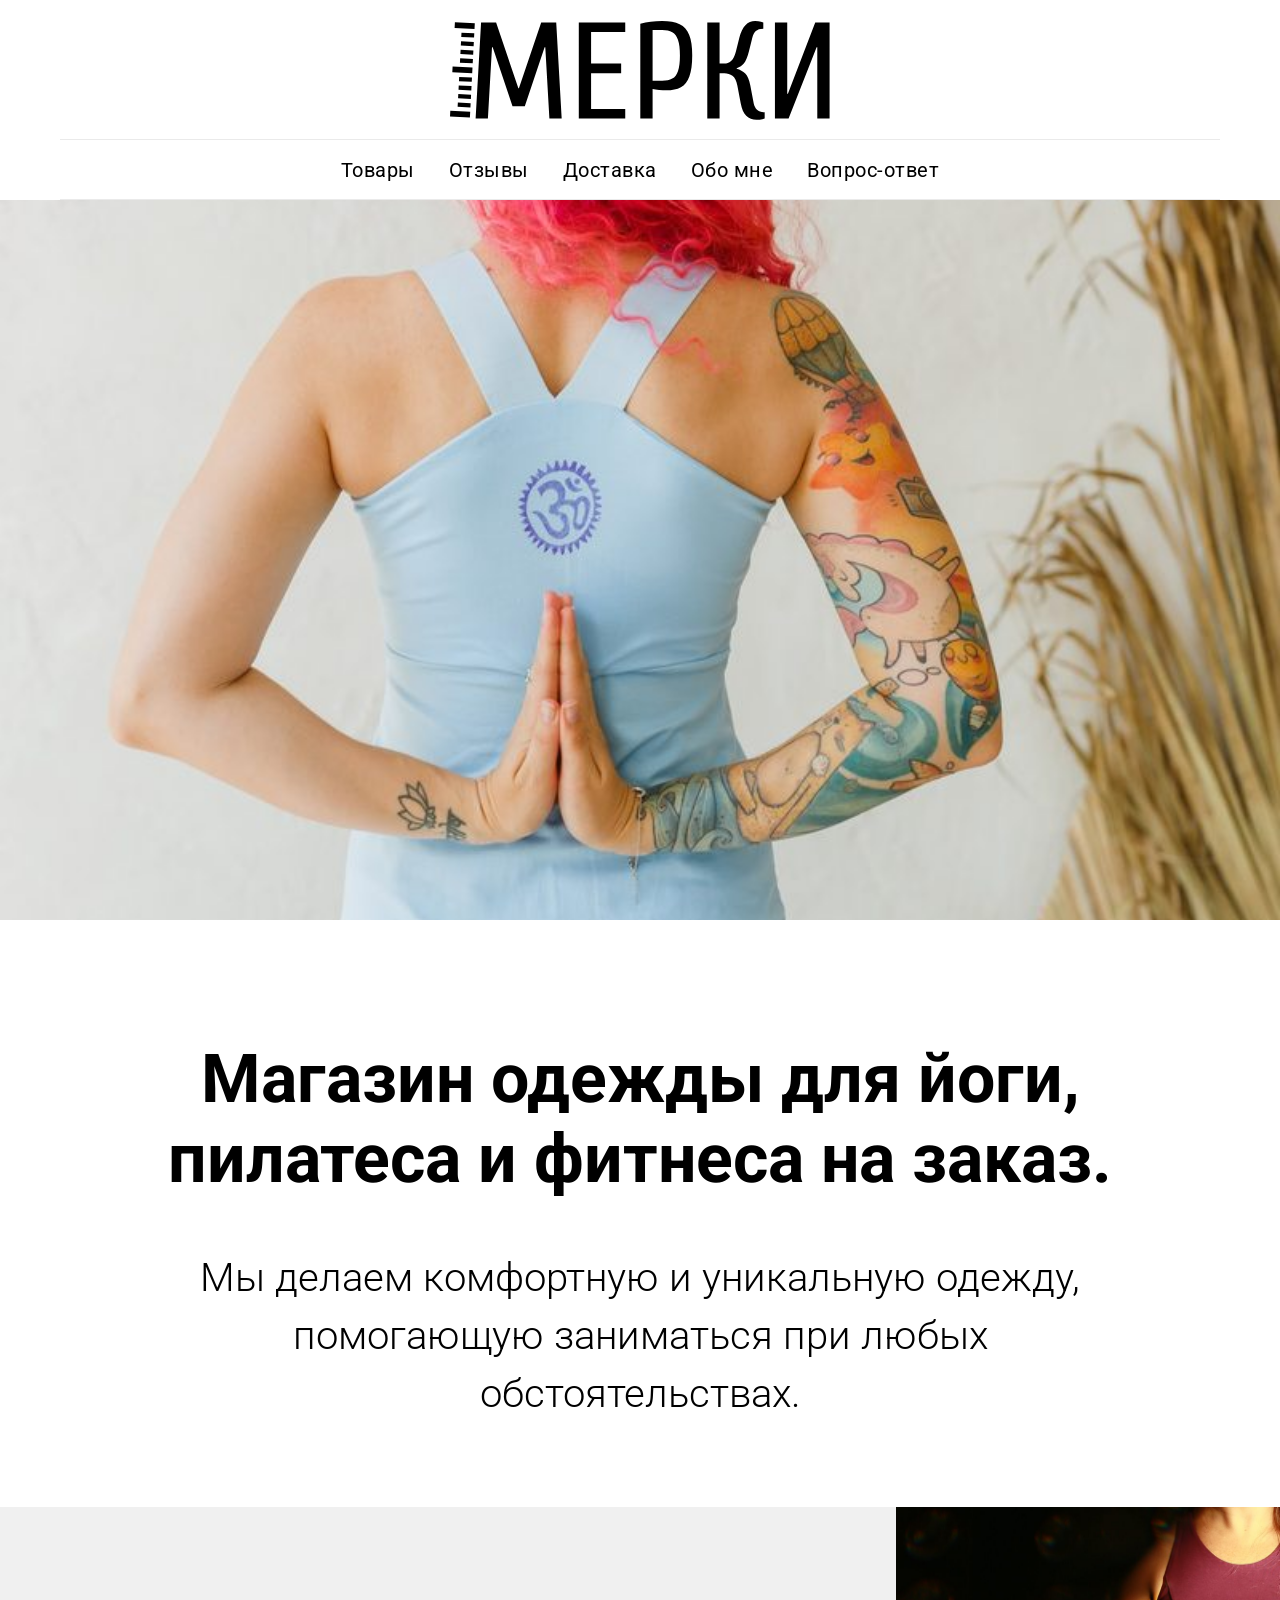
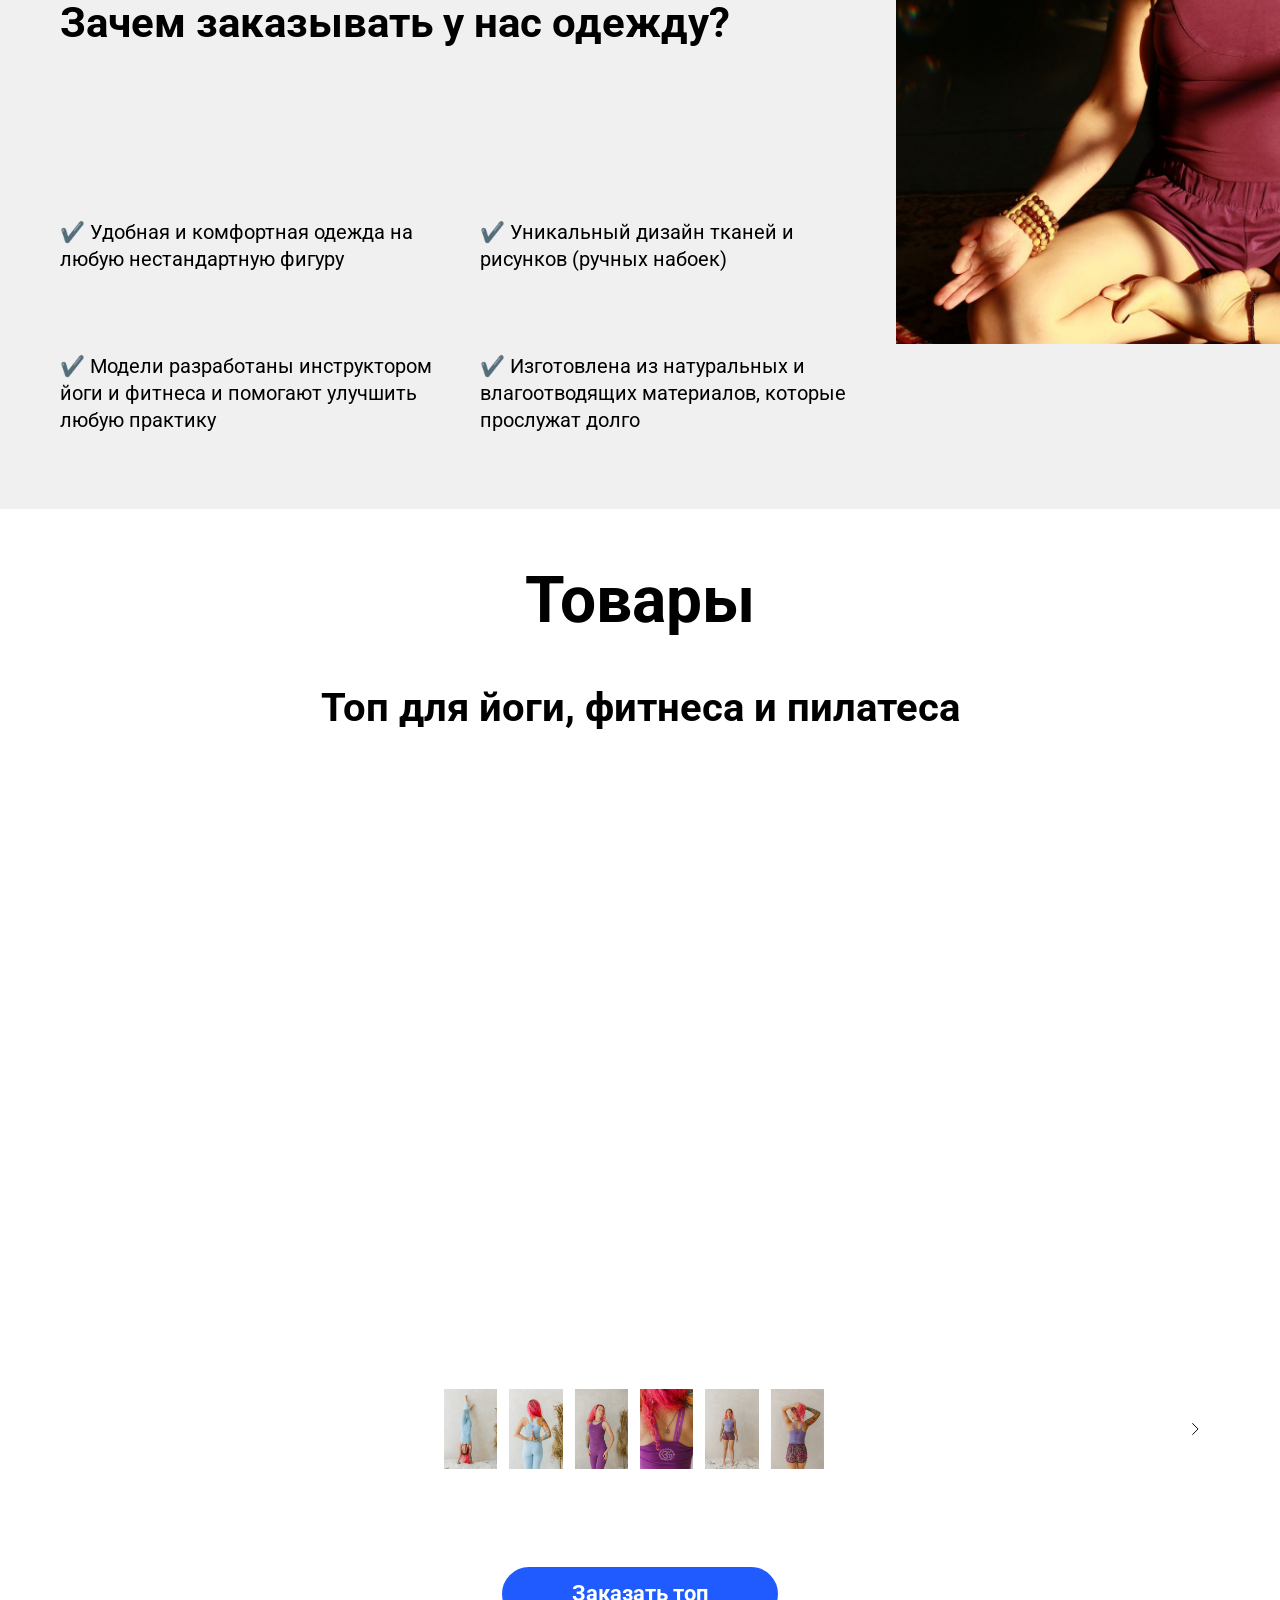
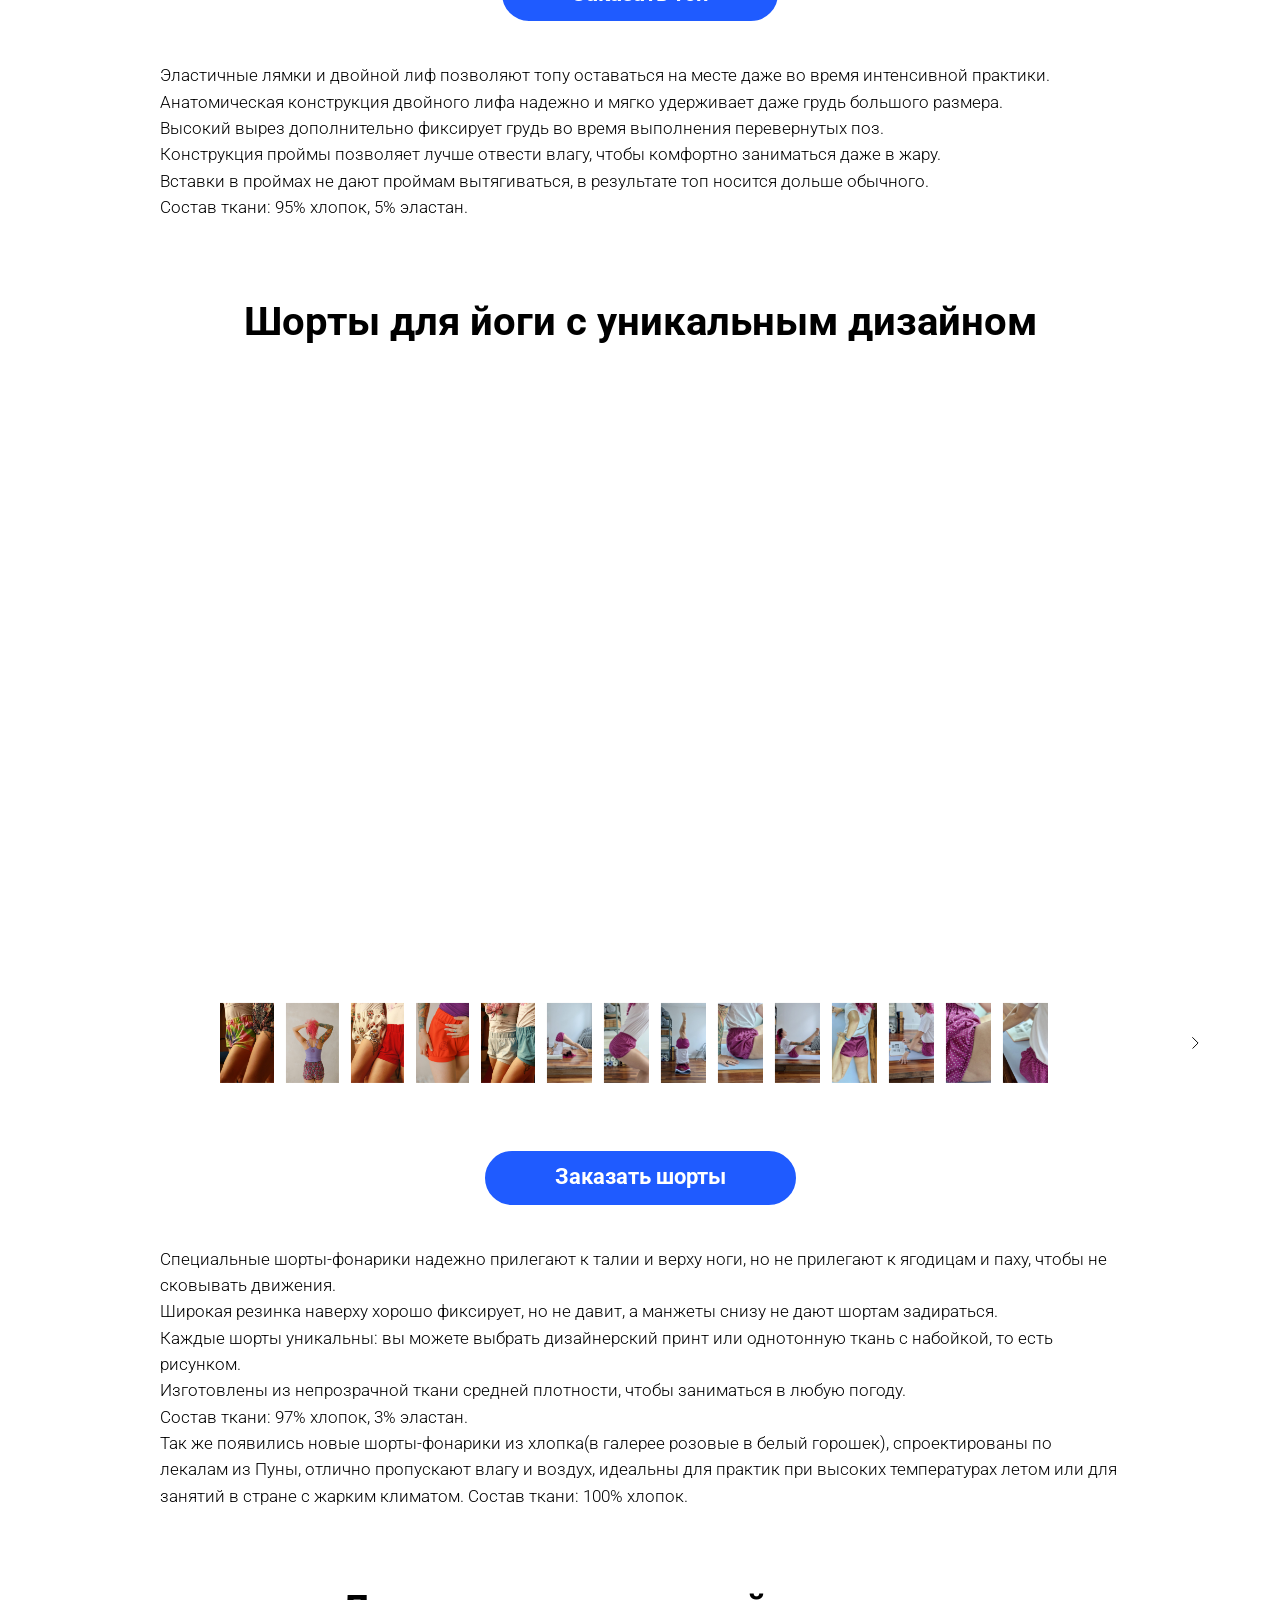
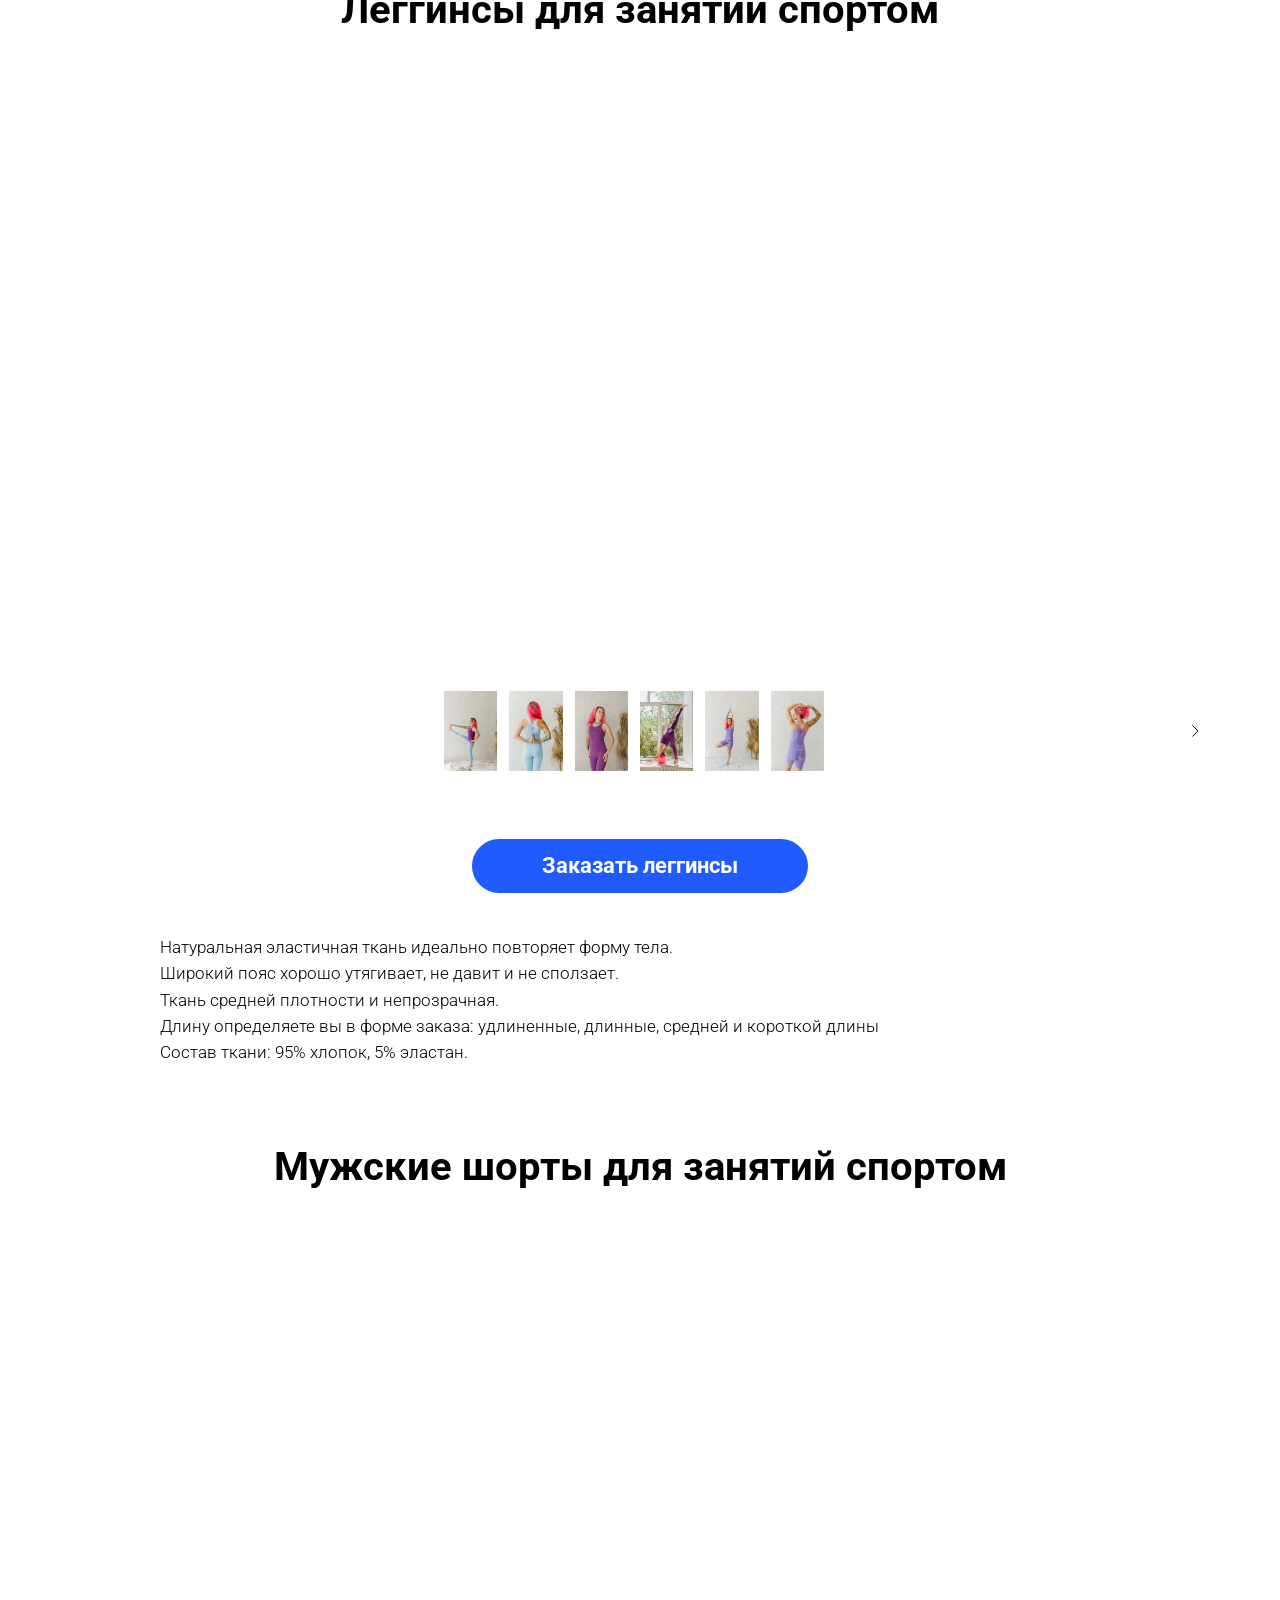
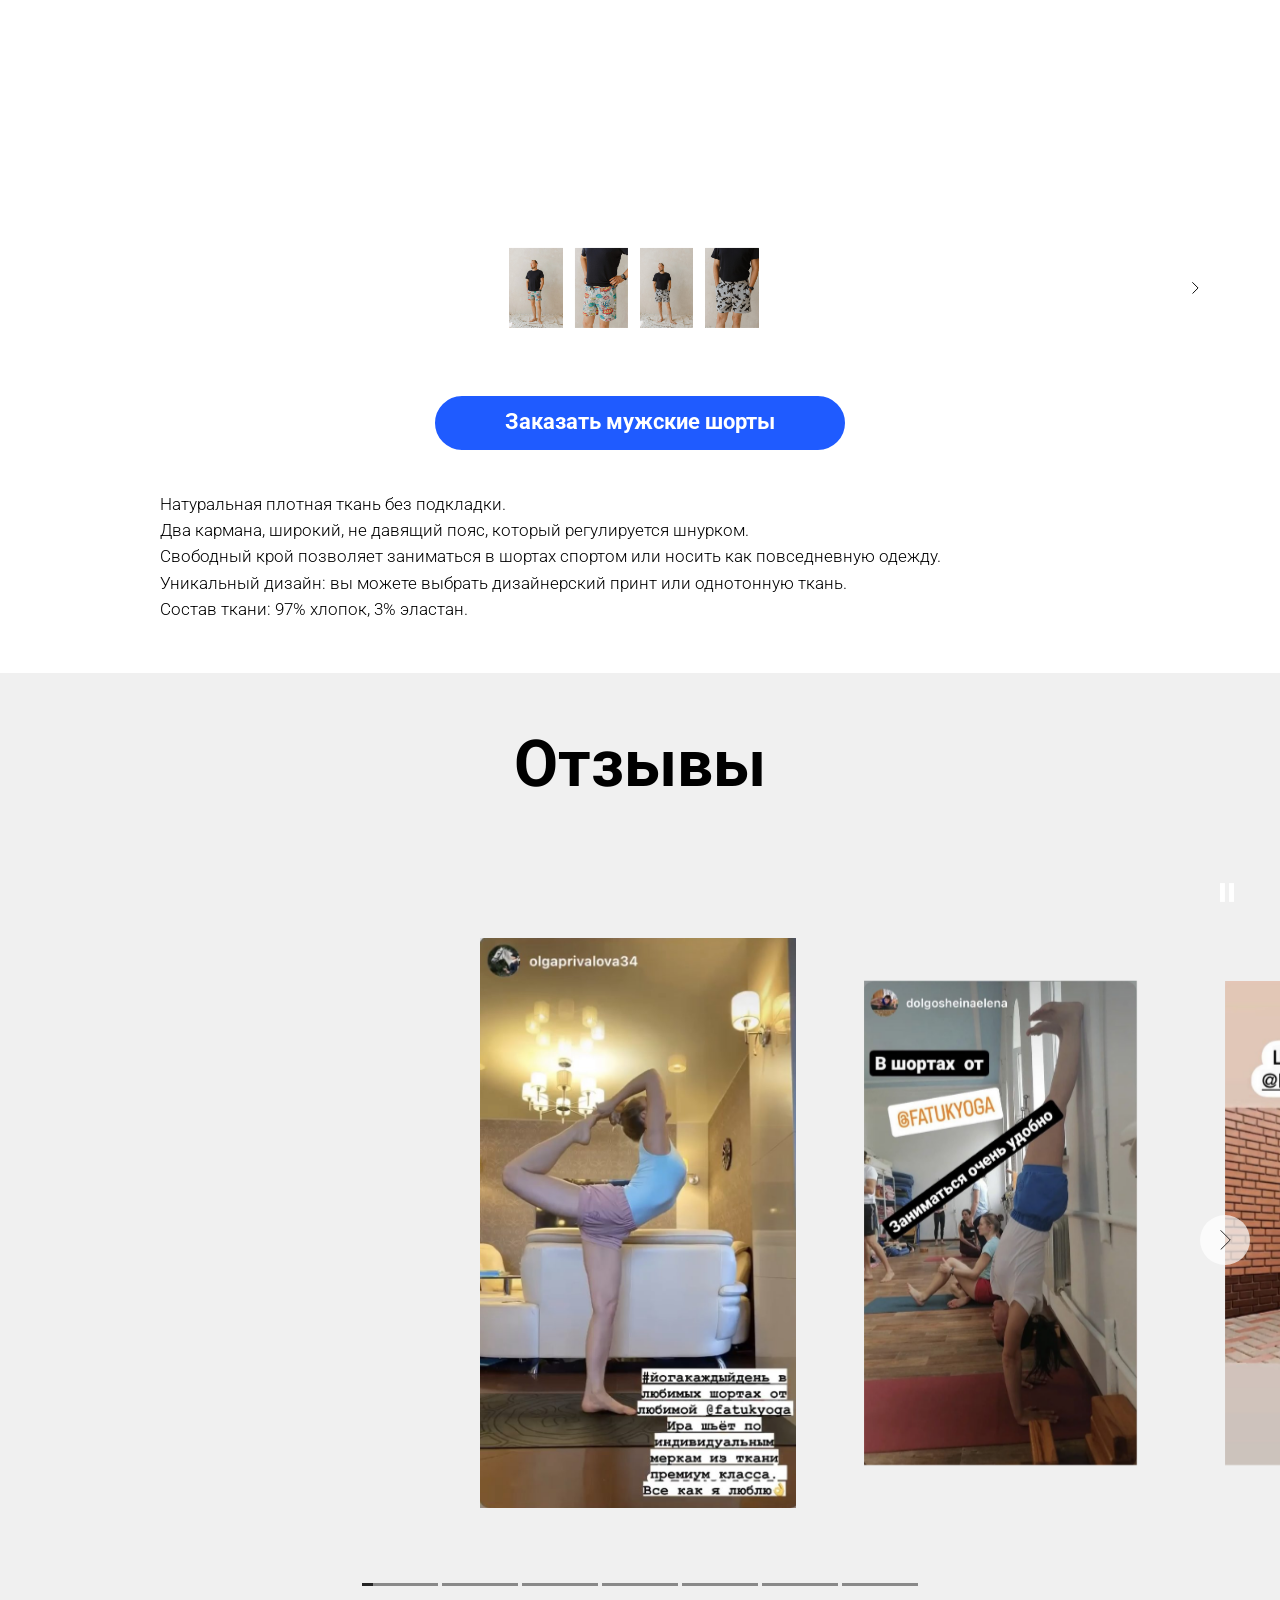
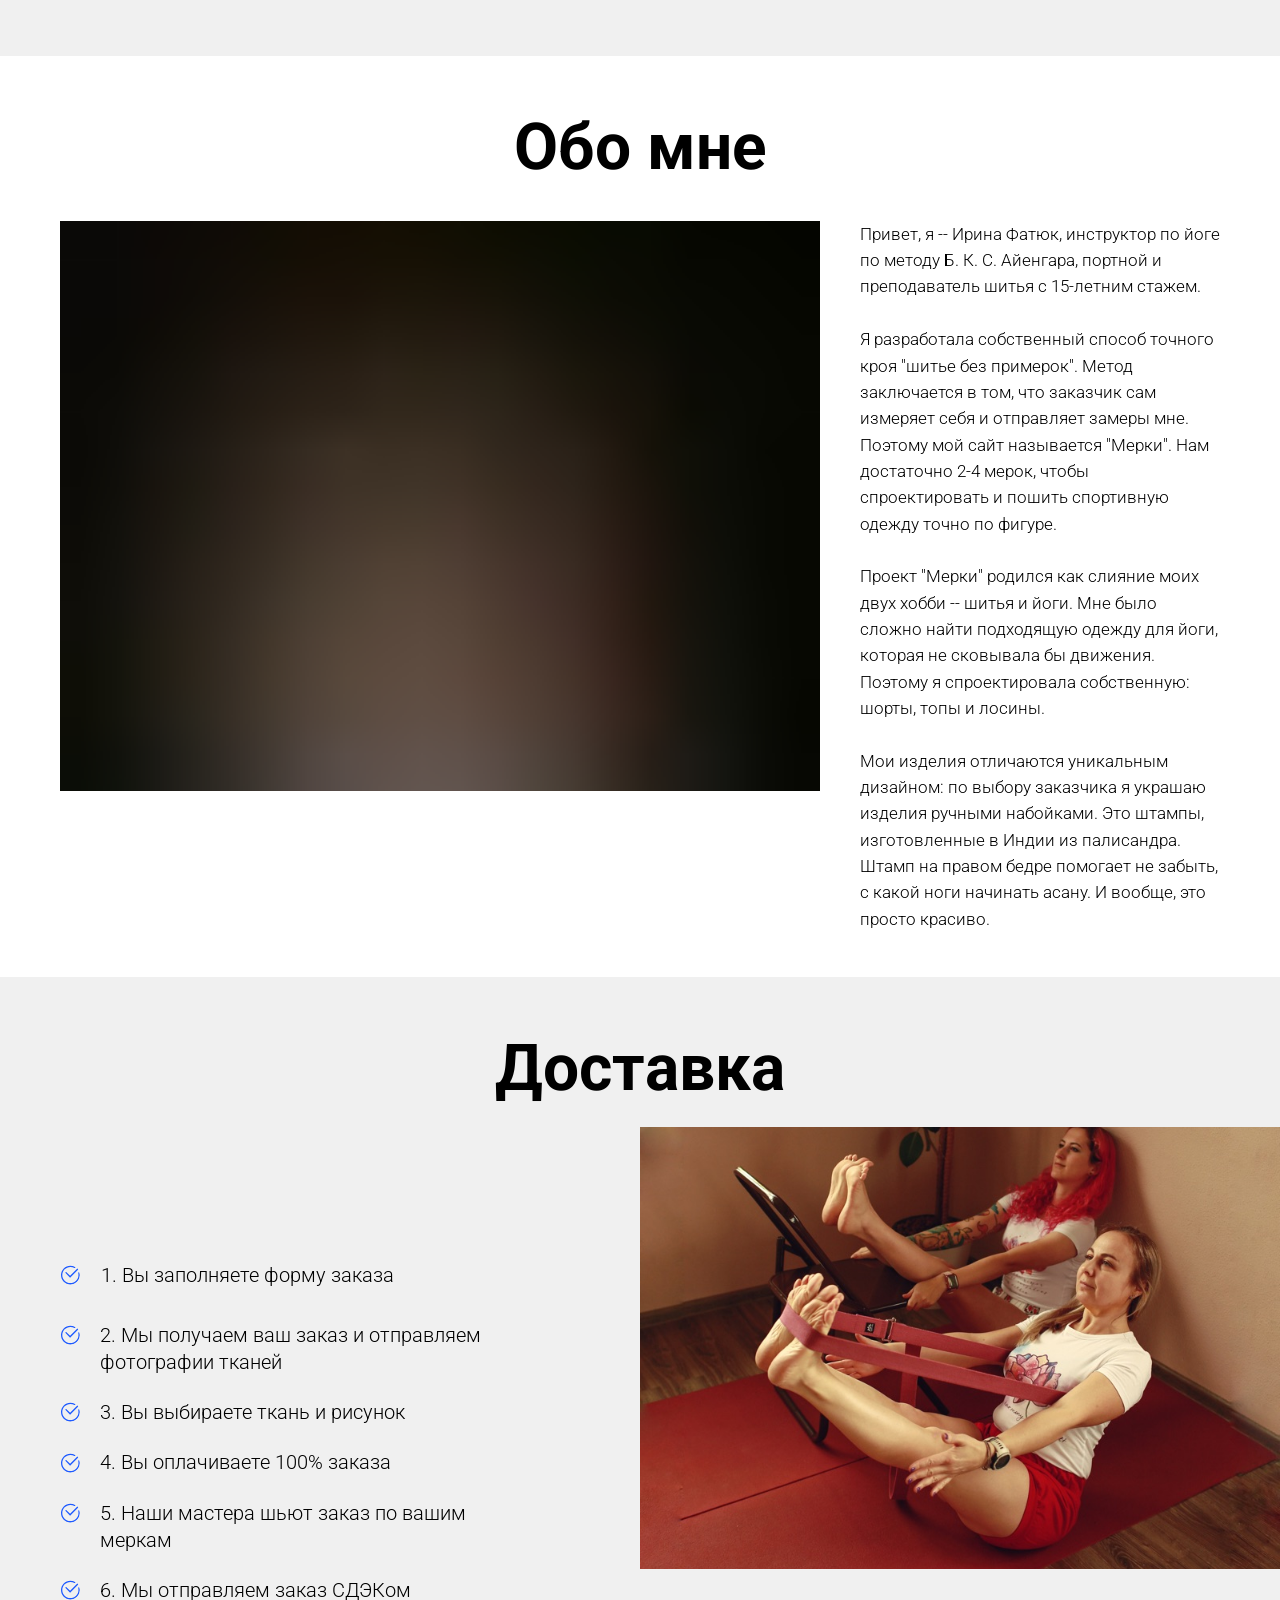
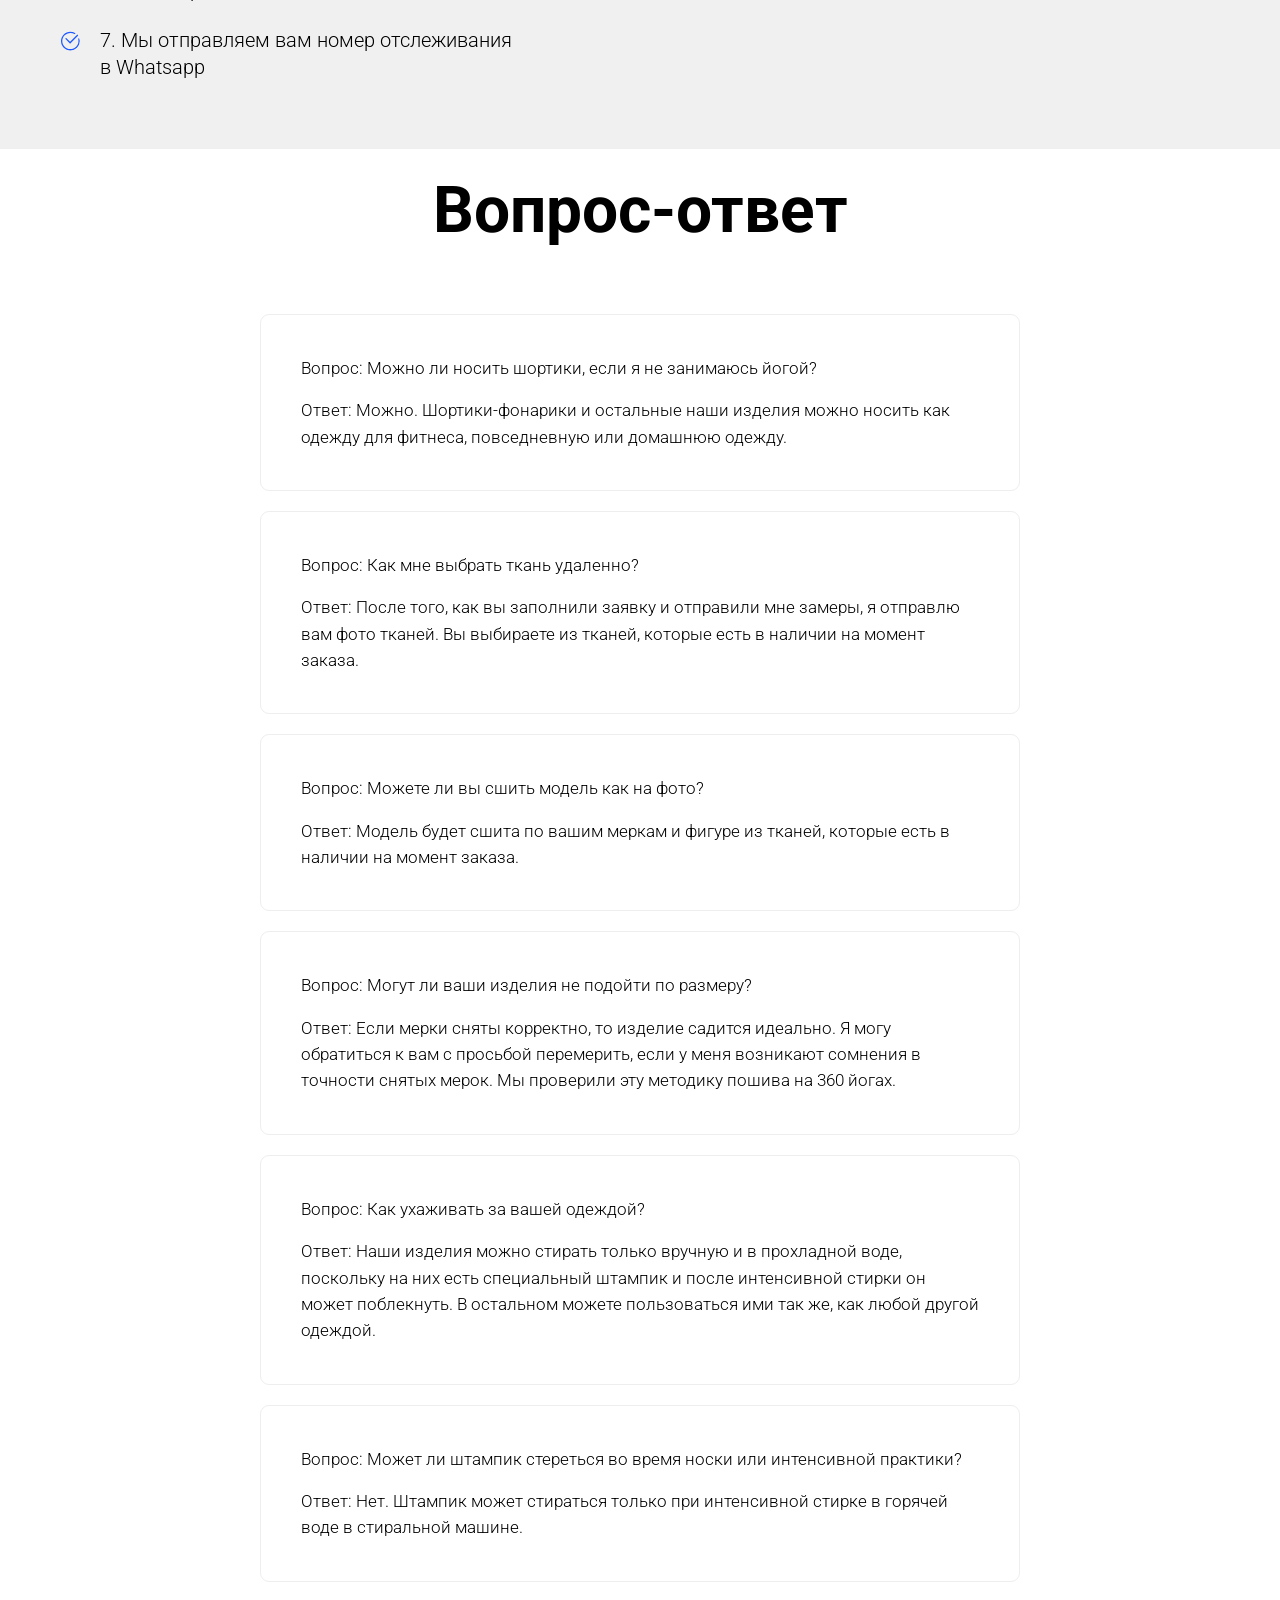
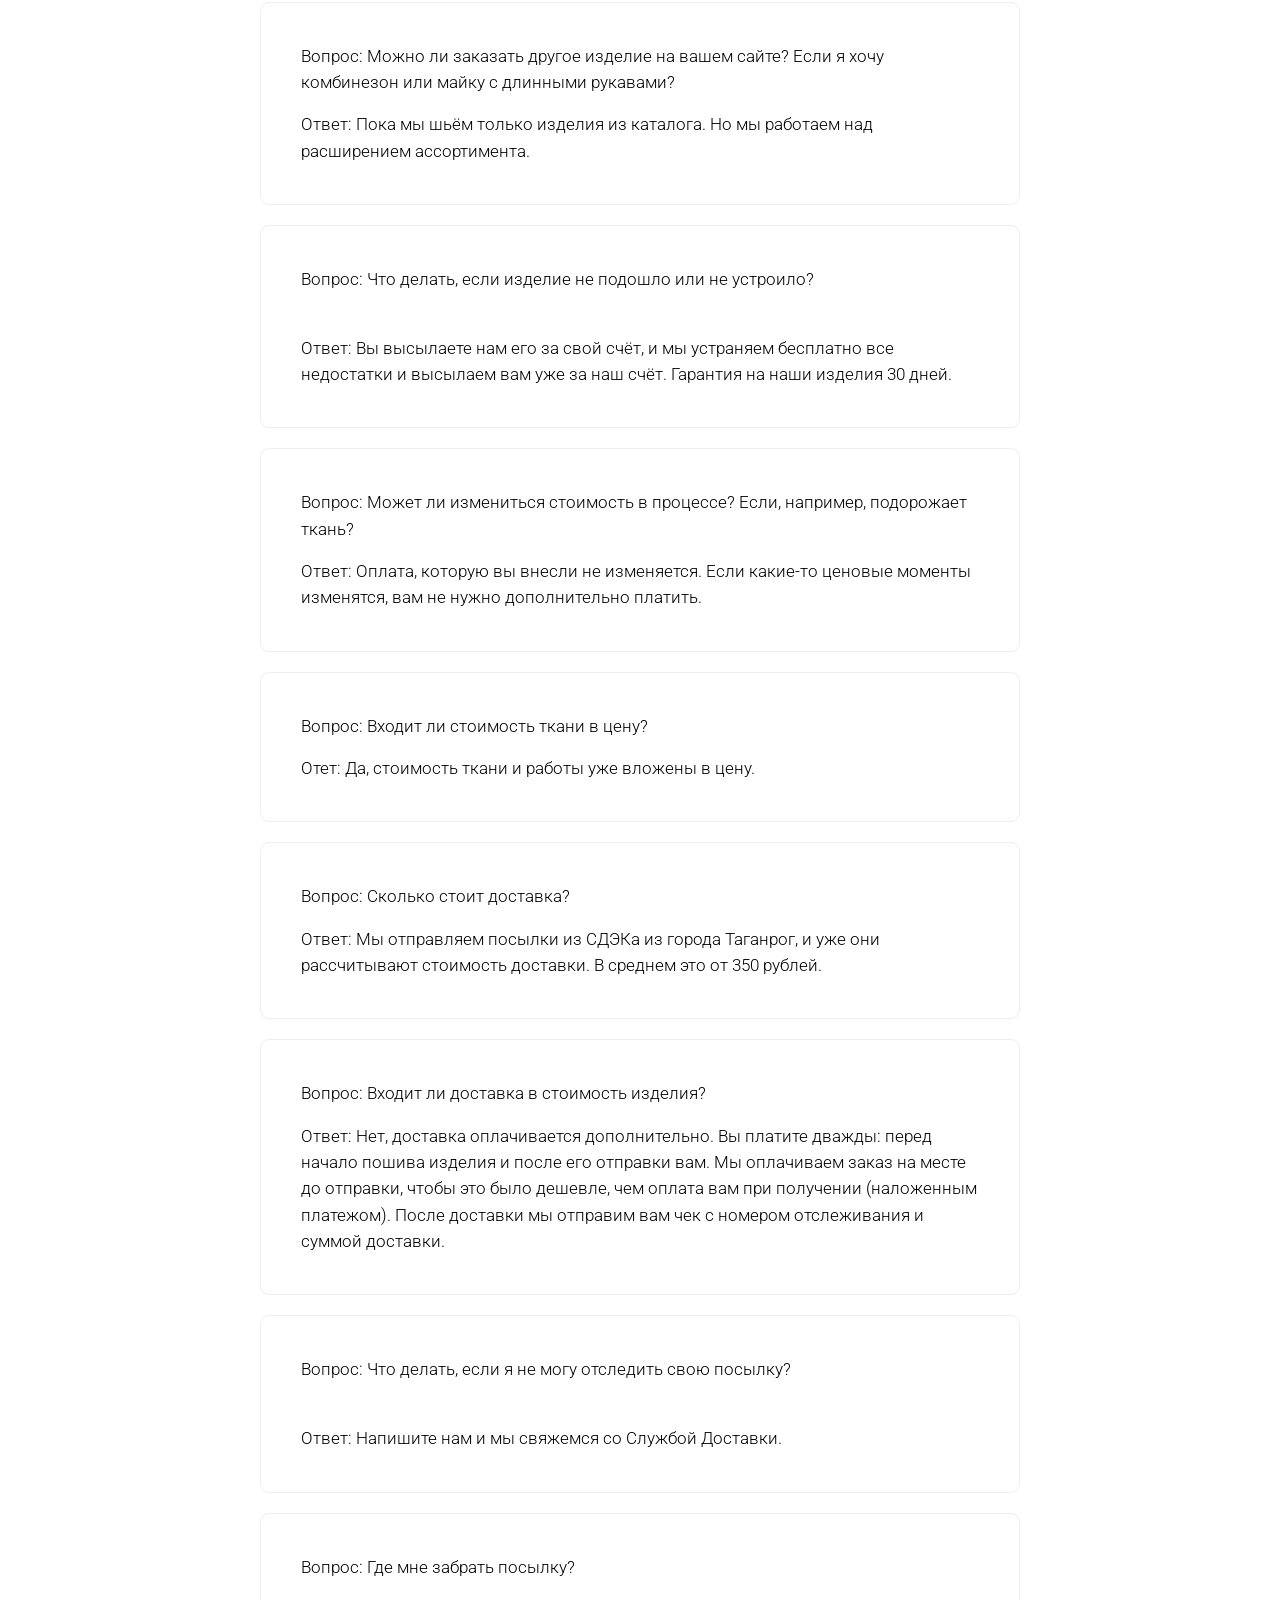
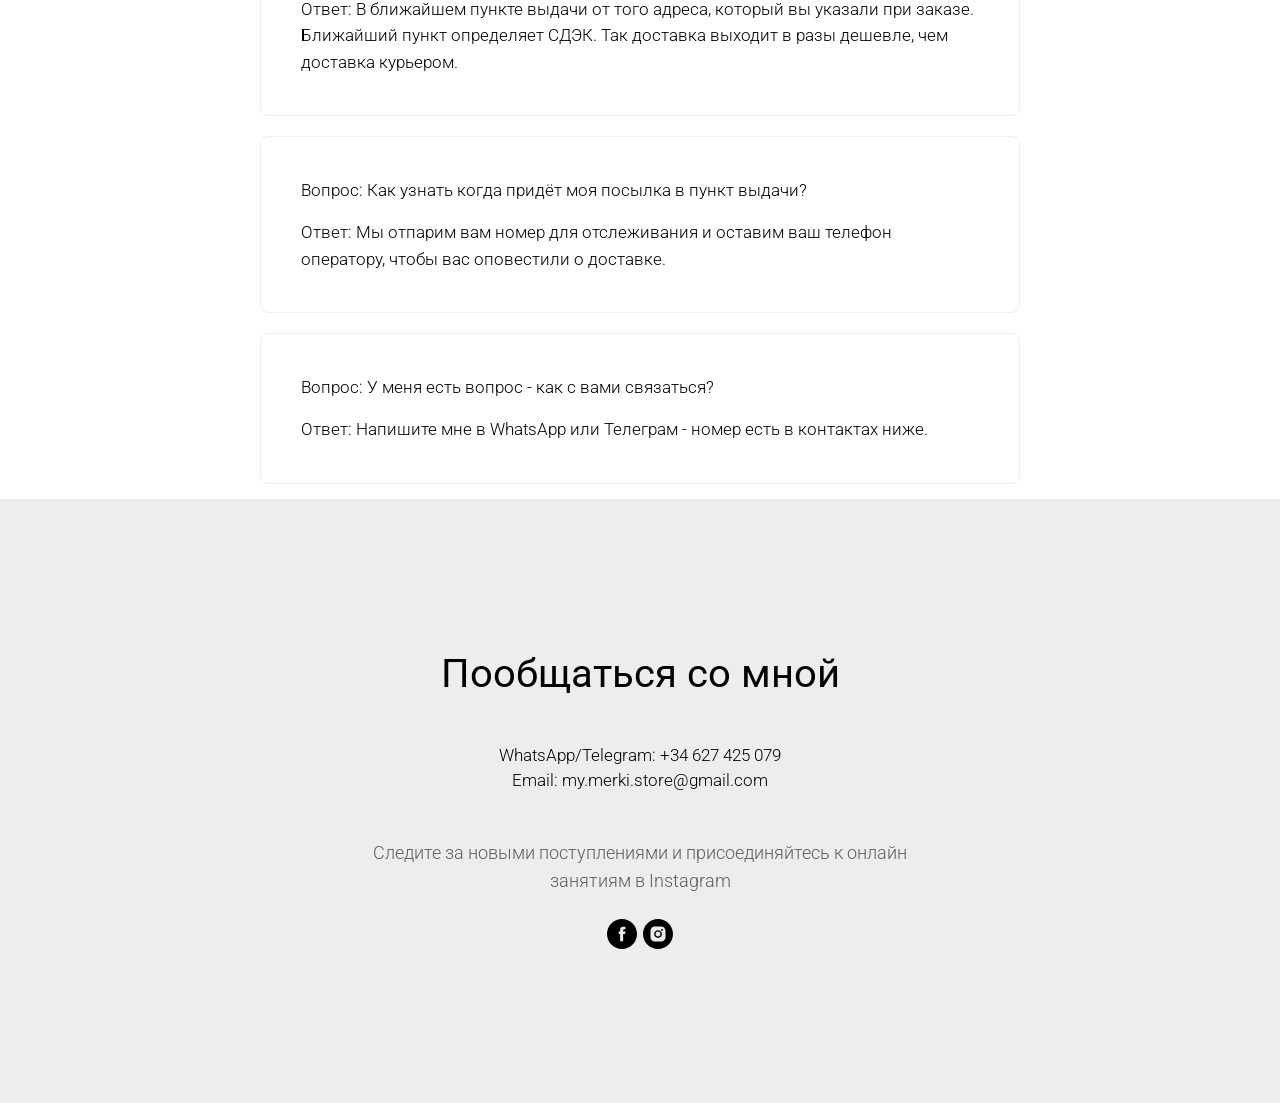
<file: index.html>
<!DOCTYPE html> <html> <head> <meta charset="utf-8" /> <meta http-equiv="Content-Type" content="text/html; charset=utf-8" /> <meta name="viewport" content="width=device-width, initial-scale=1.0" /> <meta name="yandex-verification" content="843548d3dc32b1bb" /> <!--metatextblock--> <title>Мерки - магазин одежды для йоги и фитнеса на заказ</title> <meta name="description" content="С вас мерки, с нас одежда" /> <meta property="og:url" content="https://merki.store" /> <meta property="og:title" content="Мерки - магазин одежды для йоги и фитнеса на заказ" /> <meta property="og:description" content="С вас мерки, с нас одежда" /> <meta property="og:type" content="website" /> <meta property="og:image" content="assets/static/tild3465-3463-4339-b861-616330313837/merki-icon.svg" /> <link rel="canonical" href="./"> <!--/metatextblock--> <meta name="format-detection" content="telephone=no" /> <meta http-equiv="x-dns-prefetch-control" content="on">   <link rel="shortcut icon" href="assets/static/tild3535-6436-4561-b766-306431343263/favicon.ico" type="image/x-icon" /> <!-- Assets --> <script src="assets/neo/js/tilda-fallback-1.0.min.js" async charset="utf-8"></script> <link rel="stylesheet" href="assets/static/css/tilda-grid-3.0.min.css" type="text/css" media="all" onerror="this.loaderr='y';"/> <link rel="stylesheet" href="assets/static/ws/project5705588/tilda-blocks-page29366541.min.css" type="text/css" media="all" onerror="this.loaderr='y';" />  <link href="assets/fonts/fonts-9f293647.css" rel="stylesheet"> <link rel="stylesheet" href="assets/static/css/tilda-slds-1.4.min.css" type="text/css" media="print" onload="this.media='all';" onerror="this.loaderr='y';" /> <noscript><link rel="stylesheet" href="assets/static/css/tilda-slds-1.4.min.css" type="text/css" media="all" /></noscript> <link rel="stylesheet" href="assets/static/css/tilda-forms-1.0.min.css" type="text/css" media="all" onerror="this.loaderr='y';" /> <link rel="stylesheet" href="assets/static/css/tilda-zoom-2.0.min.css" type="text/css" media="print" onload="this.media='all';" onerror="this.loaderr='y';" /> <noscript><link rel="stylesheet" href="assets/static/css/tilda-zoom-2.0.min.css" type="text/css" media="all" /></noscript> <script nomodule src="assets/static/js/tilda-polyfill-1.0.min.js" charset="utf-8"></script> <script type="text/javascript">function t_onReady(func) {if(document.readyState!='loading') {func();} else {document.addEventListener('DOMContentLoaded',func);}}
function t_onFuncLoad(funcName,okFunc,time) {if(typeof window[funcName]==='function') {okFunc();} else {setTimeout(function() {t_onFuncLoad(funcName,okFunc,time);},(time||100));}}function t_throttle(fn,threshhold,scope) {return function() {fn.apply(scope||this,arguments);};}</script> <script src="assets/static/js/jquery-1.10.2.min.js" charset="utf-8" onerror="this.loaderr='y';"></script> <script src="assets/static/js/tilda-scripts-3.0.min.js" charset="utf-8" defer onerror="this.loaderr='y';"></script> <script src="assets/static/ws/project5705588/tilda-blocks-page29366541.min.js" charset="utf-8" async onerror="this.loaderr='y';"></script> <script src="assets/static/js/tilda-lazyload-1.0.min.js" charset="utf-8" async onerror="this.loaderr='y';"></script> <script src="assets/static/js/tilda-menu-1.0.min.js" charset="utf-8" async onerror="this.loaderr='y';"></script> <script src="assets/static/js/tilda-slds-1.4.min.js" charset="utf-8" async onerror="this.loaderr='y';"></script> <script src="assets/static/js/hammer.min.js" charset="utf-8" async onerror="this.loaderr='y';"></script> <script src="assets/static/js/tilda-t994-stories-1.0.min.js" charset="utf-8" async onerror="this.loaderr='y';"></script> <script src="assets/static/js/tilda-paint-icons.min.js" charset="utf-8" async onerror="this.loaderr='y';"></script> <script src="assets/static/js/tilda-zoom-2.0.min.js" charset="utf-8" async onerror="this.loaderr='y';"></script> <script src="assets/static/js/tilda-skiplink-1.0.min.js" charset="utf-8" async onerror="this.loaderr='y';"></script> <script src="assets/static/js/tilda-events-1.0.min.js" charset="utf-8" async onerror="this.loaderr='y';"></script> <!-- nominify begin --><!-- nominify end --><script type="text/javascript">window.dataLayer=window.dataLayer||[];</script> <script type="text/javascript">(function() {if((/bot|google|yandex|baidu|bing|msn|duckduckbot|teoma|slurp|crawler|spider|robot|crawling|facebook/i.test(navigator.userAgent))===false&&typeof(sessionStorage)!='undefined'&&sessionStorage.getItem('visited')!=='y'&&document.visibilityState){var style=document.createElement('style');style.type='text/css';style.innerHTML='@media screen and (min-width: 980px) {.t-records {opacity: 0;}.t-records_animated {-webkit-transition: opacity ease-in-out .2s;-moz-transition: opacity ease-in-out .2s;-o-transition: opacity ease-in-out .2s;transition: opacity ease-in-out .2s;}.t-records.t-records_visible {opacity: 1;}}';document.getElementsByTagName('head')[0].appendChild(style);function t_setvisRecs(){var alr=document.querySelectorAll('.t-records');Array.prototype.forEach.call(alr,function(el) {el.classList.add("t-records_animated");});setTimeout(function() {Array.prototype.forEach.call(alr,function(el) {el.classList.add("t-records_visible");});sessionStorage.setItem("visited","y");},400);}
document.addEventListener('DOMContentLoaded',t_setvisRecs);}})();</script></head> <body class="t-body" style="margin:0;"> <!--allrecords--> <div id="allrecords" class="t-records" data-hook="blocks-collection-content-node" data-tilda-project-id="5705588" data-tilda-page-id="29366541" data-tilda-formskey="03d7f1d4a1776ae0cc18ccfee5705588" data-tilda-lazy="yes" data-tilda-root-zone="one" data-tilda-project-headcode="yes" data-tilda-project-country="GE"> <div id="rec481768543" class="r t-rec" style=" " data-animationappear="off" data-record-type="462"> <!-- T462 --> <div id="nav481768543marker"></div> <div id="nav481768543" class="t462 t462__positionstatic " style=" " data-bgcolor-hex="" data-bgcolor-rgba="" data-navmarker="nav481768543marker" data-appearoffset="" data-bgopacity-two="" data-menushadow="" data-menushadow-css="" data-bgopacity="1" data-menu-items-align="center" data-menu="yes"> <div class="t462__maincontainer t462__c12collumns"> <div class="t462__topwrapper" style="height:140px;"> <div class="t462__logowrapper"> <div class="t462__logowrapper2"> <div style="display: block;"> <img class="t462__imglogo t462__imglogomobile"
src="assets/static/tild3433-3735-4539-a335-366366306164/photo.svg"
imgfield="img"
style="max-width: 380px; width: 380px;"
alt="/"> </div> </div> </div> </div> <div class="t462__linewrapper2"> <div class="t462__linewrapper"> <hr
class="t462__horizontalline t-divider" data-divider-fieldset="color,bordersize,opacity"
style="margin: 0 20px 0 20px; background-color:#949494; opacity:0.2;"> </div> </div> <div class="t462__bottomwrapper t462__menualign_center" style="padding: 0 20px; "> <nav class="t462__listwrapper"> <ul role="list" class="t462__list t-menu__list"> <li class="t462__list_item"
style="padding:0 15px 0 0;"> <a class="t-menu__link-item"
href="#products" data-menu-submenu-hook="" data-menu-item-number="1">
Товары
</a> </li> <li class="t462__list_item"
style="padding:0 15px;"> <a class="t-menu__link-item"
href="#reviews" data-menu-submenu-hook="" data-menu-item-number="2">
Отзывы
</a> </li> <li class="t462__list_item"
style="padding:0 15px;"> <a class="t-menu__link-item"
href="#delivery" data-menu-submenu-hook="" data-menu-item-number="3">
Доставка
</a> </li> <li class="t462__list_item"
style="padding:0 15px;"> <a class="t-menu__link-item"
href="#about" data-menu-submenu-hook="" data-menu-item-number="4">
Обо мне
</a> </li> <li class="t462__list_item"
style="padding:0 0 0 15px;"> <a class="t-menu__link-item"
href="#faq" data-menu-submenu-hook="" data-menu-item-number="5">
Вопрос-ответ
</a> </li> </ul> </nav> </div> <div class="t462__linewrapper2"> <div class="t462__linewrapper"> <hr
class="t462__horizontalline t-divider" data-divider-fieldset="color,bordersize,opacity"
style="margin: 0 20px 0 20px; background-color:#949494; opacity:0.2;"> </div> </div> </div> </div> <style>@media screen and (max-width:980px){#rec481768543 .t462__leftcontainer{padding:20px;}}@media screen and (max-width:980px){#rec481768543 .t462__imglogo{padding:20px 0;}}</style> <script>t_onReady(function() {t_onFuncLoad('t_menu__highlightActiveLinks',function() {t_menu__highlightActiveLinks('.t462__list_item a');});});t_onFuncLoad('t_menu__setBGcolor',function() {window.addEventListener('resize',t_throttle(function() {t_menu__setBGcolor('481768543','.t462__list_item a');}));});t_onReady(function() {t_onFuncLoad('t_menu__setBGcolor',function() {t_menu__setBGcolor('481768543','.t462__list_item a');});t_onFuncLoad('t_menu__interactFromKeyboard',function() {t_menu__interactFromKeyboard('481768543');});});</script> <style>#rec481768543 .t-menu__link-item{}@supports (overflow:-webkit-marquee) and (justify-content:inherit){#rec481768543 .t-menu__link-item,#rec481768543 .t-menu__link-item.t-active{opacity:1 !important;}}</style> <style> #rec481768543 a.t-menusub__link-item{color:#000000;}</style> <style> #rec481768543 a.t-menu__link-item{font-size:20px;letter-spacing:0.5px;}</style> </div> <div id="rec474887866" class="r t-rec" style="background-color:#222222; " data-animationappear="off" data-record-type="675" data-bg-color="#222222"> <!-- t675 --> <div class="t675 "
style="height:80vh;"> <div class="t-slds"> <div class="t-container_100 t-slds__main"> <div class="t-slds__container"> <ul class="t-slds__arrow_container"> </ul> <div class="t-slds__items-wrapper t-slds_animated-none"
id="carousel_474887866" data-slider-transition="300" data-slider-correct-height="true" data-auto-correct-mobile-width="false"
aria-roledescription="carousel"
aria-live="off"> <div class="t-slds__item t-slds__item_active" data-slide-index="1"
role="group"
aria-roledescription="slide"
aria-hidden="false"
aria-label="1 из 1"
itemscope itemtype="http://schema.org/ImageObject"> <meta itemprop="image" content="assets/static/tild3438-3239-4130-b334-363637393162/rz2P-mq_tOlOdXrdO1uu.jpg"> <meta itemprop="caption" content="Топ для занятий йогой"> <div class="t-slds__wrapper t-align_center t-slds__bgimg t-bgimg" data-original="assets/static/tild3438-3239-4130-b334-363637393162/rz2P-mq_tOlOdXrdO1uu.jpg"
style="height: 80vh;background-image: url('assets/thb/tild3438-3239-4130-b334-363637393162/_/resizeb/20x/rz2P-mq_tOlOdXrdO1uu.jpg');"
role="img" aria-label="Топ для занятий йогой"> <div class="t675__wrapper" style="background-image: -moz-linear-gradient(top, rgba(), rgba()); background-image: -webkit-linear-gradient(top, rgba(), rgba()); background-image: -o-linear-gradient(top, rgba(), rgba()); background-image: -ms-linear-gradient(top, rgba(), rgba());"> <div class="t-container"> <div class="t675__textwrapper t-col t-col_6 t-prefix_3 t-align_center"> </div> </div> </div> </div> </div> </div> </div> </div> </div> </div> <script>t_onReady(function() {t_onFuncLoad('t_sldsInit',function() {t_sldsInit('474887866');});t_onFuncLoad('t675_init',function() {t675_init('474887866');});var rec=document.querySelector('#rec474887866');if(!rec) return;var wrapper=rec.querySelector('.t675');if(wrapper) {wrapper.addEventListener('displayChanged',function() {t_onFuncLoad('t_slds_updateSlider',function() {t_slds_updateSlider('474887866');});});}});</script> <style type="text/css">#rec474887866 .t-slds__bullet_active .t-slds__bullet_body{background-color:#ffffff !important;}#rec474887866 .t-slds__bullet:hover .t-slds__bullet_body{background-color:#ffffff !important;}#rec474887866 .t-slds__bullet_body:focus-visible{background-color:#ffffff !important;}</style> <style> #rec474887866 .t675__title{text-transform:uppercase;}#rec474887866 .t675__descr{padding-bottom:100px;}</style> </div> <div id="rec481789579" class="r t-rec t-rec_pt_120 t-rec_pb_75" style="padding-top:120px;padding-bottom:75px; " data-record-type="60"> <!-- T050 --> <div class="t050"> <div class="t-container t-align_center"> <div class="t-col t-col_10 t-prefix_1"> <div class="t050__title t-title t-title_xxl" field="title"><p style="text-align: center;"><span style="font-family: Roboto;">Магазин одежды для йоги, пилатеса и фитнеса на заказ.</span></p></div> <div class="t050__descr t-descr t-descr_xxl" field="descr"><p style="text-align: center;"><span style="font-family: Roboto;">Мы делаем комфортную и уникальную одежду, помогающую заниматься при любых обстоятельствах.</span></p></div> </div> </div> </div> <style> #rec481789579 .t050__uptitle{font-family:'Roboto';text-transform:uppercase;}#rec481789579 .t050__title{font-family:'Roboto';}@media screen and (min-width:900px){#rec481789579 .t050__title{font-size:68px;}}@media screen and (min-width:900px){#rec481789579 .t050__descr{font-size:40px;}}</style> </div> <div id="rec479261970" class="r t-rec t-rec_pt_90 t-rec_pb_75" style="padding-top:90px;padding-bottom:75px;background-color:#f0f0f0; " data-animationappear="off" data-record-type="938" data-bg-color="#f0f0f0"> <!-- t938 --> <div class="t938"> <div class="t938__wrapper t-container t-container_flex"> <div class="t938__content"> <div class="t938__bg-wrap"> <div class="t938__background-image t-bgimg"
bgimgfield="img5" data-original="assets/static/tild3737-3834-4363-b537-643936633233/IMG_4203-2.jpg"
imgfield="img5"
style="visibility: hidden;background-image: url('assets/thb/tild3737-3834-4363-b537-643936633233/_/resizeb/20x/IMG_4203-2.jpg'); top: -90px; bottom: -75px; "
itemscope itemtype="http://schema.org/ImageObject"> <meta itemprop="image" content="assets/static/tild3737-3834-4363-b537-643936633233/IMG_4203-2.jpg"> </div> </div> <div class="t938__title"> <div class="t-section__container t-container t-container_flex"> <div class="t-col t-col_12 "> <div
class="t-section__title t-title t-title_xs t-align_left "
field="btitle"> <span style="font-family: Roboto;">Зачем заказывать у нас одежду?</span> </div> </div> </div> <style>.t-section__descr {max-width:560px;}#rec479261970 .t-section__title {margin-bottom:90px;}#rec479261970 .t-section__descr {}@media screen and (max-width:960px) {#rec479261970 .t-section__title {margin-bottom:45px;}}</style> </div> <ul role="list" class="t938__features t938__col t-col"> <li class="t938__feature t-item " style="padding-bottom: 0px;"> <div class="t938__feature-icon t938__feature-icon_empty" data-original=""
bgimgfield="li_img__1590651698957"
style=" width:70px; height:70px;"
itemscope itemtype="http://schema.org/ImageObject"> <meta itemprop="image" content=""> </div> <div class="t938__feature-title t-name t-name_md" field="li_title__1590651698957">✔️ Удобная и комфортная одежда на любую нестандартную фигуру</div> </li> <li class="t938__feature t-item " style="padding-bottom: 0px;"> <div class="t938__feature-icon t938__feature-icon_empty" data-original=""
bgimgfield="li_img__1590651882632"
style=" width:70px; height:70px;"
itemscope itemtype="http://schema.org/ImageObject"> <meta itemprop="image" content=""> </div> <div class="t938__feature-title t-name t-name_md" field="li_title__1590651882632">✔️ Уникальный дизайн тканей и рисунков (ручных набоек)</div> </li> <li class="t938__feature t-item " style="padding-bottom: 0px;"> <div class="t938__feature-icon t938__feature-icon_empty" data-original=""
bgimgfield="li_img__1590683668292"
style=" width:70px; height:70px;"
itemscope itemtype="http://schema.org/ImageObject"> <meta itemprop="image" content=""> </div> <div class="t938__feature-title t-name t-name_md" field="li_title__1590683668292">✔️ Модели разработаны инструктором йоги и фитнеса и помогают улучшить любую практику</div> </li> <li class="t938__feature t-item " style="padding-bottom: 0px;"> <div class="t938__feature-icon t938__feature-icon_empty" data-original=""
bgimgfield="li_img__1590651808454"
style=" width:70px; height:70px;"
itemscope itemtype="http://schema.org/ImageObject"> <meta itemprop="image" content=""> </div> <div class="t938__feature-title t-name t-name_md" field="li_title__1590651808454">✔️ Изготовлена из натуральных и влагоотводящих материалов, которые прослужат долго</div> </li> </ul> <div class="t938__button"> </div> </div> <div class="t938__empty-block t938__col t-col"></div> </div> </div> <script>t_onReady(function() {t_onFuncLoad('t938_init',function() {t938_init('479261970','165');});});</script> <style> #rec479261970 .t938__feature-title{font-size:20px;font-weight:400;padding-top:10px;padding-bottom:0px;}#rec479261970 .t938__feature-description{font-size:17px;padding-top:0px;padding-bottom:5px;}</style> </div> <div id="rec481764786" class="r t-rec" style=" " data-record-type="215"> <a name="products" style="font-size:0;"></a> </div> <div id="rec479306877" class="r t-rec t-rec_pt_45 t-rec_pb_15" style="padding-top:45px;padding-bottom:15px; " data-record-type="30"> <!-- T015 --> <div class="t015"> <div class="t-container t-align_center"> <div class="t-col t-col_10 t-prefix_1"> <div class="t015__title t-title t-title_lg" field="title">Товары</div> </div> </div> </div> <style> #rec479306877 .t015__uptitle{text-transform:uppercase;}#rec479306877 .t015__title{font-family:'Roboto';}#rec479306877 .t015__descr{font-size:17px;}</style> </div> <div id="rec486818868" class="r t-rec t-rec_pt_15 t-rec_pb_15" style="padding-top:15px;padding-bottom:15px; " data-record-type="65"> <!-- T056 --> <div class="t056"> <div class="t-container t-align_center"> <div class="t-col t-col_10 t-prefix_1"> <div class="t056__title t-name t-name_xl" field="title">Топ для йоги, фитнеса и пилатеса</div> </div> </div> </div> <style> #rec486818868 .t056__title{font-family:'Roboto';}@media screen and (min-width:900px){#rec486818868 .t056__title{font-size:40px;}}</style> </div> <div id="rec486822608" class="r t-rec t-rec_pt_15 t-rec_pb_45" style="padding-top:15px;padding-bottom:45px; " data-animationappear="off" data-record-type="989"> <!-- t989 --> <!-- @classes: t-descr t-descr_xxs --> <div class="t989"> <div class="t989__col t989__container t989__container_indent"> <div class="t989__gallery-wrapper" style="background-color: #ffffff; "> <!-- gallery --> <div class="t-slds" style="visibility: hidden;"> <div class="t989__gallery-container t-container t-slds__main"> <ul class="t989__mobile-arrows t-slds__arrow_container t-slds__nocycle"> <li class="t-slds__arrow_wrapper t-slds__arrow_wrapper-left" data-slide-direction="left"> <button
type="button"
class="t-slds__arrow t-slds__arrow-left t-slds__arrow-withbg"
aria-controls="carousel_486822608"
aria-disabled="false"
aria-label="Предыдущий слайд"
style="width: 30px; height: 30px;background-color: rgba(255,255,255,0.70);"> <div class="t-slds__arrow_body t-slds__arrow_body-left" style="width: 7px;"> <svg role="presentation" focusable="false" style="display: block" viewBox="0 0 7.3 13" xmlns="http://www.w3.org/2000/svg" xmlns:xlink="http://www.w3.org/1999/xlink"> <polyline
fill="none"
stroke="#000000"
stroke-linejoin="butt"
stroke-linecap="butt"
stroke-width="1"
points="0.5,0.5 6.5,6.5 0.5,12.5"
/> </svg> </div> </button> </li> <li class="t-slds__arrow_wrapper t-slds__arrow_wrapper-right" data-slide-direction="right"> <button
type="button"
class="t-slds__arrow t-slds__arrow-right t-slds__arrow-withbg"
aria-controls="carousel_486822608"
aria-disabled="false"
aria-label="Следующий слайд"
style="width: 30px; height: 30px;background-color: rgba(255,255,255,0.70);"> <div class="t-slds__arrow_body t-slds__arrow_body-right" style="width: 7px;"> <svg role="presentation" focusable="false" style="display: block" viewBox="0 0 7.3 13" xmlns="http://www.w3.org/2000/svg" xmlns:xlink="http://www.w3.org/1999/xlink"> <polyline
fill="none"
stroke="#000000"
stroke-linejoin="butt"
stroke-linecap="butt"
stroke-width="1"
points="0.5,0.5 6.5,6.5 0.5,12.5"
/> </svg> </div> </button> </li> </ul> <div class="t-slds__container t-width t-width_11 t-margin_auto"> <div class="t-slds__items-wrapper t-slds__nocycle t-slds_animated-fast t-slds__witharrows"
id="carousel_486822608" data-slider-transition="300" data-slider-with-cycle="false" data-slider-correct-height="false" data-auto-correct-mobile-width="false"
style="height: calc(730px - 80px - 105px);"
aria-roledescription="carousel"
aria-live="off"> <div class="t989__img-item t-slds__item" data-slide-index="1"
role="group"
aria-roledescription="slide"
aria-hidden="false"
aria-label="1 из 6"> <div class="t989__img-width t-width t-width_11 t-margin_auto" itemscope itemtype="http://schema.org/ImageObject"> <div class="t989__img-wrapper t-slds__wrapper"> <meta itemprop="image" content="assets/static/tild3961-3639-4732-b164-646538396434/IMG_8198.jpg"> <img class="t989__img t-slds__img t-img"
src="assets/thb/tild3961-3639-4732-b164-646538396434/_/empty/IMG_8198.jpg" data-original="assets/static/tild3961-3639-4732-b164-646538396434/IMG_8198.jpg" data-zoom-target="0" data-zoomable="yes" data-img-zoom-url="assets/static/tild3961-3639-4732-b164-646538396434/IMG_8198.jpg" alt=""> </div> </div> </div> <div class="t989__img-item t-slds__item" data-slide-index="2"
role="group"
aria-roledescription="slide"
aria-hidden="true"
aria-label="2 из 6"> <div class="t989__img-width t-width t-width_11 t-margin_auto" itemscope itemtype="http://schema.org/ImageObject"> <div class="t989__img-wrapper t-slds__wrapper"> <meta itemprop="image" content="assets/static/tild6631-3739-4638-b261-653235386239/rz2P-mq_tOlOdXrdO1uu.jpg"> <img class="t989__img t-slds__img t-img"
src="assets/thb/tild6631-3739-4638-b261-653235386239/_/empty/rz2P-mq_tOlOdXrdO1uu.jpg" data-original="assets/static/tild6631-3739-4638-b261-653235386239/rz2P-mq_tOlOdXrdO1uu.jpg" data-zoom-target="1" data-zoomable="yes" data-img-zoom-url="assets/static/tild6631-3739-4638-b261-653235386239/rz2P-mq_tOlOdXrdO1uu.jpg" alt=""> </div> </div> </div> <div class="t989__img-item t-slds__item" data-slide-index="3"
role="group"
aria-roledescription="slide"
aria-hidden="true"
aria-label="3 из 6"> <div class="t989__img-width t-width t-width_11 t-margin_auto" itemscope itemtype="http://schema.org/ImageObject"> <div class="t989__img-wrapper t-slds__wrapper"> <meta itemprop="image" content="assets/static/tild3966-3664-4231-a464-333462646336/rz2P-mq_tOlOdXrdO1uu.jpg"> <img class="t989__img t-slds__img t-img"
src="assets/thb/tild3966-3664-4231-a464-333462646336/_/empty/rz2P-mq_tOlOdXrdO1uu.jpg" data-original="assets/static/tild3966-3664-4231-a464-333462646336/rz2P-mq_tOlOdXrdO1uu.jpg" data-zoom-target="2" data-zoomable="yes" data-img-zoom-url="assets/static/tild3966-3664-4231-a464-333462646336/rz2P-mq_tOlOdXrdO1uu.jpg" alt=""> </div> </div> </div> <div class="t989__img-item t-slds__item" data-slide-index="4"
role="group"
aria-roledescription="slide"
aria-hidden="true"
aria-label="4 из 6"> <div class="t989__img-width t-width t-width_11 t-margin_auto" itemscope itemtype="http://schema.org/ImageObject"> <div class="t989__img-wrapper t-slds__wrapper"> <meta itemprop="image" content="assets/static/tild3533-6166-4531-b639-636361623730/rz2P-mq_tOlOdXrdO1uu.jpg"> <img class="t989__img t-slds__img t-img"
src="assets/thb/tild3533-6166-4531-b639-636361623730/_/empty/rz2P-mq_tOlOdXrdO1uu.jpg" data-original="assets/static/tild3533-6166-4531-b639-636361623730/rz2P-mq_tOlOdXrdO1uu.jpg" data-zoom-target="3" data-zoomable="yes" data-img-zoom-url="assets/static/tild3533-6166-4531-b639-636361623730/rz2P-mq_tOlOdXrdO1uu.jpg" alt=""> </div> </div> </div> <div class="t989__img-item t-slds__item" data-slide-index="5"
role="group"
aria-roledescription="slide"
aria-hidden="true"
aria-label="5 из 6"> <div class="t989__img-width t-width t-width_11 t-margin_auto" itemscope itemtype="http://schema.org/ImageObject"> <div class="t989__img-wrapper t-slds__wrapper"> <meta itemprop="image" content="assets/static/tild6132-3066-4661-b338-373764663430/rz2P-mq_tOlOdXrdO1uu.jpg"> <img class="t989__img t-slds__img t-img"
src="assets/thb/tild6132-3066-4661-b338-373764663430/_/empty/rz2P-mq_tOlOdXrdO1uu.jpg" data-original="assets/static/tild6132-3066-4661-b338-373764663430/rz2P-mq_tOlOdXrdO1uu.jpg" data-zoom-target="4" data-zoomable="yes" data-img-zoom-url="assets/static/tild6132-3066-4661-b338-373764663430/rz2P-mq_tOlOdXrdO1uu.jpg" alt=""> </div> </div> </div> <div class="t989__img-item t-slds__item" data-slide-index="6"
role="group"
aria-roledescription="slide"
aria-hidden="true"
aria-label="6 из 6"> <div class="t989__img-width t-width t-width_11 t-margin_auto" itemscope itemtype="http://schema.org/ImageObject"> <div class="t989__img-wrapper t-slds__wrapper"> <meta itemprop="image" content="assets/static/tild3464-6261-4632-b963-663233373164/rz2P-mq_tOlOdXrdO1uu.jpg"> <img class="t989__img t-slds__img t-img"
src="assets/thb/tild3464-6261-4632-b963-663233373164/_/empty/rz2P-mq_tOlOdXrdO1uu.jpg" data-original="assets/static/tild3464-6261-4632-b963-663233373164/rz2P-mq_tOlOdXrdO1uu.jpg" data-zoom-target="5" data-zoomable="yes" data-img-zoom-url="assets/static/tild3464-6261-4632-b963-663233373164/rz2P-mq_tOlOdXrdO1uu.jpg" alt=""> </div> </div> </div> </div> </div> <div class="t989__thumbsbullets" style="padding: 0 70px;"> <div class="t989__thumbsbullets-container"> <div class="t-slds__thumbsbullet-wrapper t-align_center" data-thumbs-active="0" data-thumbs-offset="0"> <div class="t-slds__thumbsbullet t-slds__bullet" data-slide-bullet-for="1" style="height: 80px"> <img class="t-slds__img t-img"
src="assets/thb/tild3961-3639-4732-b164-646538396434/_/empty/IMG_8198.jpg" data-original="assets/static/tild3961-3639-4732-b164-646538396434/IMG_8198.jpg"
alt=""> <div class="t-slds__thumbsbullet-border"></div> </div> <div class="t-slds__thumbsbullet t-slds__bullet" data-slide-bullet-for="2" style="height: 80px"> <img class="t-slds__img t-img"
src="assets/thb/tild6631-3739-4638-b261-653235386239/_/empty/rz2P-mq_tOlOdXrdO1uu.jpg" data-original="assets/static/tild6631-3739-4638-b261-653235386239/rz2P-mq_tOlOdXrdO1uu.jpg"
alt=""> <div class="t-slds__thumbsbullet-border"></div> </div> <div class="t-slds__thumbsbullet t-slds__bullet" data-slide-bullet-for="3" style="height: 80px"> <img class="t-slds__img t-img"
src="assets/thb/tild3966-3664-4231-a464-333462646336/_/empty/rz2P-mq_tOlOdXrdO1uu.jpg" data-original="assets/static/tild3966-3664-4231-a464-333462646336/rz2P-mq_tOlOdXrdO1uu.jpg"
alt=""> <div class="t-slds__thumbsbullet-border"></div> </div> <div class="t-slds__thumbsbullet t-slds__bullet" data-slide-bullet-for="4" style="height: 80px"> <img class="t-slds__img t-img"
src="assets/thb/tild3533-6166-4531-b639-636361623730/_/empty/rz2P-mq_tOlOdXrdO1uu.jpg" data-original="assets/static/tild3533-6166-4531-b639-636361623730/rz2P-mq_tOlOdXrdO1uu.jpg"
alt=""> <div class="t-slds__thumbsbullet-border"></div> </div> <div class="t-slds__thumbsbullet t-slds__bullet" data-slide-bullet-for="5" style="height: 80px"> <img class="t-slds__img t-img"
src="assets/thb/tild6132-3066-4661-b338-373764663430/_/empty/rz2P-mq_tOlOdXrdO1uu.jpg" data-original="assets/static/tild6132-3066-4661-b338-373764663430/rz2P-mq_tOlOdXrdO1uu.jpg"
alt=""> <div class="t-slds__thumbsbullet-border"></div> </div> <div class="t-slds__thumbsbullet t-slds__bullet" data-slide-bullet-for="6" style="height: 80px"> <img class="t-slds__img t-img"
src="assets/thb/tild3464-6261-4632-b963-663233373164/_/empty/rz2P-mq_tOlOdXrdO1uu.jpg" data-original="assets/static/tild3464-6261-4632-b963-663233373164/rz2P-mq_tOlOdXrdO1uu.jpg"
alt=""> <div class="t-slds__thumbsbullet-border"></div> </div> </div> <ul class="t-slds__arrow_container"> <li class="t989__arrow-wrapper"> <button
type="button"
class="t989__arrow t989__arrow-left t-slds__arrow-withbg" style="width: 30px; height: 30px;background-color: rgba(255,255,255,0.70);"
aria-label="Предыдущее изображение"> <div class="t-slds__arrow_body t-slds__arrow_body-left" style="width: 7px;"> <svg role="presentation" style="display: block" viewBox="0 0 7.3 13" xmlns="http://www.w3.org/2000/svg" xmlns:xlink="http://www.w3.org/1999/xlink"> <polyline fill="none" stroke="#000000" stroke-linejoin="butt" stroke-linecap="butt" stroke-width="1" points="0.5,0.5 6.5,6.5 0.5,12.5" /> </svg> </div> </button> </li> <li class="t989__arrow-wrapper"> <button
type="button"
class="t989__arrow t989__arrow-right t-slds__arrow-withbg" style="width: 30px; height: 30px;background-color: rgba(255,255,255,0.70);"
aria-label="Следующее изображение"> <div class="t-slds__arrow_body t-slds__arrow_body-right" style="width: 7px;"> <svg role="presentation" style="display: block" viewBox="0 0 7.3 13" xmlns="http://www.w3.org/2000/svg" xmlns:xlink="http://www.w3.org/1999/xlink"> <polyline fill="none" stroke="#000000" stroke-linejoin="butt" stroke-linecap="butt" stroke-width="1" points="0.5,0.5 6.5,6.5 0.5,12.5" /> </svg> </div> </button> </li> </ul> </div> </div> </div> </div> </div> <!--/gallery --> </div> </div> <script>t_onReady(function() {t_onFuncLoad('t989_init',function() {t989_init('486822608');});});</script> </div> <div id="rec481967352" class="r t-rec t-rec_pt_15 t-rec_pb_15" style="padding-top:15px;padding-bottom:15px; " data-record-type="191"> <!-- T142 --> <div class="t142"> <a
class="t-btn t-btnflex t-btnflex_type_button t-btnflex_lg"
href="order/"> <span class="t-btnflex__text">Заказать топ</span> <style>#rec481967352 .t-btnflex.t-btnflex_type_button {color:#ffffff;background-color:#1f5bff;border-style:solid !important;border-color:#ffffff !important;--border-width:3px;border-radius:30px;box-shadow:none !important;white-space:normal;transition-duration:0.2s;transition-property:background-color,color,border-color,box-shadow,opacity,transform;transition-timing-function:ease-in-out;}</style> </a> </div> </div> <div id="rec479277394" class="r t-rec t-rec_pt_15 t-rec_pb_45" style="padding-top:15px;padding-bottom:45px; " data-record-type="43"> <!-- T030 --> <div class="t030"> <div class="t-container t-align_left"> <div class="t-col t-col_10 t-prefix_1"> <div class="t030__descr t-descr t-descr_md" field="descr">Эластичные лямки и двойной лиф позволяют топу оставаться на месте даже во время интенсивной практики.<br />Анатомическая конструкция двойного лифа надежно и мягко удерживает даже грудь большого размера.<br />Высокий вырез дополнительно фиксирует грудь во время выполнения перевернутых поз.<br />Конструкция проймы позволяет лучше отвести влагу, чтобы комфортно заниматься даже в жару.<br />Вставки в проймах не дают проймам вытягиваться, в результате топ носится дольше обычного.<br />Состав ткани: 95% хлопок, 5% эластан.</div> </div> </div> </div> <style> #rec479277394 .t030__title{font-weight:600;font-family:'Roboto';}@media screen and (min-width:900px){#rec479277394 .t030__title{font-size:40px;}}#rec479277394 .t030__descr{font-size:17px;font-family:'Roboto';}</style> </div> <div id="rec486833225" class="r t-rec t-rec_pt_15 t-rec_pb_15" style="padding-top:15px;padding-bottom:15px; " data-record-type="65"> <!-- T056 --> <div class="t056"> <div class="t-container t-align_center"> <div class="t-col t-col_10 t-prefix_1"> <div class="t056__title t-name t-name_xl" field="title">Шорты для йоги с уникальным дизайном</div> </div> </div> </div> <style> #rec486833225 .t056__title{font-family:'Roboto';}@media screen and (min-width:900px){#rec486833225 .t056__title{font-size:40px;}}</style> </div> <div id="rec486832929" class="r t-rec t-rec_pt_15 t-rec_pb_15" style="padding-top:15px;padding-bottom:15px; " data-animationappear="off" data-record-type="989"> <!-- t989 --> <!-- @classes: t-descr t-descr_xxs --> <div class="t989"> <div class="t989__col t989__container t989__container_indent"> <div class="t989__gallery-wrapper" style="background-color: #ffffff; "> <!-- gallery --> <div class="t-slds" style="visibility: hidden;"> <div class="t989__gallery-container t-container t-slds__main"> <ul class="t989__mobile-arrows t-slds__arrow_container t-slds__nocycle"> <li class="t-slds__arrow_wrapper t-slds__arrow_wrapper-left" data-slide-direction="left"> <button
type="button"
class="t-slds__arrow t-slds__arrow-left t-slds__arrow-withbg"
aria-controls="carousel_486832929"
aria-disabled="false"
aria-label="Предыдущий слайд"
style="width: 30px; height: 30px;background-color: rgba(255,255,255,0.70);"> <div class="t-slds__arrow_body t-slds__arrow_body-left" style="width: 7px;"> <svg role="presentation" focusable="false" style="display: block" viewBox="0 0 7.3 13" xmlns="http://www.w3.org/2000/svg" xmlns:xlink="http://www.w3.org/1999/xlink"> <polyline
fill="none"
stroke="#000000"
stroke-linejoin="butt"
stroke-linecap="butt"
stroke-width="1"
points="0.5,0.5 6.5,6.5 0.5,12.5"
/> </svg> </div> </button> </li> <li class="t-slds__arrow_wrapper t-slds__arrow_wrapper-right" data-slide-direction="right"> <button
type="button"
class="t-slds__arrow t-slds__arrow-right t-slds__arrow-withbg"
aria-controls="carousel_486832929"
aria-disabled="false"
aria-label="Следующий слайд"
style="width: 30px; height: 30px;background-color: rgba(255,255,255,0.70);"> <div class="t-slds__arrow_body t-slds__arrow_body-right" style="width: 7px;"> <svg role="presentation" focusable="false" style="display: block" viewBox="0 0 7.3 13" xmlns="http://www.w3.org/2000/svg" xmlns:xlink="http://www.w3.org/1999/xlink"> <polyline
fill="none"
stroke="#000000"
stroke-linejoin="butt"
stroke-linecap="butt"
stroke-width="1"
points="0.5,0.5 6.5,6.5 0.5,12.5"
/> </svg> </div> </button> </li> </ul> <div class="t-slds__container t-width t-width_11 t-margin_auto"> <div class="t-slds__items-wrapper t-slds__nocycle t-slds_animated-fast t-slds__witharrows"
id="carousel_486832929" data-slider-transition="300" data-slider-with-cycle="false" data-slider-correct-height="false" data-auto-correct-mobile-width="false"
style="height: calc(730px - 80px - 105px);"
aria-roledescription="carousel"
aria-live="off"> <div class="t989__img-item t-slds__item" data-slide-index="1"
role="group"
aria-roledescription="slide"
aria-hidden="false"
aria-label="1 из 14"> <div class="t989__img-width t-width t-width_11 t-margin_auto" itemscope itemtype="http://schema.org/ImageObject"> <div class="t989__img-wrapper t-slds__wrapper"> <meta itemprop="image" content="assets/static/tild3033-3138-4366-b338-376335663264/IMG_7427_.jpg"> <img class="t989__img t-slds__img t-img"
src="assets/thb/tild3033-3138-4366-b338-376335663264/_/empty/IMG_7427_.jpg" data-original="assets/static/tild3033-3138-4366-b338-376335663264/IMG_7427_.jpg" data-zoom-target="0" data-zoomable="yes" data-img-zoom-url="assets/static/tild3033-3138-4366-b338-376335663264/IMG_7427_.jpg" alt=""> </div> </div> </div> <div class="t989__img-item t-slds__item" data-slide-index="2"
role="group"
aria-roledescription="slide"
aria-hidden="true"
aria-label="2 из 14"> <div class="t989__img-width t-width t-width_11 t-margin_auto" itemscope itemtype="http://schema.org/ImageObject"> <div class="t989__img-wrapper t-slds__wrapper"> <meta itemprop="image" content="assets/static/tild3437-6538-4330-a631-336664633934/rz2P-mq_tOlOdXrdO1uu.jpg"> <img class="t989__img t-slds__img t-img"
src="assets/thb/tild3437-6538-4330-a631-336664633934/_/empty/rz2P-mq_tOlOdXrdO1uu.jpg" data-original="assets/static/tild3437-6538-4330-a631-336664633934/rz2P-mq_tOlOdXrdO1uu.jpg" data-zoom-target="1" data-zoomable="yes" data-img-zoom-url="assets/static/tild3437-6538-4330-a631-336664633934/rz2P-mq_tOlOdXrdO1uu.jpg" alt=""> </div> </div> </div> <div class="t989__img-item t-slds__item" data-slide-index="3"
role="group"
aria-roledescription="slide"
aria-hidden="true"
aria-label="3 из 14"> <div class="t989__img-width t-width t-width_11 t-margin_auto" itemscope itemtype="http://schema.org/ImageObject"> <div class="t989__img-wrapper t-slds__wrapper"> <meta itemprop="image" content="assets/static/tild3837-6634-4866-a338-656230396234/IMG_7400_.jpg"> <img class="t989__img t-slds__img t-img"
src="assets/thb/tild3837-6634-4866-a338-656230396234/_/empty/IMG_7400_.jpg" data-original="assets/static/tild3837-6634-4866-a338-656230396234/IMG_7400_.jpg" data-zoom-target="2" data-zoomable="yes" data-img-zoom-url="assets/static/tild3837-6634-4866-a338-656230396234/IMG_7400_.jpg" alt=""> </div> </div> </div> <div class="t989__img-item t-slds__item" data-slide-index="4"
role="group"
aria-roledescription="slide"
aria-hidden="true"
aria-label="4 из 14"> <div class="t989__img-width t-width t-width_11 t-margin_auto" itemscope itemtype="http://schema.org/ImageObject"> <div class="t989__img-wrapper t-slds__wrapper"> <meta itemprop="image" content="assets/static/tild3531-3664-4361-a336-353638363733/rz2P-mq_tOlOdXrdO1uu.jpg"> <img class="t989__img t-slds__img t-img"
src="assets/thb/tild3531-3664-4361-a336-353638363733/_/empty/rz2P-mq_tOlOdXrdO1uu.jpg" data-original="assets/static/tild3531-3664-4361-a336-353638363733/rz2P-mq_tOlOdXrdO1uu.jpg" data-zoom-target="3" data-zoomable="yes" data-img-zoom-url="assets/static/tild3531-3664-4361-a336-353638363733/rz2P-mq_tOlOdXrdO1uu.jpg" alt=""> </div> </div> </div> <div class="t989__img-item t-slds__item" data-slide-index="5"
role="group"
aria-roledescription="slide"
aria-hidden="true"
aria-label="5 из 14"> <div class="t989__img-width t-width t-width_11 t-margin_auto" itemscope itemtype="http://schema.org/ImageObject"> <div class="t989__img-wrapper t-slds__wrapper"> <meta itemprop="image" content="assets/static/tild6139-6530-4264-a234-646665303361/IMG_7346_.jpg"> <img class="t989__img t-slds__img t-img"
src="assets/thb/tild6139-6530-4264-a234-646665303361/_/empty/IMG_7346_.jpg" data-original="assets/static/tild6139-6530-4264-a234-646665303361/IMG_7346_.jpg" data-zoom-target="4" data-zoomable="yes" data-img-zoom-url="assets/static/tild6139-6530-4264-a234-646665303361/IMG_7346_.jpg" alt=""> </div> </div> </div> <div class="t989__img-item t-slds__item" data-slide-index="6"
role="group"
aria-roledescription="slide"
aria-hidden="true"
aria-label="6 из 14"> <div class="t989__img-width t-width t-width_11 t-margin_auto" itemscope itemtype="http://schema.org/ImageObject"> <div class="t989__img-wrapper t-slds__wrapper"> <meta itemprop="image" content="assets/static/tild6235-3734-4662-b264-303131656131/photo_2025-07-31_172.jpeg"> <img class="t989__img t-slds__img t-img"
src="assets/thb/tild6235-3734-4662-b264-303131656131/_/empty/photo_2025-07-31_172.jpeg" data-original="assets/static/tild6235-3734-4662-b264-303131656131/photo_2025-07-31_172.jpeg" data-zoom-target="5" data-zoomable="yes" data-img-zoom-url="assets/static/tild6235-3734-4662-b264-303131656131/photo_2025-07-31_172.jpeg" alt=""> </div> </div> </div> <div class="t989__img-item t-slds__item" data-slide-index="7"
role="group"
aria-roledescription="slide"
aria-hidden="true"
aria-label="7 из 14"> <div class="t989__img-width t-width t-width_11 t-margin_auto" itemscope itemtype="http://schema.org/ImageObject"> <div class="t989__img-wrapper t-slds__wrapper"> <meta itemprop="image" content="assets/static/tild3539-3964-4762-b237-326135633737/photo_2025-07-31_172.jpeg"> <img class="t989__img t-slds__img t-img"
src="assets/thb/tild3539-3964-4762-b237-326135633737/_/empty/photo_2025-07-31_172.jpeg" data-original="assets/static/tild3539-3964-4762-b237-326135633737/photo_2025-07-31_172.jpeg" data-zoom-target="6" data-zoomable="yes" data-img-zoom-url="assets/static/tild3539-3964-4762-b237-326135633737/photo_2025-07-31_172.jpeg" alt=""> </div> </div> </div> <div class="t989__img-item t-slds__item" data-slide-index="8"
role="group"
aria-roledescription="slide"
aria-hidden="true"
aria-label="8 из 14"> <div class="t989__img-width t-width t-width_11 t-margin_auto" itemscope itemtype="http://schema.org/ImageObject"> <div class="t989__img-wrapper t-slds__wrapper"> <meta itemprop="image" content="assets/static/tild3065-3965-4764-b037-333964373464/photo_2025-07-31_172.jpeg"> <img class="t989__img t-slds__img t-img"
src="assets/thb/tild3065-3965-4764-b037-333964373464/_/empty/photo_2025-07-31_172.jpeg" data-original="assets/static/tild3065-3965-4764-b037-333964373464/photo_2025-07-31_172.jpeg" data-zoom-target="7" data-zoomable="yes" data-img-zoom-url="assets/static/tild3065-3965-4764-b037-333964373464/photo_2025-07-31_172.jpeg" alt=""> </div> </div> </div> <div class="t989__img-item t-slds__item" data-slide-index="9"
role="group"
aria-roledescription="slide"
aria-hidden="true"
aria-label="9 из 14"> <div class="t989__img-width t-width t-width_11 t-margin_auto" itemscope itemtype="http://schema.org/ImageObject"> <div class="t989__img-wrapper t-slds__wrapper"> <meta itemprop="image" content="assets/static/tild6562-6461-4334-b338-386537343632/photo_2025-07-31_172.jpeg"> <img class="t989__img t-slds__img t-img"
src="assets/thb/tild6562-6461-4334-b338-386537343632/_/empty/photo_2025-07-31_172.jpeg" data-original="assets/static/tild6562-6461-4334-b338-386537343632/photo_2025-07-31_172.jpeg" data-zoom-target="8" data-zoomable="yes" data-img-zoom-url="assets/static/tild6562-6461-4334-b338-386537343632/photo_2025-07-31_172.jpeg" alt=""> </div> </div> </div> <div class="t989__img-item t-slds__item" data-slide-index="10"
role="group"
aria-roledescription="slide"
aria-hidden="true"
aria-label="10 из 14"> <div class="t989__img-width t-width t-width_11 t-margin_auto" itemscope itemtype="http://schema.org/ImageObject"> <div class="t989__img-wrapper t-slds__wrapper"> <meta itemprop="image" content="assets/static/tild6335-3839-4163-a636-306532316532/photo_2025-07-31_172.jpeg"> <img class="t989__img t-slds__img t-img"
src="assets/thb/tild6335-3839-4163-a636-306532316532/_/empty/photo_2025-07-31_172.jpeg" data-original="assets/static/tild6335-3839-4163-a636-306532316532/photo_2025-07-31_172.jpeg" data-zoom-target="9" data-zoomable="yes" data-img-zoom-url="assets/static/tild6335-3839-4163-a636-306532316532/photo_2025-07-31_172.jpeg" alt=""> </div> </div> </div> <div class="t989__img-item t-slds__item" data-slide-index="11"
role="group"
aria-roledescription="slide"
aria-hidden="true"
aria-label="11 из 14"> <div class="t989__img-width t-width t-width_11 t-margin_auto" itemscope itemtype="http://schema.org/ImageObject"> <div class="t989__img-wrapper t-slds__wrapper"> <meta itemprop="image" content="assets/static/tild3462-6434-4365-a662-613833613861/photo_2025-07-31_172.jpeg"> <img class="t989__img t-slds__img t-img"
src="assets/thb/tild3462-6434-4365-a662-613833613861/_/empty/photo_2025-07-31_172.jpeg" data-original="assets/static/tild3462-6434-4365-a662-613833613861/photo_2025-07-31_172.jpeg" data-zoom-target="10" data-zoomable="yes" data-img-zoom-url="assets/static/tild3462-6434-4365-a662-613833613861/photo_2025-07-31_172.jpeg" alt=""> </div> </div> </div> <div class="t989__img-item t-slds__item" data-slide-index="12"
role="group"
aria-roledescription="slide"
aria-hidden="true"
aria-label="12 из 14"> <div class="t989__img-width t-width t-width_11 t-margin_auto" itemscope itemtype="http://schema.org/ImageObject"> <div class="t989__img-wrapper t-slds__wrapper"> <meta itemprop="image" content="assets/static/tild3432-3437-4337-a166-323564343362/photo_2025-07-31_172.jpeg"> <img class="t989__img t-slds__img t-img"
src="assets/thb/tild3432-3437-4337-a166-323564343362/_/empty/photo_2025-07-31_172.jpeg" data-original="assets/static/tild3432-3437-4337-a166-323564343362/photo_2025-07-31_172.jpeg" data-zoom-target="11" data-zoomable="yes" data-img-zoom-url="assets/static/tild3432-3437-4337-a166-323564343362/photo_2025-07-31_172.jpeg" alt=""> </div> </div> </div> <div class="t989__img-item t-slds__item" data-slide-index="13"
role="group"
aria-roledescription="slide"
aria-hidden="true"
aria-label="13 из 14"> <div class="t989__img-width t-width t-width_11 t-margin_auto" itemscope itemtype="http://schema.org/ImageObject"> <div class="t989__img-wrapper t-slds__wrapper"> <meta itemprop="image" content="assets/static/tild3731-3036-4566-a330-313139313764/photo_2025-07-31_172.jpeg"> <img class="t989__img t-slds__img t-img"
src="assets/thb/tild3731-3036-4566-a330-313139313764/_/empty/photo_2025-07-31_172.jpeg" data-original="assets/static/tild3731-3036-4566-a330-313139313764/photo_2025-07-31_172.jpeg" data-zoom-target="12" data-zoomable="yes" data-img-zoom-url="assets/static/tild3731-3036-4566-a330-313139313764/photo_2025-07-31_172.jpeg" alt=""> </div> </div> </div> <div class="t989__img-item t-slds__item" data-slide-index="14"
role="group"
aria-roledescription="slide"
aria-hidden="true"
aria-label="14 из 14"> <div class="t989__img-width t-width t-width_11 t-margin_auto" itemscope itemtype="http://schema.org/ImageObject"> <div class="t989__img-wrapper t-slds__wrapper"> <meta itemprop="image" content="assets/static/tild6331-3638-4666-b435-633562633833/photo_2025-07-31_172.jpeg"> <img class="t989__img t-slds__img t-img"
src="assets/thb/tild6331-3638-4666-b435-633562633833/_/empty/photo_2025-07-31_172.jpeg" data-original="assets/static/tild6331-3638-4666-b435-633562633833/photo_2025-07-31_172.jpeg" data-zoom-target="13" data-zoomable="yes" data-img-zoom-url="assets/static/tild6331-3638-4666-b435-633562633833/photo_2025-07-31_172.jpeg" alt=""> </div> </div> </div> </div> </div> <div class="t989__thumbsbullets" style="padding: 0 70px;"> <div class="t989__thumbsbullets-container"> <div class="t-slds__thumbsbullet-wrapper t-align_center" data-thumbs-active="0" data-thumbs-offset="0"> <div class="t-slds__thumbsbullet t-slds__bullet" data-slide-bullet-for="1" style="height: 80px"> <img class="t-slds__img t-img"
src="assets/thb/tild3033-3138-4366-b338-376335663264/_/empty/IMG_7427_.jpg" data-original="assets/static/tild3033-3138-4366-b338-376335663264/IMG_7427_.jpg"
alt=""> <div class="t-slds__thumbsbullet-border"></div> </div> <div class="t-slds__thumbsbullet t-slds__bullet" data-slide-bullet-for="2" style="height: 80px"> <img class="t-slds__img t-img"
src="assets/thb/tild3437-6538-4330-a631-336664633934/_/empty/rz2P-mq_tOlOdXrdO1uu.jpg" data-original="assets/static/tild3437-6538-4330-a631-336664633934/rz2P-mq_tOlOdXrdO1uu.jpg"
alt=""> <div class="t-slds__thumbsbullet-border"></div> </div> <div class="t-slds__thumbsbullet t-slds__bullet" data-slide-bullet-for="3" style="height: 80px"> <img class="t-slds__img t-img"
src="assets/thb/tild3837-6634-4866-a338-656230396234/_/empty/IMG_7400_.jpg" data-original="assets/static/tild3837-6634-4866-a338-656230396234/IMG_7400_.jpg"
alt=""> <div class="t-slds__thumbsbullet-border"></div> </div> <div class="t-slds__thumbsbullet t-slds__bullet" data-slide-bullet-for="4" style="height: 80px"> <img class="t-slds__img t-img"
src="assets/thb/tild3531-3664-4361-a336-353638363733/_/empty/rz2P-mq_tOlOdXrdO1uu.jpg" data-original="assets/static/tild3531-3664-4361-a336-353638363733/rz2P-mq_tOlOdXrdO1uu.jpg"
alt=""> <div class="t-slds__thumbsbullet-border"></div> </div> <div class="t-slds__thumbsbullet t-slds__bullet" data-slide-bullet-for="5" style="height: 80px"> <img class="t-slds__img t-img"
src="assets/thb/tild6139-6530-4264-a234-646665303361/_/empty/IMG_7346_.jpg" data-original="assets/static/tild6139-6530-4264-a234-646665303361/IMG_7346_.jpg"
alt=""> <div class="t-slds__thumbsbullet-border"></div> </div> <div class="t-slds__thumbsbullet t-slds__bullet" data-slide-bullet-for="6" style="height: 80px"> <img class="t-slds__img t-img"
src="assets/thb/tild6235-3734-4662-b264-303131656131/_/empty/photo_2025-07-31_172.jpeg" data-original="assets/static/tild6235-3734-4662-b264-303131656131/photo_2025-07-31_172.jpeg"
alt=""> <div class="t-slds__thumbsbullet-border"></div> </div> <div class="t-slds__thumbsbullet t-slds__bullet" data-slide-bullet-for="7" style="height: 80px"> <img class="t-slds__img t-img"
src="assets/thb/tild3539-3964-4762-b237-326135633737/_/empty/photo_2025-07-31_172.jpeg" data-original="assets/static/tild3539-3964-4762-b237-326135633737/photo_2025-07-31_172.jpeg"
alt=""> <div class="t-slds__thumbsbullet-border"></div> </div> <div class="t-slds__thumbsbullet t-slds__bullet" data-slide-bullet-for="8" style="height: 80px"> <img class="t-slds__img t-img"
src="assets/thb/tild3065-3965-4764-b037-333964373464/_/empty/photo_2025-07-31_172.jpeg" data-original="assets/static/tild3065-3965-4764-b037-333964373464/photo_2025-07-31_172.jpeg"
alt=""> <div class="t-slds__thumbsbullet-border"></div> </div> <div class="t-slds__thumbsbullet t-slds__bullet" data-slide-bullet-for="9" style="height: 80px"> <img class="t-slds__img t-img"
src="assets/thb/tild6562-6461-4334-b338-386537343632/_/empty/photo_2025-07-31_172.jpeg" data-original="assets/static/tild6562-6461-4334-b338-386537343632/photo_2025-07-31_172.jpeg"
alt=""> <div class="t-slds__thumbsbullet-border"></div> </div> <div class="t-slds__thumbsbullet t-slds__bullet" data-slide-bullet-for="10" style="height: 80px"> <img class="t-slds__img t-img"
src="assets/thb/tild6335-3839-4163-a636-306532316532/_/empty/photo_2025-07-31_172.jpeg" data-original="assets/static/tild6335-3839-4163-a636-306532316532/photo_2025-07-31_172.jpeg"
alt=""> <div class="t-slds__thumbsbullet-border"></div> </div> <div class="t-slds__thumbsbullet t-slds__bullet" data-slide-bullet-for="11" style="height: 80px"> <img class="t-slds__img t-img"
src="assets/thb/tild3462-6434-4365-a662-613833613861/_/empty/photo_2025-07-31_172.jpeg" data-original="assets/static/tild3462-6434-4365-a662-613833613861/photo_2025-07-31_172.jpeg"
alt=""> <div class="t-slds__thumbsbullet-border"></div> </div> <div class="t-slds__thumbsbullet t-slds__bullet" data-slide-bullet-for="12" style="height: 80px"> <img class="t-slds__img t-img"
src="assets/thb/tild3432-3437-4337-a166-323564343362/_/empty/photo_2025-07-31_172.jpeg" data-original="assets/static/tild3432-3437-4337-a166-323564343362/photo_2025-07-31_172.jpeg"
alt=""> <div class="t-slds__thumbsbullet-border"></div> </div> <div class="t-slds__thumbsbullet t-slds__bullet" data-slide-bullet-for="13" style="height: 80px"> <img class="t-slds__img t-img"
src="assets/thb/tild3731-3036-4566-a330-313139313764/_/empty/photo_2025-07-31_172.jpeg" data-original="assets/static/tild3731-3036-4566-a330-313139313764/photo_2025-07-31_172.jpeg"
alt=""> <div class="t-slds__thumbsbullet-border"></div> </div> <div class="t-slds__thumbsbullet t-slds__bullet" data-slide-bullet-for="14" style="height: 80px"> <img class="t-slds__img t-img"
src="assets/thb/tild6331-3638-4666-b435-633562633833/_/empty/photo_2025-07-31_172.jpeg" data-original="assets/static/tild6331-3638-4666-b435-633562633833/photo_2025-07-31_172.jpeg"
alt=""> <div class="t-slds__thumbsbullet-border"></div> </div> </div> <ul class="t-slds__arrow_container"> <li class="t989__arrow-wrapper"> <button
type="button"
class="t989__arrow t989__arrow-left t-slds__arrow-withbg" style="width: 30px; height: 30px;background-color: rgba(255,255,255,0.70);"
aria-label="Предыдущее изображение"> <div class="t-slds__arrow_body t-slds__arrow_body-left" style="width: 7px;"> <svg role="presentation" style="display: block" viewBox="0 0 7.3 13" xmlns="http://www.w3.org/2000/svg" xmlns:xlink="http://www.w3.org/1999/xlink"> <polyline fill="none" stroke="#000000" stroke-linejoin="butt" stroke-linecap="butt" stroke-width="1" points="0.5,0.5 6.5,6.5 0.5,12.5" /> </svg> </div> </button> </li> <li class="t989__arrow-wrapper"> <button
type="button"
class="t989__arrow t989__arrow-right t-slds__arrow-withbg" style="width: 30px; height: 30px;background-color: rgba(255,255,255,0.70);"
aria-label="Следующее изображение"> <div class="t-slds__arrow_body t-slds__arrow_body-right" style="width: 7px;"> <svg role="presentation" style="display: block" viewBox="0 0 7.3 13" xmlns="http://www.w3.org/2000/svg" xmlns:xlink="http://www.w3.org/1999/xlink"> <polyline fill="none" stroke="#000000" stroke-linejoin="butt" stroke-linecap="butt" stroke-width="1" points="0.5,0.5 6.5,6.5 0.5,12.5" /> </svg> </div> </button> </li> </ul> </div> </div> </div> </div> </div> <!--/gallery --> </div> </div> <script>t_onReady(function() {t_onFuncLoad('t989_init',function() {t989_init('486832929');});});</script> </div> <div id="rec481968299" class="r t-rec t-rec_pt_15 t-rec_pb_15" style="padding-top:15px;padding-bottom:15px; " data-record-type="191"> <!-- T142 --> <div class="t142"> <a
class="t-btn t-btnflex t-btnflex_type_button t-btnflex_lg"
href="order/"> <span class="t-btnflex__text">Заказать шорты</span> <style>#rec481968299 .t-btnflex.t-btnflex_type_button {color:#ffffff;background-color:#1f5bff;border-style:solid !important;border-color:#ffffff !important;--border-width:3px;border-radius:30px;box-shadow:none !important;white-space:normal;transition-duration:0.2s;transition-property:background-color,color,border-color,box-shadow,opacity,transform;transition-timing-function:ease-in-out;}</style> </a> </div> </div> <div id="rec479307480" class="r t-rec t-rec_pt_15 t-rec_pb_45" style="padding-top:15px;padding-bottom:45px; " data-record-type="43"> <!-- T030 --> <div class="t030"> <div class="t-container t-align_left"> <div class="t-col t-col_10 t-prefix_1"> <div class="t030__descr t-descr t-descr_md" field="descr">Специальные шорты-фонарики надежно прилегают к талии и верху ноги, но не прилегают к ягодицам и паху, чтобы не сковывать движения.<br />Широкая резинка наверху хорошо фиксирует, но не давит, а манжеты снизу не дают шортам задираться.<br />Каждые шорты уникальны: вы можете выбрать дизайнерский принт или однотонную ткань с набойкой, то есть рисунком.<br />Изготовлены из непрозрачной ткани средней плотности, чтобы заниматься в любую погоду.<br />Состав ткани: 97% хлопок, 3% эластан.<br />Так же появились новые шорты-фонарики из хлопка(в галерее розовые в белый горошек), спроектированы по лекалам из Пуны, отлично пропускают влагу и воздух, идеальны для практик при высоких температурах летом или для занятий в стране с жарким климатом. Состав ткани: 100% хлопок.</div> </div> </div> </div> <style> #rec479307480 .t030__title{font-weight:600;font-family:'Roboto';}@media screen and (min-width:900px){#rec479307480 .t030__title{font-size:40px;}}#rec479307480 .t030__descr{font-size:17px;font-family:'Roboto';}</style> </div> <div id="rec486834170" class="r t-rec t-rec_pt_15 t-rec_pb_15" style="padding-top:15px;padding-bottom:15px; " data-record-type="65"> <!-- T056 --> <div class="t056"> <div class="t-container t-align_center"> <div class="t-col t-col_10 t-prefix_1"> <div class="t056__title t-name t-name_xl" field="title">Леггинсы для занятий спортом</div> </div> </div> </div> <style> #rec486834170 .t056__title{font-family:'Roboto';}@media screen and (min-width:900px){#rec486834170 .t056__title{font-size:40px;}}</style> </div> <div id="rec486834304" class="r t-rec t-rec_pt_15 t-rec_pb_15" style="padding-top:15px;padding-bottom:15px; " data-animationappear="off" data-record-type="989"> <!-- t989 --> <!-- @classes: t-descr t-descr_xxs --> <div class="t989"> <div class="t989__col t989__container t989__container_indent"> <div class="t989__gallery-wrapper" style="background-color: #ffffff; "> <!-- gallery --> <div class="t-slds" style="visibility: hidden;"> <div class="t989__gallery-container t-container t-slds__main"> <ul class="t989__mobile-arrows t-slds__arrow_container t-slds__nocycle"> <li class="t-slds__arrow_wrapper t-slds__arrow_wrapper-left" data-slide-direction="left"> <button
type="button"
class="t-slds__arrow t-slds__arrow-left t-slds__arrow-withbg"
aria-controls="carousel_486834304"
aria-disabled="false"
aria-label="Предыдущий слайд"
style="width: 30px; height: 30px;background-color: rgba(255,255,255,0.70);"> <div class="t-slds__arrow_body t-slds__arrow_body-left" style="width: 7px;"> <svg role="presentation" focusable="false" style="display: block" viewBox="0 0 7.3 13" xmlns="http://www.w3.org/2000/svg" xmlns:xlink="http://www.w3.org/1999/xlink"> <polyline
fill="none"
stroke="#000000"
stroke-linejoin="butt"
stroke-linecap="butt"
stroke-width="1"
points="0.5,0.5 6.5,6.5 0.5,12.5"
/> </svg> </div> </button> </li> <li class="t-slds__arrow_wrapper t-slds__arrow_wrapper-right" data-slide-direction="right"> <button
type="button"
class="t-slds__arrow t-slds__arrow-right t-slds__arrow-withbg"
aria-controls="carousel_486834304"
aria-disabled="false"
aria-label="Следующий слайд"
style="width: 30px; height: 30px;background-color: rgba(255,255,255,0.70);"> <div class="t-slds__arrow_body t-slds__arrow_body-right" style="width: 7px;"> <svg role="presentation" focusable="false" style="display: block" viewBox="0 0 7.3 13" xmlns="http://www.w3.org/2000/svg" xmlns:xlink="http://www.w3.org/1999/xlink"> <polyline
fill="none"
stroke="#000000"
stroke-linejoin="butt"
stroke-linecap="butt"
stroke-width="1"
points="0.5,0.5 6.5,6.5 0.5,12.5"
/> </svg> </div> </button> </li> </ul> <div class="t-slds__container t-width t-width_11 t-margin_auto"> <div class="t-slds__items-wrapper t-slds__nocycle t-slds_animated-fast t-slds__witharrows"
id="carousel_486834304" data-slider-transition="300" data-slider-with-cycle="false" data-slider-correct-height="false" data-auto-correct-mobile-width="false"
style="height: calc(730px - 80px - 105px);"
aria-roledescription="carousel"
aria-live="off"> <div class="t989__img-item t-slds__item" data-slide-index="1"
role="group"
aria-roledescription="slide"
aria-hidden="false"
aria-label="1 из 6"> <div class="t989__img-width t-width t-width_11 t-margin_auto" itemscope itemtype="http://schema.org/ImageObject"> <div class="t989__img-wrapper t-slds__wrapper"> <meta itemprop="image" content="assets/static/tild3636-6665-4030-b134-393231643865/IMG_8392.JPG"> <img class="t989__img t-slds__img t-img"
src="assets/thb/tild3636-6665-4030-b134-393231643865/_/empty/IMG_8392.JPG" data-original="assets/static/tild3636-6665-4030-b134-393231643865/IMG_8392.JPG" data-zoom-target="0" data-zoomable="yes" data-img-zoom-url="assets/static/tild3636-6665-4030-b134-393231643865/IMG_8392.JPG" alt=""> </div> </div> </div> <div class="t989__img-item t-slds__item" data-slide-index="2"
role="group"
aria-roledescription="slide"
aria-hidden="true"
aria-label="2 из 6"> <div class="t989__img-width t-width t-width_11 t-margin_auto" itemscope itemtype="http://schema.org/ImageObject"> <div class="t989__img-wrapper t-slds__wrapper"> <meta itemprop="image" content="assets/static/tild3364-3265-4232-b664-393238323064/rz2P-mq_tOlOdXrdO1uu.jpg"> <img class="t989__img t-slds__img t-img"
src="assets/thb/tild3364-3265-4232-b664-393238323064/_/empty/rz2P-mq_tOlOdXrdO1uu.jpg" data-original="assets/static/tild3364-3265-4232-b664-393238323064/rz2P-mq_tOlOdXrdO1uu.jpg" data-zoom-target="1" data-zoomable="yes" data-img-zoom-url="assets/static/tild3364-3265-4232-b664-393238323064/rz2P-mq_tOlOdXrdO1uu.jpg" alt=""> </div> </div> </div> <div class="t989__img-item t-slds__item" data-slide-index="3"
role="group"
aria-roledescription="slide"
aria-hidden="true"
aria-label="3 из 6"> <div class="t989__img-width t-width t-width_11 t-margin_auto" itemscope itemtype="http://schema.org/ImageObject"> <div class="t989__img-wrapper t-slds__wrapper"> <meta itemprop="image" content="assets/static/tild3432-3037-4234-b862-643062646664/rz2P-mq_tOlOdXrdO1uu.jpg"> <img class="t989__img t-slds__img t-img"
src="assets/thb/tild3432-3037-4234-b862-643062646664/_/empty/rz2P-mq_tOlOdXrdO1uu.jpg" data-original="assets/static/tild3432-3037-4234-b862-643062646664/rz2P-mq_tOlOdXrdO1uu.jpg" data-zoom-target="2" data-zoomable="yes" data-img-zoom-url="assets/static/tild3432-3037-4234-b862-643062646664/rz2P-mq_tOlOdXrdO1uu.jpg" alt=""> </div> </div> </div> <div class="t989__img-item t-slds__item" data-slide-index="4"
role="group"
aria-roledescription="slide"
aria-hidden="true"
aria-label="4 из 6"> <div class="t989__img-width t-width t-width_11 t-margin_auto" itemscope itemtype="http://schema.org/ImageObject"> <div class="t989__img-wrapper t-slds__wrapper"> <meta itemprop="image" content="assets/static/tild3937-3764-4530-b134-353663653931/IMG_8256.jpg"> <img class="t989__img t-slds__img t-img"
src="assets/thb/tild3937-3764-4530-b134-353663653931/_/empty/IMG_8256.jpg" data-original="assets/static/tild3937-3764-4530-b134-353663653931/IMG_8256.jpg" data-zoom-target="3" data-zoomable="yes" data-img-zoom-url="assets/static/tild3937-3764-4530-b134-353663653931/IMG_8256.jpg" alt=""> </div> </div> </div> <div class="t989__img-item t-slds__item" data-slide-index="5"
role="group"
aria-roledescription="slide"
aria-hidden="true"
aria-label="5 из 6"> <div class="t989__img-width t-width t-width_11 t-margin_auto" itemscope itemtype="http://schema.org/ImageObject"> <div class="t989__img-wrapper t-slds__wrapper"> <meta itemprop="image" content="assets/static/tild3536-3063-4134-b032-316135356238/IMG_8138.jpg"> <img class="t989__img t-slds__img t-img"
src="assets/thb/tild3536-3063-4134-b032-316135356238/_/empty/IMG_8138.jpg" data-original="assets/static/tild3536-3063-4134-b032-316135356238/IMG_8138.jpg" data-zoom-target="4" data-zoomable="yes" data-img-zoom-url="assets/static/tild3536-3063-4134-b032-316135356238/IMG_8138.jpg" alt=""> </div> </div> </div> <div class="t989__img-item t-slds__item" data-slide-index="6"
role="group"
aria-roledescription="slide"
aria-hidden="true"
aria-label="6 из 6"> <div class="t989__img-width t-width t-width_11 t-margin_auto" itemscope itemtype="http://schema.org/ImageObject"> <div class="t989__img-wrapper t-slds__wrapper"> <meta itemprop="image" content="assets/static/tild3638-3231-4536-b534-353763376132/rz2P-mq_tOlOdXrdO1uu.jpg"> <img class="t989__img t-slds__img t-img"
src="assets/thb/tild3638-3231-4536-b534-353763376132/_/empty/rz2P-mq_tOlOdXrdO1uu.jpg" data-original="assets/static/tild3638-3231-4536-b534-353763376132/rz2P-mq_tOlOdXrdO1uu.jpg" data-zoom-target="5" data-zoomable="yes" data-img-zoom-url="assets/static/tild3638-3231-4536-b534-353763376132/rz2P-mq_tOlOdXrdO1uu.jpg" alt=""> </div> </div> </div> </div> </div> <div class="t989__thumbsbullets" style="padding: 0 70px;"> <div class="t989__thumbsbullets-container"> <div class="t-slds__thumbsbullet-wrapper t-align_center" data-thumbs-active="0" data-thumbs-offset="0"> <div class="t-slds__thumbsbullet t-slds__bullet" data-slide-bullet-for="1" style="height: 80px"> <img class="t-slds__img t-img"
src="assets/thb/tild3636-6665-4030-b134-393231643865/_/empty/IMG_8392.JPG" data-original="assets/static/tild3636-6665-4030-b134-393231643865/IMG_8392.JPG"
alt=""> <div class="t-slds__thumbsbullet-border"></div> </div> <div class="t-slds__thumbsbullet t-slds__bullet" data-slide-bullet-for="2" style="height: 80px"> <img class="t-slds__img t-img"
src="assets/thb/tild3364-3265-4232-b664-393238323064/_/empty/rz2P-mq_tOlOdXrdO1uu.jpg" data-original="assets/static/tild3364-3265-4232-b664-393238323064/rz2P-mq_tOlOdXrdO1uu.jpg"
alt=""> <div class="t-slds__thumbsbullet-border"></div> </div> <div class="t-slds__thumbsbullet t-slds__bullet" data-slide-bullet-for="3" style="height: 80px"> <img class="t-slds__img t-img"
src="assets/thb/tild3432-3037-4234-b862-643062646664/_/empty/rz2P-mq_tOlOdXrdO1uu.jpg" data-original="assets/static/tild3432-3037-4234-b862-643062646664/rz2P-mq_tOlOdXrdO1uu.jpg"
alt=""> <div class="t-slds__thumbsbullet-border"></div> </div> <div class="t-slds__thumbsbullet t-slds__bullet" data-slide-bullet-for="4" style="height: 80px"> <img class="t-slds__img t-img"
src="assets/thb/tild3937-3764-4530-b134-353663653931/_/empty/IMG_8256.jpg" data-original="assets/static/tild3937-3764-4530-b134-353663653931/IMG_8256.jpg"
alt=""> <div class="t-slds__thumbsbullet-border"></div> </div> <div class="t-slds__thumbsbullet t-slds__bullet" data-slide-bullet-for="5" style="height: 80px"> <img class="t-slds__img t-img"
src="assets/thb/tild3536-3063-4134-b032-316135356238/_/empty/IMG_8138.jpg" data-original="assets/static/tild3536-3063-4134-b032-316135356238/IMG_8138.jpg"
alt=""> <div class="t-slds__thumbsbullet-border"></div> </div> <div class="t-slds__thumbsbullet t-slds__bullet" data-slide-bullet-for="6" style="height: 80px"> <img class="t-slds__img t-img"
src="assets/thb/tild3638-3231-4536-b534-353763376132/_/empty/rz2P-mq_tOlOdXrdO1uu.jpg" data-original="assets/static/tild3638-3231-4536-b534-353763376132/rz2P-mq_tOlOdXrdO1uu.jpg"
alt=""> <div class="t-slds__thumbsbullet-border"></div> </div> </div> <ul class="t-slds__arrow_container"> <li class="t989__arrow-wrapper"> <button
type="button"
class="t989__arrow t989__arrow-left t-slds__arrow-withbg" style="width: 30px; height: 30px;background-color: rgba(255,255,255,0.70);"
aria-label="Предыдущее изображение"> <div class="t-slds__arrow_body t-slds__arrow_body-left" style="width: 7px;"> <svg role="presentation" style="display: block" viewBox="0 0 7.3 13" xmlns="http://www.w3.org/2000/svg" xmlns:xlink="http://www.w3.org/1999/xlink"> <polyline fill="none" stroke="#000000" stroke-linejoin="butt" stroke-linecap="butt" stroke-width="1" points="0.5,0.5 6.5,6.5 0.5,12.5" /> </svg> </div> </button> </li> <li class="t989__arrow-wrapper"> <button
type="button"
class="t989__arrow t989__arrow-right t-slds__arrow-withbg" style="width: 30px; height: 30px;background-color: rgba(255,255,255,0.70);"
aria-label="Следующее изображение"> <div class="t-slds__arrow_body t-slds__arrow_body-right" style="width: 7px;"> <svg role="presentation" style="display: block" viewBox="0 0 7.3 13" xmlns="http://www.w3.org/2000/svg" xmlns:xlink="http://www.w3.org/1999/xlink"> <polyline fill="none" stroke="#000000" stroke-linejoin="butt" stroke-linecap="butt" stroke-width="1" points="0.5,0.5 6.5,6.5 0.5,12.5" /> </svg> </div> </button> </li> </ul> </div> </div> </div> </div> </div> <!--/gallery --> </div> </div> <script>t_onReady(function() {t_onFuncLoad('t989_init',function() {t989_init('486834304');});});</script> </div> <div id="rec481968555" class="r t-rec t-rec_pt_15 t-rec_pb_15" style="padding-top:15px;padding-bottom:15px; " data-record-type="191"> <!-- T142 --> <div class="t142"> <a
class="t-btn t-btnflex t-btnflex_type_button t-btnflex_lg"
href="order/"> <span class="t-btnflex__text">Заказать леггинсы</span> <style>#rec481968555 .t-btnflex.t-btnflex_type_button {color:#ffffff;background-color:#1f5bff;border-style:solid !important;border-color:#ffffff !important;--border-width:3px;border-radius:30px;box-shadow:none !important;white-space:normal;transition-duration:0.2s;transition-property:background-color,color,border-color,box-shadow,opacity,transform;transition-timing-function:ease-in-out;}</style> </a> </div> </div> <div id="rec479306807" class="r t-rec t-rec_pt_15 t-rec_pb_45" style="padding-top:15px;padding-bottom:45px; " data-record-type="43"> <!-- T030 --> <div class="t030"> <div class="t-container t-align_left"> <div class="t-col t-col_10 t-prefix_1"> <div class="t030__descr t-descr t-descr_md" field="descr">Натуральная эластичная ткань идеально повторяет форму тела.<br />Широкий пояс хорошо утягивает, не давит и не сползает.<br />Ткань средней плотности и непрозрачная.<br />Длину определяете вы в форме заказа: удлиненные, длинные, средней и короткой длины<br />Состав ткани: 95% хлопок, 5% эластан.</div> </div> </div> </div> <style> #rec479306807 .t030__title{font-weight:600;font-family:'Roboto';}@media screen and (min-width:900px){#rec479306807 .t030__title{font-size:40px;}}#rec479306807 .t030__descr{font-size:17px;font-family:'Roboto';}</style> </div> <div id="rec486836606" class="r t-rec t-rec_pt_15 t-rec_pb_15" style="padding-top:15px;padding-bottom:15px; " data-record-type="65"> <!-- T056 --> <div class="t056"> <div class="t-container t-align_center"> <div class="t-col t-col_10 t-prefix_1"> <div class="t056__title t-name t-name_xl" field="title">Мужские шорты для занятий спортом</div> </div> </div> </div> <style> #rec486836606 .t056__title{font-family:'Roboto';}@media screen and (min-width:900px){#rec486836606 .t056__title{font-size:40px;}}</style> </div> <div id="rec486836831" class="r t-rec t-rec_pt_15 t-rec_pb_15" style="padding-top:15px;padding-bottom:15px; " data-animationappear="off" data-record-type="989"> <!-- t989 --> <!-- @classes: t-descr t-descr_xxs --> <div class="t989"> <div class="t989__col t989__container t989__container_indent"> <div class="t989__gallery-wrapper" style="background-color: #ffffff; "> <!-- gallery --> <div class="t-slds" style="visibility: hidden;"> <div class="t989__gallery-container t-container t-slds__main"> <ul class="t989__mobile-arrows t-slds__arrow_container t-slds__nocycle"> <li class="t-slds__arrow_wrapper t-slds__arrow_wrapper-left" data-slide-direction="left"> <button
type="button"
class="t-slds__arrow t-slds__arrow-left t-slds__arrow-withbg"
aria-controls="carousel_486836831"
aria-disabled="false"
aria-label="Предыдущий слайд"
style="width: 30px; height: 30px;background-color: rgba(255,255,255,0.70);"> <div class="t-slds__arrow_body t-slds__arrow_body-left" style="width: 7px;"> <svg role="presentation" focusable="false" style="display: block" viewBox="0 0 7.3 13" xmlns="http://www.w3.org/2000/svg" xmlns:xlink="http://www.w3.org/1999/xlink"> <polyline
fill="none"
stroke="#000000"
stroke-linejoin="butt"
stroke-linecap="butt"
stroke-width="1"
points="0.5,0.5 6.5,6.5 0.5,12.5"
/> </svg> </div> </button> </li> <li class="t-slds__arrow_wrapper t-slds__arrow_wrapper-right" data-slide-direction="right"> <button
type="button"
class="t-slds__arrow t-slds__arrow-right t-slds__arrow-withbg"
aria-controls="carousel_486836831"
aria-disabled="false"
aria-label="Следующий слайд"
style="width: 30px; height: 30px;background-color: rgba(255,255,255,0.70);"> <div class="t-slds__arrow_body t-slds__arrow_body-right" style="width: 7px;"> <svg role="presentation" focusable="false" style="display: block" viewBox="0 0 7.3 13" xmlns="http://www.w3.org/2000/svg" xmlns:xlink="http://www.w3.org/1999/xlink"> <polyline
fill="none"
stroke="#000000"
stroke-linejoin="butt"
stroke-linecap="butt"
stroke-width="1"
points="0.5,0.5 6.5,6.5 0.5,12.5"
/> </svg> </div> </button> </li> </ul> <div class="t-slds__container t-width t-width_11 t-margin_auto"> <div class="t-slds__items-wrapper t-slds__nocycle t-slds_animated-fast t-slds__witharrows"
id="carousel_486836831" data-slider-transition="300" data-slider-with-cycle="false" data-slider-correct-height="false" data-auto-correct-mobile-width="false"
style="height: calc(730px - 80px - 105px);"
aria-roledescription="carousel"
aria-live="off"> <div class="t989__img-item t-slds__item" data-slide-index="1"
role="group"
aria-roledescription="slide"
aria-hidden="false"
aria-label="1 из 4"> <div class="t989__img-width t-width t-width_11 t-margin_auto" itemscope itemtype="http://schema.org/ImageObject"> <div class="t989__img-wrapper t-slds__wrapper"> <meta itemprop="image" content="assets/static/tild3335-6135-4334-b139-666532643436/rz2P-mq_tOlOdXrdO1uu.jpg"> <img class="t989__img t-slds__img t-img"
src="assets/thb/tild3335-6135-4334-b139-666532643436/_/empty/rz2P-mq_tOlOdXrdO1uu.jpg" data-original="assets/static/tild3335-6135-4334-b139-666532643436/rz2P-mq_tOlOdXrdO1uu.jpg" data-zoom-target="0" data-zoomable="yes" data-img-zoom-url="assets/static/tild3335-6135-4334-b139-666532643436/rz2P-mq_tOlOdXrdO1uu.jpg" alt=""> </div> </div> </div> <div class="t989__img-item t-slds__item" data-slide-index="2"
role="group"
aria-roledescription="slide"
aria-hidden="true"
aria-label="2 из 4"> <div class="t989__img-width t-width t-width_11 t-margin_auto" itemscope itemtype="http://schema.org/ImageObject"> <div class="t989__img-wrapper t-slds__wrapper"> <meta itemprop="image" content="assets/static/tild3438-6332-4239-a532-623138653138/rz2P-mq_tOlOdXrdO1uu.jpg"> <img class="t989__img t-slds__img t-img"
src="assets/thb/tild3438-6332-4239-a532-623138653138/_/empty/rz2P-mq_tOlOdXrdO1uu.jpg" data-original="assets/static/tild3438-6332-4239-a532-623138653138/rz2P-mq_tOlOdXrdO1uu.jpg" data-zoom-target="1" data-zoomable="yes" data-img-zoom-url="assets/static/tild3438-6332-4239-a532-623138653138/rz2P-mq_tOlOdXrdO1uu.jpg" alt=""> </div> </div> </div> <div class="t989__img-item t-slds__item" data-slide-index="3"
role="group"
aria-roledescription="slide"
aria-hidden="true"
aria-label="3 из 4"> <div class="t989__img-width t-width t-width_11 t-margin_auto" itemscope itemtype="http://schema.org/ImageObject"> <div class="t989__img-wrapper t-slds__wrapper"> <meta itemprop="image" content="assets/static/tild3161-6135-4134-b733-343864313735/rz2P-mq_tOlOdXrdO1uu.jpg"> <img class="t989__img t-slds__img t-img"
src="assets/thb/tild3161-6135-4134-b733-343864313735/_/empty/rz2P-mq_tOlOdXrdO1uu.jpg" data-original="assets/static/tild3161-6135-4134-b733-343864313735/rz2P-mq_tOlOdXrdO1uu.jpg" data-zoom-target="2" data-zoomable="yes" data-img-zoom-url="assets/static/tild3161-6135-4134-b733-343864313735/rz2P-mq_tOlOdXrdO1uu.jpg" alt=""> </div> </div> </div> <div class="t989__img-item t-slds__item" data-slide-index="4"
role="group"
aria-roledescription="slide"
aria-hidden="true"
aria-label="4 из 4"> <div class="t989__img-width t-width t-width_11 t-margin_auto" itemscope itemtype="http://schema.org/ImageObject"> <div class="t989__img-wrapper t-slds__wrapper"> <meta itemprop="image" content="assets/static/tild3338-6638-4161-b639-303662613662/rz2P-mq_tOlOdXrdO1uu.jpg"> <img class="t989__img t-slds__img t-img"
src="assets/thb/tild3338-6638-4161-b639-303662613662/_/empty/rz2P-mq_tOlOdXrdO1uu.jpg" data-original="assets/static/tild3338-6638-4161-b639-303662613662/rz2P-mq_tOlOdXrdO1uu.jpg" data-zoom-target="3" data-zoomable="yes" data-img-zoom-url="assets/static/tild3338-6638-4161-b639-303662613662/rz2P-mq_tOlOdXrdO1uu.jpg" alt=""> </div> </div> </div> </div> </div> <div class="t989__thumbsbullets" style="padding: 0 70px;"> <div class="t989__thumbsbullets-container"> <div class="t-slds__thumbsbullet-wrapper t-align_center" data-thumbs-active="0" data-thumbs-offset="0"> <div class="t-slds__thumbsbullet t-slds__bullet" data-slide-bullet-for="1" style="height: 80px"> <img class="t-slds__img t-img"
src="assets/thb/tild3335-6135-4334-b139-666532643436/_/empty/rz2P-mq_tOlOdXrdO1uu.jpg" data-original="assets/static/tild3335-6135-4334-b139-666532643436/rz2P-mq_tOlOdXrdO1uu.jpg"
alt=""> <div class="t-slds__thumbsbullet-border"></div> </div> <div class="t-slds__thumbsbullet t-slds__bullet" data-slide-bullet-for="2" style="height: 80px"> <img class="t-slds__img t-img"
src="assets/thb/tild3438-6332-4239-a532-623138653138/_/empty/rz2P-mq_tOlOdXrdO1uu.jpg" data-original="assets/static/tild3438-6332-4239-a532-623138653138/rz2P-mq_tOlOdXrdO1uu.jpg"
alt=""> <div class="t-slds__thumbsbullet-border"></div> </div> <div class="t-slds__thumbsbullet t-slds__bullet" data-slide-bullet-for="3" style="height: 80px"> <img class="t-slds__img t-img"
src="assets/thb/tild3161-6135-4134-b733-343864313735/_/empty/rz2P-mq_tOlOdXrdO1uu.jpg" data-original="assets/static/tild3161-6135-4134-b733-343864313735/rz2P-mq_tOlOdXrdO1uu.jpg"
alt=""> <div class="t-slds__thumbsbullet-border"></div> </div> <div class="t-slds__thumbsbullet t-slds__bullet" data-slide-bullet-for="4" style="height: 80px"> <img class="t-slds__img t-img"
src="assets/thb/tild3338-6638-4161-b639-303662613662/_/empty/rz2P-mq_tOlOdXrdO1uu.jpg" data-original="assets/static/tild3338-6638-4161-b639-303662613662/rz2P-mq_tOlOdXrdO1uu.jpg"
alt=""> <div class="t-slds__thumbsbullet-border"></div> </div> </div> <ul class="t-slds__arrow_container"> <li class="t989__arrow-wrapper"> <button
type="button"
class="t989__arrow t989__arrow-left t-slds__arrow-withbg" style="width: 30px; height: 30px;background-color: rgba(255,255,255,0.70);"
aria-label="Предыдущее изображение"> <div class="t-slds__arrow_body t-slds__arrow_body-left" style="width: 7px;"> <svg role="presentation" style="display: block" viewBox="0 0 7.3 13" xmlns="http://www.w3.org/2000/svg" xmlns:xlink="http://www.w3.org/1999/xlink"> <polyline fill="none" stroke="#000000" stroke-linejoin="butt" stroke-linecap="butt" stroke-width="1" points="0.5,0.5 6.5,6.5 0.5,12.5" /> </svg> </div> </button> </li> <li class="t989__arrow-wrapper"> <button
type="button"
class="t989__arrow t989__arrow-right t-slds__arrow-withbg" style="width: 30px; height: 30px;background-color: rgba(255,255,255,0.70);"
aria-label="Следующее изображение"> <div class="t-slds__arrow_body t-slds__arrow_body-right" style="width: 7px;"> <svg role="presentation" style="display: block" viewBox="0 0 7.3 13" xmlns="http://www.w3.org/2000/svg" xmlns:xlink="http://www.w3.org/1999/xlink"> <polyline fill="none" stroke="#000000" stroke-linejoin="butt" stroke-linecap="butt" stroke-width="1" points="0.5,0.5 6.5,6.5 0.5,12.5" /> </svg> </div> </button> </li> </ul> </div> </div> </div> </div> </div> <!--/gallery --> </div> </div> <script>t_onReady(function() {t_onFuncLoad('t989_init',function() {t989_init('486836831');});});</script> </div> <div id="rec481968651" class="r t-rec t-rec_pt_15 t-rec_pb_15" style="padding-top:15px;padding-bottom:15px; " data-record-type="191"> <!-- T142 --> <div class="t142"> <a
class="t-btn t-btnflex t-btnflex_type_button t-btnflex_lg"
href="order/"> <span class="t-btnflex__text">Заказать мужские шорты</span> <style>#rec481968651 .t-btnflex.t-btnflex_type_button {color:#ffffff;background-color:#1f5bff;border-style:solid !important;border-color:#ffffff !important;--border-width:3px;border-radius:30px;box-shadow:none !important;white-space:normal;transition-duration:0.2s;transition-property:background-color,color,border-color,box-shadow,opacity,transform;transition-timing-function:ease-in-out;}</style> </a> </div> </div> <div id="rec479307485" class="r t-rec t-rec_pt_15 t-rec_pb_45" style="padding-top:15px;padding-bottom:45px; " data-record-type="43"> <!-- T030 --> <div class="t030"> <div class="t-container t-align_left"> <div class="t-col t-col_10 t-prefix_1"> <div class="t030__descr t-descr t-descr_md" field="descr">Натуральная плотная ткань без подкладки.<br />Два кармана, широкий, не давящий пояс, который регулируется шнурком.<br />Свободный крой позволяет заниматься в шортах спортом или носить как повседневную одежду.<br />Уникальный дизайн: вы можете выбрать дизайнерский принт или однотонную ткань.<br />Состав ткани: 97% хлопок, 3% эластан.</div> </div> </div> </div> <style> #rec479307485 .t030__title{font-weight:600;font-family:'Roboto';}@media screen and (min-width:900px){#rec479307485 .t030__title{font-size:40px;}}#rec479307485 .t030__descr{font-size:17px;font-family:'Roboto';}</style> </div> <div id="rec479307791" class="r t-rec" style=" " data-record-type="215"> <a name="reviews" style="font-size:0;"></a> </div> <div id="rec481748835" class="r t-rec t-rec_pt_45 t-rec_pb_15" style="padding-top:45px;padding-bottom:15px;background-color:#f0f0f0; " data-record-type="30" data-bg-color="#f0f0f0"> <!-- T015 --> <div class="t015"> <div class="t-container t-align_center"> <div class="t-col t-col_10 t-prefix_1"> <div class="t015__title t-title t-title_lg" field="title">Отзывы</div> </div> </div> </div> <style> #rec481748835 .t015__uptitle{text-transform:uppercase;}</style> </div> <div id="rec481746786" class="r t-rec t-rec_pt_15 t-rec_pb_15" style="padding-top:15px;padding-bottom:15px;background-color:#f0f0f0; " data-animationappear="off" data-record-type="994" data-bg-color="#f0f0f0"> <!-- t994 --> <div class="t994"> <div class="t994__container"> <div class="t994__btnwrapper"> <button type="button" class="t994__playbtn"> <svg role="presentation" width="24" height="23" viewBox="0 0 24 23" fill="none" xmlns="http://www.w3.org/2000/svg"> <path d="M9.28347 2.71653L23.3002 11.3002L9.28347 19.8839V11.3002L9.28347 2.71653Z" fill="#fff" /> </svg> </button> <button type="button" class="t994__stopbtn"> <svg role="presentation" width="14" height="19" viewBox="0 0 14 19" fill="none" xmlns="http://www.w3.org/2000/svg"> <rect y="0.0507812" width="4.9" height="18.9" fill="#fff"/> <rect x="9.09961" y="0.0507812" width="4.9" height="18.9" fill="#fff"/> </svg> </button> </div> <div style="width: 0; height: 0; overflow: hidden;"> <div class="t994__height t-width t-width_8" data-auto-correct-mobile-width="false" style="height:570px;"></div> </div> <ul class="t-slds__arrow_container"> <li class="t-slds__arrow_wrapper t-slds__arrow_wrapper-left"> <button class="t994__arrow t994__prev t-slds__arrow-withbg" style="width: 50px; height: 50px;background-color: rgba(255,255,255,0.70);"> <div class="t-slds__arrow_body t-slds__arrow_body-left" style="width: 11px;"> <svg role="presentation" style="display: block" viewBox="0 0 11.3 21" xmlns="http://www.w3.org/2000/svg" xmlns:xlink="http://www.w3.org/1999/xlink"> <polyline fill="none" stroke="#222" stroke-linejoin="butt" stroke-linecap="butt" stroke-width="1" points="0.5,0.5 10.5,10.5 0.5,20.5" /> </svg> </div> </button> </li> <li class="t-slds__arrow_wrapper t-slds__arrow_wrapper-right"> <button class="t994__arrow t994__next t-slds__arrow-withbg" style="width: 50px; height: 50px;background-color: rgba(255,255,255,0.70);"> <div class="t-slds__arrow_body t-slds__arrow_body-right" style="width: 11px;"> <svg role="presentation" style="display: block" viewBox="0 0 11.3 21" xmlns="http://www.w3.org/2000/svg" xmlns:xlink="http://www.w3.org/1999/xlink"> <polyline fill="none" stroke="#222" stroke-linejoin="butt" stroke-linecap="butt" stroke-width="1" points="0.5,0.5 10.5,10.5 0.5,20.5" /> </svg> </div> </button> </li> </ul> <div class="t994__gallery"> <div class="t-container_100"> <div class="t994__wrapper"> <div class="t994__slider t-slds__container"> <div class="t994__width-wrapper"> <ul class="t994__slidecontainer t-slds__items-wrapper"
id="carousel_481746786" data-auto-correct-mobile-width="false" data-slide-pos="0" data-slider-paused="yes" data-slide-offset="0" data-slider-with-cycle="false" data-slider-timeout="5000"
aria-live="off"> <li class="t994__item t-slds__item t-slds__item_active"
role="group"
aria-roledescription="slide" data-slide-index="1"
aria-label="1 из 7"> <div class="t994__slds-wrapper t-slds__wrapper"> <div class="t994__item-wrapper" style=""> <div class="t994__content t994__halign_left "> <div class="t994__imgwrapper t994__imgwrapper_bottom"> <img class="t994__img t-img"
src="assets/thb/tild6361-3734-4134-b232-323239363637/_/empty/IMG_8044.jpg" data-original="assets/static/tild6361-3734-4134-b232-323239363637/IMG_8044.jpg"
alt=""> </div> </div> </div> </div> </li> <li class="t994__item t-slds__item"
role="group"
aria-roledescription="slide" data-slide-index="2"
aria-label="2 из 7"> <div class="t994__slds-wrapper t-slds__wrapper"> <div class="t994__item-wrapper" style=""> <div class="t994__bgimgwrapper"> <div class="t994__bgimg t994__bgimg_first_hover t-slds__bgimg t-bgimg" data-original="assets/static/tild3065-3166-4333-b861-663163616136/IMG_8036.jpg"
bgimgfield="li_img__1620125578622"
style="background-image:url('assets/thb/tild3065-3166-4333-b861-663163616136/_/resizeb/20x/IMG_8036.jpg');"></div> <div
class="t994__filter"
style="background-image: -moz-linear-gradient(top, rgba(0,0,0, 0), rgba(0,0,0, 0)); background-image: -webkit-linear-gradient(top, rgba(0,0,0, 0), rgba(0,0,0, 0)); background-image: -o-linear-gradient(top, rgba(0,0,0, 0), rgba(0,0,0, 0)); background-image: -ms-linear-gradient(top, rgba(0,0,0, 0), rgba(0,0,0, 0)); background-image: linear-gradient(top, rgba(0,0,0, 0), rgba(0,0,0, 0));"></div> </div> <div class="t994__content t994__halign_left t994__valign_bottom"> </div> </div> </div> </li> <li class="t994__item t-slds__item"
role="group"
aria-roledescription="slide" data-slide-index="3"
aria-label="3 из 7"> <div class="t994__slds-wrapper t-slds__wrapper"> <div class="t994__item-wrapper" style=""> <div class="t994__bgimgwrapper"> <div class="t994__bgimg t994__bgimg_first_hover t-slds__bgimg t-bgimg" data-original="assets/static/tild6561-6339-4435-b839-663039353332/IMG_8040.jpg"
bgimgfield="li_img__1620728943452"
style="background-image:url('assets/thb/tild6561-6339-4435-b839-663039353332/_/resizeb/20x/IMG_8040.jpg');"></div> <div
class="t994__filter"
style="background-image: -moz-linear-gradient(top, rgba(0,0,0, 0), rgba(0,0,0, 0)); background-image: -webkit-linear-gradient(top, rgba(0,0,0, 0), rgba(0,0,0, 0)); background-image: -o-linear-gradient(top, rgba(0,0,0, 0), rgba(0,0,0, 0)); background-image: -ms-linear-gradient(top, rgba(0,0,0, 0), rgba(0,0,0, 0)); background-image: linear-gradient(top, rgba(0,0,0, 0), rgba(0,0,0, 0));"></div> </div> <div class="t994__content t994__halign_left t994__valign_top"> </div> </div> </div> </li> <li class="t994__item t-slds__item"
role="group"
aria-roledescription="slide" data-slide-index="4"
aria-label="4 из 7"> <div class="t994__slds-wrapper t-slds__wrapper"> <div class="t994__item-wrapper" style=""> <div class="t994__bgimgwrapper"> <div class="t994__bgimg t994__bgimg_first_hover t-slds__bgimg t-bgimg" data-original="assets/static/tild3862-3138-4932-b332-656133643134/IMG_8052_3.jpg"
bgimgfield="li_img__1660998680351"
style="background-image:url('assets/thb/tild3862-3138-4932-b332-656133643134/_/resizeb/20x/IMG_8052_3.jpg');"></div> <div
class="t994__filter"
style="background-image: -moz-linear-gradient(top, rgba(0,0,0, 0), rgba(0,0,0, 0)); background-image: -webkit-linear-gradient(top, rgba(0,0,0, 0), rgba(0,0,0, 0)); background-image: -o-linear-gradient(top, rgba(0,0,0, 0), rgba(0,0,0, 0)); background-image: -ms-linear-gradient(top, rgba(0,0,0, 0), rgba(0,0,0, 0)); background-image: linear-gradient(top, rgba(0,0,0, 0), rgba(0,0,0, 0));"></div> </div> <div class="t994__content t994__halign_center t994__valign_center"> </div> </div> </div> </li> <li class="t994__item t-slds__item"
role="group"
aria-roledescription="slide" data-slide-index="5"
aria-label="5 из 7"> <div class="t994__slds-wrapper t-slds__wrapper"> <div class="t994__item-wrapper" style=""> <div class="t994__content t994__halign_left "> <div class="t994__imgwrapper t994__imgwrapper_top" style="padding-bottom: 35px;"> <img class="t994__img t-img"
src="assets/thb/tild3361-3535-4662-a639-366565626266/_/empty/IMG_8049.jpg" data-original="assets/static/tild3361-3535-4662-a639-366565626266/IMG_8049.jpg"
alt=""> </div> </div> </div> </div> </li> <li class="t994__item t-slds__item"
role="group"
aria-roledescription="slide" data-slide-index="6"
aria-label="6 из 7"> <div class="t994__slds-wrapper t-slds__wrapper"> <div class="t994__item-wrapper" style=""> <div class="t994__bgimgwrapper"> <div class="t994__bgimg t994__bgimg_first_hover t-slds__bgimg t-bgimg" data-original="assets/static/tild6465-3239-4931-b763-343732336237/IMG_8050.jpg"
bgimgfield="li_img__1660996923595"
style="background-image:url('assets/thb/tild6465-3239-4931-b763-343732336237/_/resizeb/20x/IMG_8050.jpg');"></div> <div
class="t994__filter"
style="background-image: -moz-linear-gradient(top, rgba(0,0,0, 0), rgba(0,0,0, 0)); background-image: -webkit-linear-gradient(top, rgba(0,0,0, 0), rgba(0,0,0, 0)); background-image: -o-linear-gradient(top, rgba(0,0,0, 0), rgba(0,0,0, 0)); background-image: -ms-linear-gradient(top, rgba(0,0,0, 0), rgba(0,0,0, 0)); background-image: linear-gradient(top, rgba(0,0,0, 0), rgba(0,0,0, 0));"></div> </div> <div class="t994__content t994__halign_center t994__valign_center"> </div> </div> </div> </li> <li class="t994__item t-slds__item"
role="group"
aria-roledescription="slide" data-slide-index="7"
aria-label="7 из 7"> <div class="t994__slds-wrapper t-slds__wrapper"> <div class="t994__item-wrapper" style=""> <div class="t994__bgimgwrapper"> <div class="t994__bgimg t994__bgimg_first_hover t-slds__bgimg t-bgimg" data-original="assets/static/tild6131-6536-4334-b937-633330353333/IMG_8048.jpg"
bgimgfield="li_img__1660996941767"
style="background-image:url('assets/thb/tild6131-6536-4334-b937-633330353333/_/resizeb/20x/IMG_8048.jpg');"></div> <div
class="t994__filter"
style="background-image: -moz-linear-gradient(top, rgba(0,0,0, 0), rgba(0,0,0, 0)); background-image: -webkit-linear-gradient(top, rgba(0,0,0, 0), rgba(0,0,0, 0)); background-image: -o-linear-gradient(top, rgba(0,0,0, 0), rgba(0,0,0, 0)); background-image: -ms-linear-gradient(top, rgba(0,0,0, 0), rgba(0,0,0, 0)); background-image: linear-gradient(top, rgba(0,0,0, 0), rgba(0,0,0, 0));"></div> </div> <div class="t994__content t994__halign_center t994__valign_center"> </div> </div> </div> </li> </ul> </div> </div> </div> </div> <div class="t944__loaders-container"> <div class="t994__loader" style="height: 3px;"> <div class="t994__loader-outer" style="background-color: rgba(36,36,36,0.5);"> <div class="t994__loader-inner" style="background-color:#242424;"></div> </div> </div> <div class="t994__loader" style="height: 3px;"> <div class="t994__loader-outer" style="background-color: rgba(36,36,36,0.5);"> <div class="t994__loader-inner" style="background-color:#242424;"></div> </div> </div> <div class="t994__loader" style="height: 3px;"> <div class="t994__loader-outer" style="background-color: rgba(36,36,36,0.5);"> <div class="t994__loader-inner" style="background-color:#242424;"></div> </div> </div> <div class="t994__loader" style="height: 3px;"> <div class="t994__loader-outer" style="background-color: rgba(36,36,36,0.5);"> <div class="t994__loader-inner" style="background-color:#242424;"></div> </div> </div> <div class="t994__loader" style="height: 3px;"> <div class="t994__loader-outer" style="background-color: rgba(36,36,36,0.5);"> <div class="t994__loader-inner" style="background-color:#242424;"></div> </div> </div> <div class="t994__loader" style="height: 3px;"> <div class="t994__loader-outer" style="background-color: rgba(36,36,36,0.5);"> <div class="t994__loader-inner" style="background-color:#242424;"></div> </div> </div> <div class="t994__loader" style="height: 3px;"> <div class="t994__loader-outer" style="background-color: rgba(36,36,36,0.5);"> <div class="t994__loader-inner" style="background-color:#242424;"></div> </div> </div> </div> </div> </div> </div> <style>#rec481746786 .t994__item:not(.t-slds__item_active){transform:scale(0.85);}@media screen and (max-width:960px){#rec481746786 .t994__item:not(.t-slds__item_active){transform:scale(1);}}</style> <style type="text/css">#rec481746786 .t-slds__arrow_wrapper:hover .t-slds__arrow-withbg{background-color:rgba(255,255,255,1) !important;}#rec481746786 .t-slds__arrow-withbg:focus-visible{background-color:rgba(255,255,255,1) !important;}</style> <style>@media screen and (max-width:960px){#rec481746786 .t994__loader-outer{background-color:rgba(36,36,36,0.5)!important;}#rec481746786 .t994__loader-inner{background-color:#242424!important;}}</style> <script>t_onReady(function() {t_onFuncLoad('t994_init',function() {t994_init('481746786');});});</script> </div> <div id="rec481786084" class="r t-rec" style=" " data-record-type="215"> <a name="about" style="font-size:0;"></a> </div> <div id="rec481786090" class="r t-rec t-rec_pt_45 t-rec_pb_15" style="padding-top:45px;padding-bottom:15px;background-color:#ffffff; " data-record-type="30" data-bg-color="#ffffff"> <!-- T015 --> <div class="t015"> <div class="t-container t-align_center"> <div class="t-col t-col_10 t-prefix_1"> <div class="t015__title t-title t-title_lg" field="title">Обо мне</div> </div> </div> </div> <style> #rec481786090 .t015__uptitle{text-transform:uppercase;}</style> </div> <div id="rec481749299" class="r t-rec t-rec_pt_15 t-rec_pb_45" style="padding-top:15px;padding-bottom:45px;background-color:#ffffff; " data-animationappear="off" data-record-type="764" data-bg-color="#ffffff"> <!-- t764 --> <!-- @classes: t-descr t-descr_xxs --><div class="t764"> <div class="t-container js-product"> <div class="t764__col t764__col_first t-col t-col_8 "> <!-- gallery --> <div class="t-slds" style="visibility: hidden;"> <div class="t-slds__main"> <div class="t-slds__container"> <div class="t-slds__items-wrapper t-slds_animated-none " data-slider-transition="300" data-slider-with-cycle="true" data-slider-correct-height="true" data-auto-correct-mobile-width="false"> <div class="t-slds__item t-slds__item_active" data-slide-index="1"> <div class="t-slds__wrapper" itemscope itemtype="http://schema.org/ImageObject"> <meta itemprop="image" content="assets/static/tild3034-6638-4765-b565-363235633864/photo-output_2.jpg"> <div class="t-slds__imgwrapper" bgimgfield="gi_img__0" data-zoom-target="0" data-zoomable="yes" data-img-zoom-url="assets/static/tild3034-6638-4765-b565-363235633864/photo-output_2.jpg"> <div class="t-slds__bgimg t-bgimg js-product-img" data-original="assets/static/tild3034-6638-4765-b565-363235633864/photo-output_2.jpg" style="padding-bottom:75%; background-image: url('assets/thb/tild3034-6638-4765-b565-363235633864/_/resizeb/20x/photo-output_2.jpg');"></div> </div> </div> </div> </div> </div> </div> </div> <!--/gallery --> </div> <div class="t764__col t-col t-col_4 "> <div class="t764__info"> <div class="t764__textwrapper"> <div class="t764__descr t-descr t-descr_xs" field="descr">Привет, я -- Ирина Фатюк, инструктор по йоге по методу Б. К. С. Айенгара, портной и преподаватель шитья с 15-летним стажем.<br /><br />Я разработала собственный способ точного кроя "шитье без примерок". Метод заключается в том, что заказчик сам измеряет себя и отправляет замеры мне. Поэтому мой сайт называется "Мерки". Нам достаточно 2-4 мерок, чтобы спроектировать и пошить спортивную одежду точно по фигуре.<br /><br />Проект "Мерки" родился как слияние моих двух хобби -- шитья и йоги. Мне было сложно найти подходящую одежду для йоги, которая не сковывала бы движения. Поэтому я спроектировала собственную: шорты, топы и лосины.<br /><br />Мои изделия отличаются уникальным дизайном: по выбору заказчика я украшаю изделия ручными набойками. Это штампы, изготовленные в Индии из палисандра. Штамп на правом бедре помогает не забыть, с какой ноги начинать асану. И вообще, это просто красиво.</div> </div> </div> </div> </div> </div> <script>t_onReady(function() {t_onFuncLoad('t764_init',function() {t764_init('481749299');});});</script> <style>#rec481749299 .t-slds__bullet_active .t-slds__bullet_body{background-color:#222 !important;}#rec481749299 .t-slds__bullet:hover .t-slds__bullet_body{background-color:#222 !important;}#rec481749299 .t-slds__bullet_body:focus-visible{background-color:#222 !important;}</style> <style> #rec481749299 .t764__descr{font-size:17px;}</style> </div> <div id="rec481785398" class="r t-rec" style=" " data-record-type="215"> <a name="delivery" style="font-size:0;"></a> </div> <div id="rec481747349" class="r t-rec t-rec_pt_45 t-rec_pb_15" style="padding-top:45px;padding-bottom:15px;background-color:#f0f0f0; " data-record-type="30" data-bg-color="#f0f0f0"> <!-- T015 --> <div class="t015"> <div class="t-container t-align_center"> <div class="t-col t-col_10 t-prefix_1"> <div class="t015__title t-title t-title_lg" field="title">Доставка</div> </div> </div> </div> <style> #rec481747349 .t015__uptitle{text-transform:uppercase;}</style> </div> <div id="rec481786320" class="r t-rec t-rec_pt_135 t-rec_pb_45" style="padding-top:135px;padding-bottom:45px;background-color:#f0f0f0; " data-animationappear="off" data-record-type="1000" data-bg-color="#f0f0f0"> <!-- t1000 --> <div class="t1000"> <div class="t1000__wrapper t-container t-container_flex"> <div class="t1000__content"> <div class="t1000__bg-wrap"> <div class="t1000__background-image t-bgimg" data-original="assets/static/tild3262-3563-4232-b633-623636633861/_JPEG-02864796CF16-1.jpeg"
bgimgfield="img5"
style="visibility: hidden;background-image: url('assets/thb/tild3262-3563-4232-b633-623636633861/_/resizeb/20x/_JPEG-02864796CF16-1.jpeg'); top: -135px; bottom: -45px; "
itemscope itemtype="http://schema.org/ImageObject"> <meta itemprop="image" content="assets/static/tild3262-3563-4232-b633-623636633861/_JPEG-02864796CF16-1.jpeg"> </div> </div> <ul role="list" class="t1000__features t-col t-col_5"> <li class="t1000__feature t-item"> <div class="t1000__iconwrapper"> <div class="t1000__imgwrapper" style=""> <img class="t1000__img t1000__feature-icon_circle t-img" 
src="assets/static/lib/icons/bullets/check3.svg"
imgfield="li_img__1625741902887" data-original="assets/static/lib/icons/bullets/check3.svg"
style="margin-top: 3.5px" data-color="#1f5bff"
alt=""> </div> </div> <div class="t1000__textwrapper"> <div class="t-name t-name_md " field="li_title__1625741902887"><ol><li>Вы заполняете форму заказа</li></ol></div> </div> </li> <li class="t1000__feature t-item"> <div class="t1000__iconwrapper"> <div class="t1000__imgwrapper" style=""> <img class="t1000__img t1000__feature-icon_circle t-img" 
src="assets/static/lib/icons/bullets/check3.svg"
imgfield="li_img__1590651808454" data-original="assets/static/lib/icons/bullets/check3.svg"
style="margin-top: 3.5px" data-color="#1f5bff"
alt=""> </div> </div> <div class="t1000__textwrapper"> <div class="t-name t-name_md " field="li_title__1590651808454">2. Мы получаем ваш заказ и отправляем фотографии тканей</div> </div> </li> <li class="t1000__feature t-item"> <div class="t1000__iconwrapper"> <div class="t1000__imgwrapper" style=""> <img class="t1000__img t1000__feature-icon_circle t-img" 
src="assets/static/lib/icons/bullets/check3.svg"
imgfield="li_img__1590651882632" data-original="assets/static/lib/icons/bullets/check3.svg"
style="margin-top: 3.5px" data-color="#1f5bff"
alt=""> </div> </div> <div class="t1000__textwrapper"> <div class="t-name t-name_md " field="li_title__1590651882632">3. Вы выбираете ткань и рисунок</div> </div> </li> <li class="t1000__feature t-item"> <div class="t1000__iconwrapper"> <div class="t1000__imgwrapper" style=""> <img class="t1000__img t1000__feature-icon_circle t-img" 
src="assets/static/lib/icons/bullets/check3.svg"
imgfield="li_img__1626447902751" data-original="assets/static/lib/icons/bullets/check3.svg"
style="margin-top: 3.5px" data-color="#1f5bff"
alt=""> </div> </div> <div class="t1000__textwrapper"> <div class="t-name t-name_md " field="li_title__1626447902751">4. Вы оплачиваете 100% заказа</div> </div> </li> <li class="t1000__feature t-item"> <div class="t1000__iconwrapper"> <div class="t1000__imgwrapper" style=""> <img class="t1000__img t1000__feature-icon_circle t-img" 
src="assets/static/lib/icons/bullets/check3.svg"
imgfield="li_img__1661005124614" data-original="assets/static/lib/icons/bullets/check3.svg"
style="margin-top: 3.5px" data-color="#1f5bff"
alt=""> </div> </div> <div class="t1000__textwrapper"> <div class="t-name t-name_md " field="li_title__1661005124614">5. Наши мастера шьют заказ по вашим меркам</div> </div> </li> <li class="t1000__feature t-item"> <div class="t1000__iconwrapper"> <div class="t1000__imgwrapper" style=""> <img class="t1000__img t1000__feature-icon_circle t-img" 
src="assets/static/lib/icons/bullets/check3.svg"
imgfield="li_img__1661005138549" data-original="assets/static/lib/icons/bullets/check3.svg"
style="margin-top: 3.5px" data-color="#1f5bff"
alt=""> </div> </div> <div class="t1000__textwrapper"> <div class="t-name t-name_md " field="li_title__1661005138549">6. Мы отправляем заказ СДЭКом</div> </div> </li> <li class="t1000__feature t-item"> <div class="t1000__iconwrapper"> <div class="t1000__imgwrapper" style=""> <img class="t1000__img t1000__feature-icon_circle t-img" 
src="assets/static/lib/icons/bullets/check3.svg"
imgfield="li_img__1662130621115" data-original="assets/static/lib/icons/bullets/check3.svg"
style="margin-top: 3.5px" data-color="#1f5bff"
alt=""> </div> </div> <div class="t1000__textwrapper"> <div class="t-name t-name_md " field="li_title__1662130621115">7. Мы отправляем вам номер отслеживания в Whatsapp</div> </div> </li> </ul> </div> <div class="t1000__empty-block t1000__col t-col"></div> </div> </div> <script>t_onReady(function() {t_onFuncLoad('t1000_init',function() {t1000_init('481786320','180');});t_onFuncLoad('t__paintIcons',function() {t__paintIcons('481786320','.t1000__img, .t1000__bgimg');});});</script> <style> #rec481786320 .t1000__textwrapper .t-name{font-weight:300;}</style> </div> <div id="rec474887867" class="r t-rec" style=" " data-record-type="215"> <a name="about" style="font-size:0;"></a> </div> <div id="rec474887873" class="r t-rec" style=" " data-record-type="215"> <a name="faq" style="font-size:0;"></a> </div> <div id="rec481969510" class="r t-rec t-rec_pt_15 t-rec_pb_15" style="padding-top:15px;padding-bottom:15px; " data-record-type="30"> <!-- T015 --> <div class="t015"> <div class="t-container t-align_center"> <div class="t-col t-col_10 t-prefix_1"> <div class="t015__title t-title t-title_lg" field="title">Вопрос-ответ</div> </div> </div> </div> <style> #rec481969510 .t015__uptitle{text-transform:uppercase;}</style> </div> <div id="rec481969304" class="r t-rec t-rec_pt_45 t-rec_pb_15" style="padding-top:45px;padding-bottom:15px; " data-animationappear="off" data-record-type="664"> <!-- T664 --> <div class="t664"> <ul role="list" class="t664__container t-container"> <li class="t664__col t-col t-col_8 t-prefix_2"> <div class="t664__wrapper" style=" border: 1px solid #eee;" itemscope itemtype="http://schema.org/Question"> <div class="t664__question"> <div class="t664__question-text t-text t-text_sm" field="li_text__1480611048442" itemprop="text">Вопрос: Можно ли носить шортики, если я не занимаюсь йогой?</div> </div> <div class="t664__answer" itemprop="acceptedAnswer" itemscope itemtype="http://schema.org/Answer"> <div class="t664__question-text t-text t-text_sm" field="li_text2__1480611048442" style="" itemprop="text">Ответ:&nbsp;Можно. Шортики-фонарики и остальные наши изделия можно носить как одежду для фитнеса, повседневную или домашнюю одежду.</div> </div> </div> </li> <li class="t664__col t-col t-col_8 t-prefix_2"> <div class="t664__wrapper" style=" border: 1px solid #eee;" itemscope itemtype="http://schema.org/Question"> <div class="t664__question"> <div class="t664__question-text t-text t-text_sm" field="li_text__1480611044356" itemprop="text">Вопрос: Как мне выбрать ткань удаленно?</div> </div> <div class="t664__answer" itemprop="acceptedAnswer" itemscope itemtype="http://schema.org/Answer"> <div class="t664__question-text t-text t-text_sm" field="li_text2__1480611044356" style="" itemprop="text">Ответ: После того, как вы заполнили заявку и отправили мне замеры, я отправлю вам фото тканей. Вы выбираете из тканей, которые есть в наличии на момент заказа.</div> </div> </div> </li> <li class="t664__col t-col t-col_8 t-prefix_2"> <div class="t664__wrapper" style=" border: 1px solid #eee;" itemscope itemtype="http://schema.org/Question"> <div class="t664__question"> <div class="t664__question-text t-text t-text_sm" field="li_text__1662296746323" itemprop="text">Вопрос: Можете ли вы сшить модель как на фото?</div> </div> <div class="t664__answer" itemprop="acceptedAnswer" itemscope itemtype="http://schema.org/Answer"> <div class="t664__question-text t-text t-text_sm" field="li_text2__1662296746323" style="" itemprop="text">Ответ: Модель будет сшита по вашим меркам и фигуре из тканей, которые есть в наличии на момент заказа.</div> </div> </div> </li> <li class="t664__col t-col t-col_8 t-prefix_2"> <div class="t664__wrapper" style=" border: 1px solid #eee;" itemscope itemtype="http://schema.org/Question"> <div class="t664__question"> <div class="t664__question-text t-text t-text_sm" field="li_text__1662297093074" itemprop="text">Вопрос: Могут ли ваши изделия не подойти по размеру?</div> </div> <div class="t664__answer" itemprop="acceptedAnswer" itemscope itemtype="http://schema.org/Answer"> <div class="t664__question-text t-text t-text_sm" field="li_text2__1662297093074" style="" itemprop="text">Ответ: Если мерки сняты корректно, то изделие садится идеально. Я могу обратиться к вам с просьбой перемерить, если у меня возникают сомнения в точности снятых мерок. Мы проверили эту методику пошива на 360 йогах.</div> </div> </div> </li> <li class="t664__col t-col t-col_8 t-prefix_2"> <div class="t664__wrapper" style=" border: 1px solid #eee;" itemscope itemtype="http://schema.org/Question"> <div class="t664__question"> <div class="t664__question-text t-text t-text_sm" field="li_text__1662297431441" itemprop="text">Вопрос: Как ухаживать за вашей одеждой?&nbsp;</div> </div> <div class="t664__answer" itemprop="acceptedAnswer" itemscope itemtype="http://schema.org/Answer"> <div class="t664__question-text t-text t-text_sm" field="li_text2__1662297431441" style="" itemprop="text">Ответ:&nbsp;Наши изделия можно стирать только вручную и в прохладной воде, поскольку на них есть специальный штампик и после интенсивной стирки он может поблекнуть. В остальном можете пользоваться ими так же, как любой другой одеждой.</div> </div> </div> </li> <li class="t664__col t-col t-col_8 t-prefix_2"> <div class="t664__wrapper" style=" border: 1px solid #eee;" itemscope itemtype="http://schema.org/Question"> <div class="t664__question"> <div class="t664__question-text t-text t-text_sm" field="li_text__1662297389129" itemprop="text">Вопрос: Может ли штампик стереться во время носки или интенсивной практики?</div> </div> <div class="t664__answer" itemprop="acceptedAnswer" itemscope itemtype="http://schema.org/Answer"> <div class="t664__question-text t-text t-text_sm" field="li_text2__1662297389129" style="" itemprop="text">Ответ: Нет. Штампик может стираться только при интенсивной стирке в горячей воде в стиральной машине.</div> </div> </div> </li> <li class="t664__col t-col t-col_8 t-prefix_2"> <div class="t664__wrapper" style=" border: 1px solid #eee;" itemscope itemtype="http://schema.org/Question"> <div class="t664__question"> <div class="t664__question-text t-text t-text_sm" field="li_text__1662305029199" itemprop="text">Вопрос:&nbsp;Можно ли заказать другое изделие на вашем сайте? Если я хочу комбинезон или майку с длинными рукавами?&nbsp;</div> </div> <div class="t664__answer" itemprop="acceptedAnswer" itemscope itemtype="http://schema.org/Answer"> <div class="t664__question-text t-text t-text_sm" field="li_text2__1662305029199" style="" itemprop="text">Ответ: Пока мы шьём только изделия из каталога. Но мы работаем над расширением ассортимента.</div> </div> </div> </li> <li class="t664__col t-col t-col_8 t-prefix_2"> <div class="t664__wrapper" style=" border: 1px solid #eee;" itemscope itemtype="http://schema.org/Question"> <div class="t664__question"> <div class="t664__question-text t-text t-text_sm" field="li_text__1662305091984" itemprop="text">Вопрос: Что делать, если изделие не подошло или не устроило?<br /><br /></div> </div> <div class="t664__answer" itemprop="acceptedAnswer" itemscope itemtype="http://schema.org/Answer"> <div class="t664__question-text t-text t-text_sm" field="li_text2__1662305091984" style="" itemprop="text">Ответ:&nbsp;Вы высылаете нам его за свой счёт, и мы устраняем бесплатно все недостатки и высылаем вам уже за наш счёт. Гарантия на наши изделия 30 дней.</div> </div> </div> </li> <li class="t664__col t-col t-col_8 t-prefix_2"> <div class="t664__wrapper" style=" border: 1px solid #eee;" itemscope itemtype="http://schema.org/Question"> <div class="t664__question"> <div class="t664__question-text t-text t-text_sm" field="li_text__1662305148167" itemprop="text">Вопрос: Может ли измениться стоимость в процессе?&nbsp;Если, например, подорожает ткань?</div> </div> <div class="t664__answer" itemprop="acceptedAnswer" itemscope itemtype="http://schema.org/Answer"> <div class="t664__question-text t-text t-text_sm" field="li_text2__1662305148167" style="" itemprop="text">Ответ: Оплата, которую вы внесли не изменяется. Если какие-то ценовые моменты изменятся, вам не нужно дополнительно платить.&nbsp;</div> </div> </div> </li> <li class="t664__col t-col t-col_8 t-prefix_2"> <div class="t664__wrapper" style=" border: 1px solid #eee;" itemscope itemtype="http://schema.org/Question"> <div class="t664__question"> <div class="t664__question-text t-text t-text_sm" field="li_text__1662305192584" itemprop="text">Вопрос: Входит ли стоимость ткани в цену?</div> </div> <div class="t664__answer" itemprop="acceptedAnswer" itemscope itemtype="http://schema.org/Answer"> <div class="t664__question-text t-text t-text_sm" field="li_text2__1662305192584" style="" itemprop="text">Отет:&nbsp;Да, стоимость ткани и работы уже вложены в цену.</div> </div> </div> </li> <li class="t664__col t-col t-col_8 t-prefix_2"> <div class="t664__wrapper" style=" border: 1px solid #eee;" itemscope itemtype="http://schema.org/Question"> <div class="t664__question"> <div class="t664__question-text t-text t-text_sm" field="li_text__1662305289613" itemprop="text">Вопрос: Сколько стоит доставка?</div> </div> <div class="t664__answer" itemprop="acceptedAnswer" itemscope itemtype="http://schema.org/Answer"> <div class="t664__question-text t-text t-text_sm" field="li_text2__1662305289613" style="" itemprop="text">Ответ: Мы отправляем посылки из СДЭКа из города Таганрог, и уже они рассчитывают стоимость доставки. В среднем это от 350 рублей.</div> </div> </div> </li> <li class="t664__col t-col t-col_8 t-prefix_2"> <div class="t664__wrapper" style=" border: 1px solid #eee;" itemscope itemtype="http://schema.org/Question"> <div class="t664__question"> <div class="t664__question-text t-text t-text_sm" field="li_text__1662305414960" itemprop="text">Вопрос: Входит ли доставка в стоимость изделия?</div> </div> <div class="t664__answer" itemprop="acceptedAnswer" itemscope itemtype="http://schema.org/Answer"> <div class="t664__question-text t-text t-text_sm" field="li_text2__1662305414960" style="" itemprop="text">Ответ: Нет, доставка оплачивается дополнительно. Вы платите дважды: перед начало пошива изделия и после его отправки вам. Мы оплачиваем заказ на месте до отправки, чтобы это было дешевле, чем оплата вам при получении (наложенным платежом). После доставки мы отправим вам чек с номером отслеживания и суммой доставки.</div> </div> </div> </li> <li class="t664__col t-col t-col_8 t-prefix_2"> <div class="t664__wrapper" style=" border: 1px solid #eee;" itemscope itemtype="http://schema.org/Question"> <div class="t664__question"> <div class="t664__question-text t-text t-text_sm" field="li_text__1662305513627" itemprop="text">Вопрос:&nbsp;Что делать, если я не могу отследить свою посылку?<br /><br /></div> </div> <div class="t664__answer" itemprop="acceptedAnswer" itemscope itemtype="http://schema.org/Answer"> <div class="t664__question-text t-text t-text_sm" field="li_text2__1662305513627" style="" itemprop="text">Ответ:&nbsp;Напишите нам и мы свяжемся со Службой Доставки.</div> </div> </div> </li> <li class="t664__col t-col t-col_8 t-prefix_2"> <div class="t664__wrapper" style=" border: 1px solid #eee;" itemscope itemtype="http://schema.org/Question"> <div class="t664__question"> <div class="t664__question-text t-text t-text_sm" field="li_text__1662305619498" itemprop="text">Вопрос: Где мне забрать посылку?</div> </div> <div class="t664__answer" itemprop="acceptedAnswer" itemscope itemtype="http://schema.org/Answer"> <div class="t664__question-text t-text t-text_sm" field="li_text2__1662305619498" style="" itemprop="text">Ответ: В ближайшем пункте выдачи от того адреса, который вы указали при заказе. Ближайший пункт определяет СДЭК. Так доставка выходит в разы дешевле, чем доставка курьером.</div> </div> </div> </li> <li class="t664__col t-col t-col_8 t-prefix_2"> <div class="t664__wrapper" style=" border: 1px solid #eee;" itemscope itemtype="http://schema.org/Question"> <div class="t664__question"> <div class="t664__question-text t-text t-text_sm" field="li_text__1662305651842" itemprop="text">Вопрос:&nbsp;Как узнать когда придёт моя посылка в пункт выдачи?</div> </div> <div class="t664__answer" itemprop="acceptedAnswer" itemscope itemtype="http://schema.org/Answer"> <div class="t664__question-text t-text t-text_sm" field="li_text2__1662305651842" style="" itemprop="text">Ответ:&nbsp;Мы отпарим вам номер для отслеживания и оставим ваш телефон оператору, чтобы вас оповестили о доставке.</div> </div> </div> </li> <li class="t664__col t-col t-col_8 t-prefix_2"> <div class="t664__wrapper" style=" border: 1px solid #eee;" itemscope itemtype="http://schema.org/Question"> <div class="t664__question"> <div class="t664__question-text t-text t-text_sm" field="li_text__1662305773123" itemprop="text">Вопрос: У меня есть вопрос - как с вами связаться?</div> </div> <div class="t664__answer" itemprop="acceptedAnswer" itemscope itemtype="http://schema.org/Answer"> <div class="t664__question-text t-text t-text_sm" field="li_text2__1662305773123" style="" itemprop="text">Ответ: Напишите мне в WhatsApp или Телеграм - номер есть в контактах ниже.</div> </div> </div> </li> </ul> </div> <style> #rec481969304 .t664__question-name{font-family:'Roboto';}#rec481969304 .t664__answer-name{font-family:'Roboto';}#rec481969304 .t664__question-text{font-size:17px;font-family:'Roboto';}</style> </div> <div id="rec474887874" class="r t-rec t-rec_pt_150 t-rec_pb_150" style="padding-top:150px;padding-bottom:150px;background-color:#ededed; " data-record-type="574" data-bg-color="#ededed"> <!-- t574--> <div class="t574"> <div class="t-container"> <div class="t-col t-col_6 t-prefix_3 t-align_center"> <div class="t574__title t-title t-title_xs t574__bottom-margin_lg" field="title">Пообщаться со мной</div> <div class="t574__text t-text t-descr_xl t574__bottom-margin_lg" field="text">WhatsApp/Telegram: +34 627 425 079<br />Email: my.merki.store@gmail.com</div> <div class="t574__text_grey t-text t-text_sm" field="text2">Следите за новыми поступлениями и присоединяйтесь к онлайн занятиям в Instagram</div> <div class="t-sociallinks"> <ul role="list" class="t-sociallinks__wrapper" aria-label="Social media links"> <!-- new soclinks --><li class="t-sociallinks__item t-sociallinks__item_facebook"><a href="https://m.facebook.com/fatukyoga/" target="_blank" rel="nofollow" aria-label="facebook" style="width: 30px; height: 30px;"><svg class="t-sociallinks__svg" role="presentation" width=30px height=30px viewBox="0 0 100 100" fill="none" xmlns="http://www.w3.org/2000/svg"> <path fill-rule="evenodd" clip-rule="evenodd" d="M50 100c27.6142 0 50-22.3858 50-50S77.6142 0 50 0 0 22.3858 0 50s22.3858 50 50 50Zm3.431-73.9854c-2.5161.0701-5.171.6758-7.0464 2.4577-1.5488 1.4326-2.329 3.5177-2.5044 5.602-.0534 1.4908-.0458 2.9855-.0382 4.4796.0058 1.1205.0115 2.2407-.0085 3.3587-.6888.005-1.3797.0036-2.0709.0021-.9218-.0019-1.8441-.0038-2.7626.0096 0 .8921.0013 1.7855.0026 2.6797.0026 1.791.0052 3.5853-.0026 5.3799.9185.0134 1.8409.0115 2.7627.0096.6912-.0015 1.382-.0029 2.0708.0021.0155 3.5565.0127 7.1128.0098 10.669-.0036 4.4452-.0072 8.8903.0252 13.3354 1.8903-.0134 3.7765-.0115 5.6633-.0095 1.4152.0014 2.8306.0028 4.2484-.0022.0117-4.0009.0088-7.9986.0058-11.9963-.0029-3.9979-.0058-7.9957.0059-11.9964.9533-.005 1.9067-.0036 2.86-.0021 1.2713.0019 2.5425.0038 3.8137-.0096.396-2.679.7335-5.3814.9198-8.0947-1.2576-.0058-2.5155-.0058-3.7734-.0058-1.2578 0-2.5157 0-3.7734-.0059 0-.4689-.0007-.9378-.0014-1.4066-.0022-1.4063-.0044-2.8123.0131-4.2188.198-1.0834 1.3158-1.9104 2.3992-1.8403h5.1476c.0117-2.8069.0117-5.602 0-8.4089-.6636 0-1.3273-.0007-1.9911-.0014-1.9915-.0022-3.9832-.0044-5.975.0131Z" fill="#000000"/> </svg></a></li>&nbsp;<li class="t-sociallinks__item t-sociallinks__item_instagram"><a href="https://www.instagram.com/fatukyoga/" target="_blank" rel="nofollow" aria-label="instagram" style="width: 30px; height: 30px;"><svg class="t-sociallinks__svg" role="presentation" width=30px height=30px viewBox="0 0 100 100" fill="none" xmlns="http://www.w3.org/2000/svg"> <path fill-rule="evenodd" clip-rule="evenodd" d="M50 100C77.6142 100 100 77.6142 100 50C100 22.3858 77.6142 0 50 0C22.3858 0 0 22.3858 0 50C0 77.6142 22.3858 100 50 100ZM25 39.3918C25 31.4558 31.4566 25 39.3918 25H60.6082C68.5442 25 75 31.4566 75 39.3918V60.8028C75 68.738 68.5442 75.1946 60.6082 75.1946H39.3918C31.4558 75.1946 25 68.738 25 60.8028V39.3918ZM36.9883 50.0054C36.9883 42.8847 42.8438 37.0922 50.0397 37.0922C57.2356 37.0922 63.0911 42.8847 63.0911 50.0054C63.0911 57.1252 57.2356 62.9177 50.0397 62.9177C42.843 62.9177 36.9883 57.1252 36.9883 50.0054ZM41.7422 50.0054C41.7422 54.5033 45.4641 58.1638 50.0397 58.1638C54.6153 58.1638 58.3372 54.5041 58.3372 50.0054C58.3372 45.5066 54.6145 41.8469 50.0397 41.8469C45.4641 41.8469 41.7422 45.5066 41.7422 50.0054ZM63.3248 39.6355C65.0208 39.6355 66.3956 38.2606 66.3956 36.5646C66.3956 34.8687 65.0208 33.4938 63.3248 33.4938C61.6288 33.4938 60.2539 34.8687 60.2539 36.5646C60.2539 38.2606 61.6288 39.6355 63.3248 39.6355Z" fill="#000000"/> </svg></a></li><!-- /new soclinks --> </ul> </div> </div> </div> </div> <style> #rec474887874 .t574__title{font-weight:400;font-family:'Roboto';}@media screen and (min-width:900px){#rec474887874 .t574__title{font-size:40px;}}#rec474887874 .t574__text{font-size:17px;font-family:'Roboto';}</style> </div> </div> <!--/allrecords-->    </body> </html>
</file>
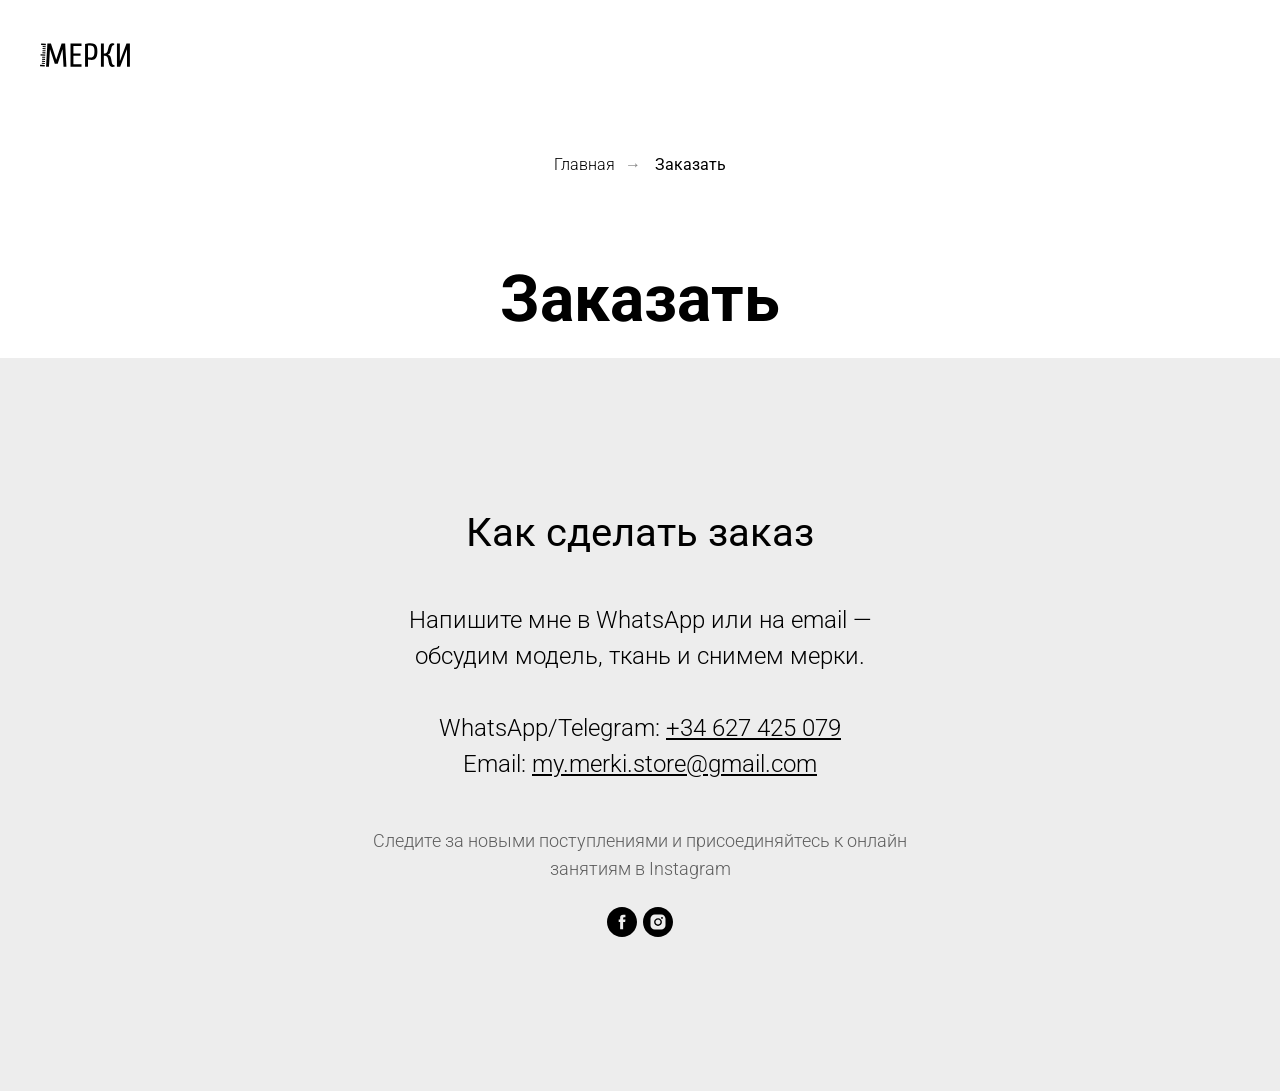
<file: order/index.html>
<!DOCTYPE html> <html> <head> <meta charset="utf-8" /> <meta http-equiv="Content-Type" content="text/html; charset=utf-8" /> <meta name="viewport" content="width=device-width, initial-scale=1.0" /> <meta name="yandex-verification" content="843548d3dc32b1bb" /> <!--metatextblock--> <title>Мерки - заказать</title> <meta name="description" content="С вас мерки, с нас одежда" /> <meta property="og:url" content="https://merki.store/order" /> <meta property="og:title" content="Мерки - заказать" /> <meta property="og:description" content="С вас мерки, с нас одежда" /> <meta property="og:type" content="website" /> <meta property="og:image" content="../assets/static/tild3465-3463-4339-b861-616330313837/merki-icon.svg" /> <link rel="canonical" href="https://merki.store/order"> <!--/metatextblock--> <meta name="format-detection" content="telephone=no" /> <meta http-equiv="x-dns-prefetch-control" content="on">   <link rel="shortcut icon" href="../assets/static/tild3535-6436-4561-b766-306431343263/favicon.ico" type="image/x-icon" /> <!-- Assets --> <script src="../assets/neo/js/tilda-fallback-1.0.min.js" async charset="utf-8"></script> <link rel="stylesheet" href="../assets/static/css/tilda-grid-3.0.min.css" type="text/css" media="all" onerror="this.loaderr='y';"/> <link rel="stylesheet" href="../assets/static/ws/project5705588/tilda-blocks-page29782456.min.css" type="text/css" media="all" onerror="this.loaderr='y';" />  <link href="../assets/fonts/fonts-9f293647.css" rel="stylesheet"> <link rel="stylesheet" href="../assets/static/css/tilda-forms-1.0.min.css" type="text/css" media="all" onerror="this.loaderr='y';" /> <script nomodule src="../assets/static/js/tilda-polyfill-1.0.min.js" charset="utf-8"></script> <script type="text/javascript">function t_onReady(func) {if(document.readyState!='loading') {func();} else {document.addEventListener('DOMContentLoaded',func);}}
function t_onFuncLoad(funcName,okFunc,time) {if(typeof window[funcName]==='function') {okFunc();} else {setTimeout(function() {t_onFuncLoad(funcName,okFunc,time);},(time||100));}}</script> <script src="../assets/static/js/jquery-1.10.2.min.js" charset="utf-8" onerror="this.loaderr='y';"></script> <script src="../assets/static/js/tilda-scripts-3.0.min.js" charset="utf-8" defer onerror="this.loaderr='y';"></script> <script src="../assets/static/ws/project5705588/tilda-blocks-page29782456.min.js" charset="utf-8" async onerror="this.loaderr='y';"></script> <script src="../assets/static/js/tilda-lazyload-1.0.min.js" charset="utf-8" async onerror="this.loaderr='y';"></script> <script src="../assets/static/js/tilda-menu-1.0.min.js" charset="utf-8" async onerror="this.loaderr='y';"></script> <script src="../assets/static/js/tilda-forms-1.0.min.js" charset="utf-8" async onerror="this.loaderr='y';"></script> <script src="../assets/static/js/tilda-paint-icons.min.js" charset="utf-8" async onerror="this.loaderr='y';"></script> <script src="../assets/static/js/tilda-skiplink-1.0.min.js" charset="utf-8" async onerror="this.loaderr='y';"></script> <script src="../assets/static/js/tilda-events-1.0.min.js" charset="utf-8" async onerror="this.loaderr='y';"></script> <!-- nominify begin --><!-- nominify end --><script type="text/javascript">window.dataLayer=window.dataLayer||[];</script> <script type="text/javascript">(function() {if((/bot|google|yandex|baidu|bing|msn|duckduckbot|teoma|slurp|crawler|spider|robot|crawling|facebook/i.test(navigator.userAgent))===false&&typeof(sessionStorage)!='undefined'&&sessionStorage.getItem('visited')!=='y'&&document.visibilityState){var style=document.createElement('style');style.type='text/css';style.innerHTML='@media screen and (min-width: 980px) {.t-records {opacity: 0;}.t-records_animated {-webkit-transition: opacity ease-in-out .2s;-moz-transition: opacity ease-in-out .2s;-o-transition: opacity ease-in-out .2s;transition: opacity ease-in-out .2s;}.t-records.t-records_visible {opacity: 1;}}';document.getElementsByTagName('head')[0].appendChild(style);function t_setvisRecs(){var alr=document.querySelectorAll('.t-records');Array.prototype.forEach.call(alr,function(el) {el.classList.add("t-records_animated");});setTimeout(function() {Array.prototype.forEach.call(alr,function(el) {el.classList.add("t-records_visible");});sessionStorage.setItem("visited","y");},400);}
document.addEventListener('DOMContentLoaded',t_setvisRecs);}})();</script></head> <body class="t-body" style="margin:0;"> <!--allrecords--> <div id="allrecords" class="t-records" data-hook="blocks-collection-content-node" data-tilda-project-id="5705588" data-tilda-page-id="29782456" data-tilda-page-alias="purchase-top" data-tilda-formskey="03d7f1d4a1776ae0cc18ccfee5705588" data-tilda-lazy="yes" data-tilda-root-zone="one" data-tilda-project-headcode="yes" data-tilda-project-country="GE">
<div id="rec488961295" class="r t-rec t-rec_pt_15 t-rec_pb_30" style="padding-top:15px;padding-bottom:30px; " data-animationappear="off" data-record-type="456"> <!-- T456 --> <div id="nav488961295marker"></div> <div id="nav488961295" class="t456 t456__positionstatic " style="background-color: rgba(255,255,255,1); " data-bgcolor-hex="#ffffff" data-bgcolor-rgba="rgba(255,255,255,1)" data-navmarker="nav488961295marker" data-appearoffset="" data-bgopacity-two="" data-menushadow="" data-menushadow-css="" data-bgopacity="1" data-menu-items-align="right" data-menu="yes"> <div class="t456__maincontainer " style=""> <div class="t456__leftwrapper" style="min-width:90px;width:90px;"> <div class="t456__logowrapper" style="display: block;"> <a href="../"> <img class="t456__imglogo t456__imglogomobile"
src="../assets/static/tild3433-3735-4539-a335-366366306164/photo.svg"
imgfield="img"
style="max-width: 90px; width: 90px;"
alt=""> </a> </div> </div> </div> </div> <style>@media screen and (max-width:980px){#rec488961295 .t456__leftcontainer{padding:20px;}}@media screen and (max-width:980px){#rec488961295 .t456__imglogo{padding:20px 0;}}</style> <script type="text/javascript">t_onReady(function() {t_onFuncLoad('t_menu__highlightActiveLinks',function() {t_menu__highlightActiveLinks('.t456__list_item a');});});t_onReady(function() {t_onFuncLoad('t_menu__setBGcolor',function() {t_menu__setBGcolor('488961295','.t456');window.addEventListener('resize',function() {t_menu__setBGcolor('488961295','.t456');});});t_onFuncLoad('t_menu__interactFromKeyboard',function() {t_menu__interactFromKeyboard('488961295');});});</script> <style>#rec488961295 .t-menu__link-item{}@supports (overflow:-webkit-marquee) and (justify-content:inherit){#rec488961295 .t-menu__link-item,#rec488961295 .t-menu__link-item.t-active{opacity:1 !important;}}</style> <style> #rec488961295 .t456__logowrapper a{color:#ffffff;}#rec488961295 a.t-menu__link-item{color:#ffffff;font-weight:600;}</style> <style> #rec488961295 .t456__logo{color:#ffffff;}</style> <!--[if IE 8]> <style>#rec488961295 .t456{filter:progid:DXImageTransform.Microsoft.gradient(startColorStr='#D9ffffff',endColorstr='#D9ffffff');}</style> <![endif]--> </div> <div id="rec481793208" class="r t-rec t-rec_pt_30 t-rec_pb_30" style="padding-top:30px;padding-bottom:30px; " data-animationappear="off" data-record-type="758"> <!-- t758 --> <div class="t758"> <div class="t-container"> <div class="t758__col t-col t-col_12 "> <div class="t758__wrapper t-align_center"> <ul class="t758__list"> <li class="t758__list_item"> <div class="t758__link-item__wrapper"> <a class="t-menu__link-item " href="../">
Главная
</a> </div> <span class="t758__breadcrumb-divider">→</span> </li> <li class="t758__list_item"> <div class="t758__link-item__wrapper">Заказать</div> </li> </ul> </div> </div> </div> </div> <style>#rec481793208 .t758__breadcrumb-divider{color:#858585;}#rec481793208 .t758 .t-menu__link-item{-webkit-transition:color 0.3s ease-in-out,opacity 0.3s ease-in-out;transition:color 0.3s ease-in-out,opacity 0.3s ease-in-out;}#rec481793208 .t758 .t-menu__link-item:hover{color:#9e9e9e !important;}#rec481793208 .t758 .t-menu__link-item:focus-visible{color:#9e9e9e !important;}</style> <style> #rec481793208 .t758__link-item__wrapper .t-menu__link-item{font-weight:300;}</style> <style> #rec481793208 .t758__breadcrumb-divider{font-weight:300;}</style> </div> <div id="rec481793213" class="r t-rec t-rec_pt_45 t-rec_pb_15" style="padding-top:45px;padding-bottom:15px; " data-record-type="30"> <!-- T015 --> <div class="t015"> <div class="t-container t-align_center"> <div class="t-col t-col_10 t-prefix_1"> <div class="t015__title t-title t-title_lg" field="title">Заказать</div> </div> </div> </div> <style> #rec481793213 .t015__uptitle{text-transform:uppercase;}</style> </div> <div id="rec488970036" class="r t-rec t-rec_pt_150 t-rec_pb_150" style="padding-top:150px;padding-bottom:150px;background-color:#ededed; " data-record-type="574" data-bg-color="#ededed"> <!-- t574--> <div class="t574"> <div class="t-container"> <div class="t-col t-col_6 t-prefix_3 t-align_center"> <div class="t574__title t-title t-title_xs t574__bottom-margin_lg" field="title">Как сделать заказ</div> <div class="t574__text t-text t-descr_xl t574__bottom-margin_lg" field="text">Напишите мне в WhatsApp или на email — обсудим модель, ткань и снимем мерки.<br /><br />WhatsApp/Telegram: <a href="https://wa.me/34627425079" target="_blank" style="color:inherit;text-decoration:underline;">+34 627 425 079</a><br />Email: <a href="mailto:my.merki.store@gmail.com" style="color:inherit;text-decoration:underline;">my.merki.store@gmail.com</a></div> <div class="t574__text_grey t-text t-text_sm" field="text2"><p style="text-align: center;">Следите за новыми поступлениями и присоединяйтесь к онлайн занятиям в Instagram</p></div> <div class="t-sociallinks"> <ul role="list" class="t-sociallinks__wrapper" aria-label="Social media links"> <!-- new soclinks --><li class="t-sociallinks__item t-sociallinks__item_facebook"><a href="https://m.facebook.com/fatukyoga/" target="_blank" rel="nofollow" aria-label="facebook" style="width: 30px; height: 30px;"><svg class="t-sociallinks__svg" role="presentation" width=30px height=30px viewBox="0 0 100 100" fill="none" xmlns="http://www.w3.org/2000/svg"> <path fill-rule="evenodd" clip-rule="evenodd" d="M50 100c27.6142 0 50-22.3858 50-50S77.6142 0 50 0 0 22.3858 0 50s22.3858 50 50 50Zm3.431-73.9854c-2.5161.0701-5.171.6758-7.0464 2.4577-1.5488 1.4326-2.329 3.5177-2.5044 5.602-.0534 1.4908-.0458 2.9855-.0382 4.4796.0058 1.1205.0115 2.2407-.0085 3.3587-.6888.005-1.3797.0036-2.0709.0021-.9218-.0019-1.8441-.0038-2.7626.0096 0 .8921.0013 1.7855.0026 2.6797.0026 1.791.0052 3.5853-.0026 5.3799.9185.0134 1.8409.0115 2.7627.0096.6912-.0015 1.382-.0029 2.0708.0021.0155 3.5565.0127 7.1128.0098 10.669-.0036 4.4452-.0072 8.8903.0252 13.3354 1.8903-.0134 3.7765-.0115 5.6633-.0095 1.4152.0014 2.8306.0028 4.2484-.0022.0117-4.0009.0088-7.9986.0058-11.9963-.0029-3.9979-.0058-7.9957.0059-11.9964.9533-.005 1.9067-.0036 2.86-.0021 1.2713.0019 2.5425.0038 3.8137-.0096.396-2.679.7335-5.3814.9198-8.0947-1.2576-.0058-2.5155-.0058-3.7734-.0058-1.2578 0-2.5157 0-3.7734-.0059 0-.4689-.0007-.9378-.0014-1.4066-.0022-1.4063-.0044-2.8123.0131-4.2188.198-1.0834 1.3158-1.9104 2.3992-1.8403h5.1476c.0117-2.8069.0117-5.602 0-8.4089-.6636 0-1.3273-.0007-1.9911-.0014-1.9915-.0022-3.9832-.0044-5.975.0131Z" fill="#000000"/> </svg></a></li>&nbsp;<li class="t-sociallinks__item t-sociallinks__item_instagram"><a href="https://www.instagram.com/fatukyoga/" target="_blank" rel="nofollow" aria-label="instagram" style="width: 30px; height: 30px;"><svg class="t-sociallinks__svg" role="presentation" width=30px height=30px viewBox="0 0 100 100" fill="none" xmlns="http://www.w3.org/2000/svg"> <path fill-rule="evenodd" clip-rule="evenodd" d="M50 100C77.6142 100 100 77.6142 100 50C100 22.3858 77.6142 0 50 0C22.3858 0 0 22.3858 0 50C0 77.6142 22.3858 100 50 100ZM25 39.3918C25 31.4558 31.4566 25 39.3918 25H60.6082C68.5442 25 75 31.4566 75 39.3918V60.8028C75 68.738 68.5442 75.1946 60.6082 75.1946H39.3918C31.4558 75.1946 25 68.738 25 60.8028V39.3918ZM36.9883 50.0054C36.9883 42.8847 42.8438 37.0922 50.0397 37.0922C57.2356 37.0922 63.0911 42.8847 63.0911 50.0054C63.0911 57.1252 57.2356 62.9177 50.0397 62.9177C42.843 62.9177 36.9883 57.1252 36.9883 50.0054ZM41.7422 50.0054C41.7422 54.5033 45.4641 58.1638 50.0397 58.1638C54.6153 58.1638 58.3372 54.5041 58.3372 50.0054C58.3372 45.5066 54.6145 41.8469 50.0397 41.8469C45.4641 41.8469 41.7422 45.5066 41.7422 50.0054ZM63.3248 39.6355C65.0208 39.6355 66.3956 38.2606 66.3956 36.5646C66.3956 34.8687 65.0208 33.4938 63.3248 33.4938C61.6288 33.4938 60.2539 34.8687 60.2539 36.5646C60.2539 38.2606 61.6288 39.6355 63.3248 39.6355Z" fill="#000000"/> </svg></a></li><!-- /new soclinks --> </ul> </div> </div> </div> </div> <style> #rec488970036 .t574__title{font-weight:400;font-family:'Roboto';}@media screen and (min-width:900px){#rec488970036 .t574__title{font-size:40px;}}</style> </div> </div> <!--/allrecords-->    </body> </html>
</file>
<file: assets/fonts/fonts-9f293647.css>
@font-face {
  font-family: 'Roboto';
  font-style: normal;
  font-weight: 300;
  font-stretch: normal;
  src: url(../gfonts/s/roboto/v51/KFOMCnqEu92Fr1ME7kSn66aGLdTylUAMQXC89YmC2DPNWuaabWmT.ttf) format('truetype');
}
@font-face {
  font-family: 'Roboto';
  font-style: normal;
  font-weight: 400;
  font-stretch: normal;
  src: url(../gfonts/s/roboto/v51/KFOMCnqEu92Fr1ME7kSn66aGLdTylUAMQXC89YmC2DPNWubEbWmT.ttf) format('truetype');
}
@font-face {
  font-family: 'Roboto';
  font-style: normal;
  font-weight: 500;
  font-stretch: normal;
  src: url(../gfonts/s/roboto/v51/KFOMCnqEu92Fr1ME7kSn66aGLdTylUAMQXC89YmC2DPNWub2bWmT.ttf) format('truetype');
}
@font-face {
  font-family: 'Roboto';
  font-style: normal;
  font-weight: 700;
  font-stretch: normal;
  src: url(../gfonts/s/roboto/v51/KFOMCnqEu92Fr1ME7kSn66aGLdTylUAMQXC89YmC2DPNWuYjammT.ttf) format('truetype');
}
</file>
<file: assets/static/css/tilda-grid-3.0.min.css>
*,*:before,*:after{-webkit-box-sizing:content-box;-moz-box-sizing:content-box;box-sizing:content-box}div,span,h1,h2,h3,h4,h5,h6,p,blockquote,pre,a,code,img,b,u,i,center,table,tr,th,td,video{margin:0;padding:0;border:0}sup{line-height:0;font-size:smaller;vertical-align:super}sub{line-height:0;font-size:smaller;vertical-align:sub}.t-clear{clear:both}.t-row{margin:0}.t-container{margin-left:auto;margin-right:auto;width:100%;max-width:1200px;padding:0}.t-container.flexx{display:-webkit-box;display:-moz-box;display:-ms-flexbox;display:-webkit-flex;display:flex}.t-container_flex{display:-webkit-box;display:-moz-box;display:-ms-flexbox;display:-webkit-flex;display:flex}.t-container_100{width:100%;padding:0}.t-container_10{margin-left:auto;margin-right:auto;width:100%;max-width:1000px;padding:0}.t-container_8{margin-left:auto;margin-right:auto;width:100%;max-width:800px;padding:0}.t-container:before,.t-container:after,.t-container_10:before,.t-container_10:after,.t-container_8:before,.t-container_8:after,.t-container_100:before,.t-container_100:after{display:table;content:" ";width:0}.t-container:after,.t-container_10:after,.t-container_8:after,.t-container_100:after{clear:both}.t-col{display:inline;float:left;margin-left:20px;margin-right:20px;width:100%}.t-col.flexx{align-items:stretch;height:inherit;margin-top:auto;margin-bottom:auto}.t-col_flex{align-items:stretch;height:inherit;margin-top:auto;margin-bottom:auto}.t-col_1{max-width:60px}.t-col_2{max-width:160px}.t-col_3{max-width:260px}.t-col_4{max-width:360px}.t-col_5{max-width:460px}.t-col_6{max-width:560px}.t-col_7{max-width:660px}.t-col_8{max-width:760px}.t-col_9{max-width:860px}.t-col_10{max-width:960px}.t-col_11{max-width:1060px}.t-col_12{max-width:1160px}.t-col_100{max-width:100vw}.t-prefix_1{padding-left:100px}.t-prefix_2{padding-left:200px}.t-prefix_3{padding-left:300px}.t-prefix_4{padding-left:400px}.t-prefix_5{padding-left:500px}.t-prefix_6{padding-left:600px}.t-prefix_7{padding-left:700px}.t-prefix_8{padding-left:800px}.t-prefix_9{padding-left:900px}.t-prefix_10{padding-left:1000px}.t-prefix_11{padding-left:1100px}.t-prefix_12{padding-left:1200px}.t-width{width:100%}.t-width_1{max-width:60px}.t-width_2{max-width:160px}.t-width_3{max-width:260px}.t-width_4{max-width:360px}.t-width_5{max-width:460px}.t-width_6{max-width:560px}.t-width_7{max-width:660px}.t-width_8{max-width:760px}.t-width_9{max-width:860px}.t-width_10{max-width:960px}.t-width_11{max-width:1060px}.t-width_12{max-width:1160px}.t-width_100{max-width:100%}.t-cell{display:table-cell;vertical-align:middle;height:100%;margin-left:0;margin-right:0}.t-cell_25{width:25vw}.t-cell_33{width:33.3333333vw}.t-cell_50{width:50vw}.t-cell_100{width:100vw}@media screen and (max-width:1200px){.t-container{max-width:960px;padding:0}.t-container_10{max-width:780px}.t-container_8{max-width:640px}.t-col{display:inline;float:left;margin-left:10px;margin-right:10px;width:100%}.t-col_1{max-width:60px}.t-col_2{max-width:140px}.t-col_3{max-width:220px}.t-col_4{max-width:300px}.t-col_5{max-width:380px}.t-col_6{max-width:460px}.t-col_7{max-width:540px}.t-col_8{max-width:620px}.t-col_9{max-width:700px}.t-col_10{max-width:780px}.t-col_11{max-width:860px}.t-col_12{max-width:940px}.t-prefix_1{padding-left:80px}.t-prefix_2{padding-left:160px}.t-prefix_3{padding-left:240px}.t-prefix_4{padding-left:320px}.t-prefix_5{padding-left:400px}.t-prefix_6{padding-left:480px}.t-prefix_7{padding-left:560px}.t-prefix_8{padding-left:640px}.t-prefix_9{padding-left:720px}.t-prefix_10{padding-left:800px}.t-prefix_11{padding-left:880px}.t-prefix_12{padding-left:960px}.t-width_1{max-width:60px}.t-width_2{max-width:140px}.t-width_3{max-width:220px}.t-width_4{max-width:300px}.t-width_5{max-width:380px}.t-width_6{max-width:460px}.t-width_7{max-width:540px}.t-width_8{max-width:620px}.t-width_9{max-width:700px}.t-width_10{max-width:780px}.t-width_11{max-width:860px}.t-width_12{max-width:940px}.t-width_100{max-width:100%}}@media screen and (max-width:960px){.t-container{max-width:640px}.t-container.flexx{display:block}.t-container_flex{display:block}.t-col{display:block;float:none;padding-left:20px;padding-right:20px;margin:0;width:100%;max-width:100%;box-sizing:border-box}.t-col_1,.t-col_2,.t-col_3,.t-col_4,.t-col_5,.t-col_6,.t-col_7,.t-col_8,.t-col_9,.t-col_10,.t-col_11,.t-col_12{width:100%;max-width:100%}.t-prefix_1,.t-prefix_2,.t-prefix_3,.t-prefix_4,.t-prefix_5,.t-prefix_6,.t-prefix_7,.t-prefix_8,.t-prefix_9,.t-prefix_10,.t-prefix_11,.t-prefix_12{padding-left:none}}
</file>
<file: assets/static/ws/project5705588/tilda-blocks-page29366541.min.css>
.csssize{height:8497px}.t-body{margin:0px}#allrecords{-webkit-font-smoothing:antialiased;background-color:none}#allrecords a{color:#ff8562;text-decoration:none}#allrecords a,#allrecords button,#allrecords .t-radio,#allrecords .t-checkbox,#allrecords .t-img-select{outline:none}#allrecords a:focus-visible,#allrecords button:focus-visible,#allrecords .t-focusable,#allrecords .t-focusable .t-btn,#allrecords .t-focusable .t-btntext,#allrecords .t-img-select:focus-visible+.t-img-select__indicator,#allrecords .t-img-select:focus-visible+.t-img-select__indicator:after,#allrecords .t-radio:focus-visible+.t-radio__indicator,#allrecords .t-checkbox:focus-visible+.t-checkbox__indicator{outline-color:#2015FF;outline-offset:4px;outline-style:auto}#allrecords .t-descr a:focus-visible,#allrecords .t-sociallinks a:focus-visible,#allrecords .ya-share2__link:focus-visible{outline-offset:2px}#allrecords a[href^=tel]{color:inherit;text-decoration:none}#allrecords ol{padding-left:22px}#allrecords ul{padding-left:20px}#allrecords b,#allrecords strong{font-weight:700}@media print{body,html{min-width:1200px;max-width:1200px;padding:0;margin:0 auto;border:none}}.t-records{-webkit-font_smoothing:antialiased;background-color:none}.t-records a{color:#ff8562;text-decoration:none}.t-records a[href^=tel]{color:inherit;text-decoration:none}.t-records ol{padding-left:22px;margin-top:0px;margin-bottom:10px}.t-records ul{padding-left:20px;margin-top:0px;margin-bottom:10px}.t-mbfix{opacity:.01;-webkit-transform:translateX(0px);-ms-transform:translateX(0px);transform:translateX(0px);position:fixed;width:100%;height:500px;background-color:white;top:0px;left:0px;z-index:10000;-webkit-transition:all 0.1s ease;transition:all 0.1s ease}.t-mbfix_hide{-webkit-transform:translateX(3000px);-ms-transform:translateX(3000px);transform:translateX(3000px)}img:not([src]){visibility:hidden}.t-body_scroll-locked{position:fixed;left:0;width:100%;height:100%;overflow:hidden}.r_anim{-webkit-transition:opacity 0.5s;transition:opacity 0.5s}.r_hidden{opacity:0}.r_showed{opacity:1}@media screen and (max-width:1024px){a:active,button:active{-webkit-tap-highlight-color:rgba(255,255,255,.1)}}.t-text{font-family:'Roboto',Arial,sans-serif;font-weight:300;color:#000000}.t-text_sm{font-size:18px;line-height:1.55}.t-name{font-family:'Roboto',Arial,sans-serif;font-weight:600;color:#000000}.t-name_md{font-size:20px;line-height:1.35}.t-name_xl{font-size:24px;line-height:1.35}.t-title{font-family:'Roboto',Arial,sans-serif;font-weight:600;color:#000000}.t-title_xs{font-size:42px;line-height:1.23}.t-title_lg{font-size:64px;line-height:1.23}.t-title_xxl{font-size:82px;line-height:1.17}.t-descr{font-family:'Roboto',Arial,sans-serif;font-weight:300;color:#000000}.t-descr_xxs{font-size:14px;line-height:1.55}.t-descr_xs{font-size:16px;line-height:1.55}.t-descr_md{font-size:20px;line-height:1.55}.t-descr_xl{font-size:24px;line-height:1.5}.t-descr_xxl{font-size:26px;line-height:1.45}.t-btn{display:inline-block;font-family:'Roboto',Arial,sans-serif;border:0 none;text-align:center;white-space:nowrap;vertical-align:middle;font-weight:700;background-image:none;cursor:pointer;-webkit-appearance:none;-webkit-user-select:none;-moz-user-select:none;-ms-user-select:none;-o-user-select:none;user-select:none;-webkit-box-sizing:border-box;-moz-box-sizing:border-box;box-sizing:border-box}.t-btn td{vertical-align:middle}.t-btn_sending{opacity:.5}.t-align_center{text-align:center}.t-align_left{text-align:left}.t-margin_auto{margin-left:auto;margin-right:auto}.t-tildalabel{background-color:#000;color:#fff;width:100%;height:70px;font-family:Arial;font-size:14px}.t-tildalabel:hover .t-tildalabel__wrapper{opacity:1}.t-tildalabel__wrapper{display:table;height:30px;width:270px;margin:0 auto;padding-top:20px;opacity:.4}.t-tildalabel__txtleft{display:table-cell;width:120px;height:30px;vertical-align:middle;text-align:right;padding-right:12px;font-weight:300;font-size:12px}.t-tildalabel__wrapimg{display:table-cell;width:30px;height:30px;vertical-align:middle}.t-tildalabel__img{width:30px;height:30px;vertical-align:middle}.t-tildalabel__txtright{display:table-cell;width:120px;height:30px;vertical-align:middle;padding-left:12px;font-weight:500;letter-spacing:2px}.t-tildalabel__link{color:#fff;text-decoration:none;vertical-align:middle}.t-rec_pt_15{padding-top:15px}.t-rec_pt_45{padding-top:45px}.t-rec_pt_90{padding-top:90px}.t-rec_pt_120{padding-top:120px}.t-rec_pt_135{padding-top:135px}.t-rec_pt_150{padding-top:150px}.t-rec_pb_15{padding-bottom:15px}.t-rec_pb_45{padding-bottom:45px}.t-rec_pb_75{padding-bottom:75px}.t-rec_pb_150{padding-bottom:150px}.t-btnflex,.t-btn.t-btnflex,.t-submit.t-btnflex{display:inline-flex;align-items:center;justify-content:center;gap:.5ch;max-width:100%;height:unset;padding:0;overflow:hidden;font-family:'Roboto',Arial,sans-serif,Arial,sans-serif;font-weight:600;line-height:1.4;padding-top:calc(((var(--height,0px) - 1.4em) / 2) - var(--border-width,0px));padding-bottom:calc(((var(--height,0px) - 1.4em) / 2) - var(--border-width,0px));box-sizing:border-box;border-style:solid;border-color:transparent;border-width:var(--border-width,0);background-image:none;cursor:pointer;user-select:none;text-decoration:none;color:inherit;border-radius:0;background-color:transparent;white-space:nowrap}@media (hover:hover){.t-btnflex:hover .t-btnflex__icon_has_hover::before{opacity:0;visibility:hidden;transition-timing-function:cubic-bezier(.5,0,.75,0)}.t-btnflex:hover .t-btnflex__icon_has_hover::after{opacity:1;visibility:visible}}.t-btnflex__text{max-width:100%;overflow:hidden;text-align:center;white-space:inherit;text-overflow:ellipsis}.t-btnflex_lg,.t-btn.t-btnflex_lg,.t-submit.t-btnflex_lg{--height:60px;font-size:22px;padding-left:70px;padding-right:70px}@media screen and (max-width:1200px){.t-text_sm{font-size:16px}.t-descr_xxs{font-size:12px}.t-descr_xs{font-size:14px}.t-descr_md{font-size:18px}.t-descr_xl{font-size:22px}.t-descr_xxl{font-size:22px}.t-title_xs{font-size:38px}.t-title_lg{font-size:60px}.t-title_xxl{font-size:78px}.t-name_md{font-size:18px}.t-name_xl{font-size:22px}}@media screen and (max-width:640px){.t-text_sm{font-size:14px;line-height:1.45}.t-descr_xs{font-size:12px;line-height:1.45}.t-descr_md{font-size:16px;line-height:1.45}.t-descr_xl{font-size:20px;line-height:1.4}.t-descr_xxl{font-size:20px}.t-title_xs{font-size:30px}.t-title_lg{font-size:30px}.t-title_xxl{font-size:36px}.t-name_md{font-size:16px}.t-name_xl{font-size:20px}.t-btn{white-space:normal}.t-btnflex_lg,.t-btn.t-btnflex_lg,.t-submit.t-btnflex_lg{font-size:18px;padding-left:40px;padding-right:40px}}@media screen and (max-width:480px){.t-title_xxl{font-size:30px}.t-rec_pt_15{padding-top:15px}.t-rec_pt_45{padding-top:45px}.t-rec_pt_90{padding-top:90px}.t-rec_pt_120{padding-top:90px!important}.t-rec_pt_135{padding-top:90px!important}.t-rec_pt_150{padding-top:90px!important}.t-rec_pb_15{padding-bottom:15px}.t-rec_pb_45{padding-bottom:45px}.t-rec_pb_75{padding-bottom:75px}.t-rec_pb_150{padding-bottom:90px!important}}.t-menusub__menu{display:none}.t462__imglogo{height:auto;display:block}.t462__linewrapper2{position:relative}.t462__linewrapper{position:absolute;bottom:0;width:100%;z-index:102}.t462__horizontalline{border:0;background-color:#c2c2c2;height:1px;right:0;bottom:0;margin:0 40px}.t462__logowrapper{position:absolute;left:50%;display:table;height:inherit}.t462__logowrapper2{display:table-cell;vertical-align:middle;position:relative;left:-50%;z-index:100}.t462__logowrapper2 a{display:block}.t462__imglogo{max-width:300px}.t462__topwrapper,.t462__bottomwrapper{vertical-align:middle;display:table;width:100%;box-sizing:border-box}.t462__topwrapper{height:80px;position:relative}.t462__bottomwrapper{height:60px;padding:0 40px;position:relative;z-index:101}.t462__menualign_left{text-align:left}.t462__menualign_right{text-align:right}.t462__menualign_center{text-align:center}.t462{width:100%;z-index:990;position:fixed;top:0;box-shadow:0 1px 3px rgba(0,0,0,0);transition:background-color 0.3s linear}.t462__beforeready{visibility:hidden}.t462 ul{margin:0}.t462__maincontainer{width:100%;display:table;position:relative}.t462__maincontainer.t462__c12collumns{max-width:1200px;margin:0 auto}.t462__logo{display:inline-block;font-size:24px;font-weight:400;white-space:nowrap}.t462__listwrapper{display:table-cell;vertical-align:middle}.t462__list{list-style-type:none;margin:0;padding:0!important}.t462__list_item{clear:both;font-family:'Roboto',Arial,sans-serif;font-size:16px;display:inline-block;padding-left:15px;padding-right:15px;margin:0;color:#000000;white-space:nowrap}.t462__list_item .t-active{opacity:.7}.t462__list_item:first-child{padding-left:0}.t462__list_item:last-child{padding-right:0}.t462 a,#allrecords .t462 a{text-decoration:none;color:#000000}.t462.t462__positionabsolute{position:absolute}.t462.t462__positionfixed{position:fixed}.t462.t462__positionstatic{position:static}@media screen and (max-width:1200px){.t462__topwrapper{padding:0 20px}.t462__bottomwrapper{padding:0 20px}}.t462__mobile{display:none}@media screen and (max-width:980px){.t462__listwrapper{display:block;padding:20px 0}.t462{position:static;text-align:center;display:block;margin:0;padding:0;height:auto!important}.t462.t462__positionabsolute,.t462.t462__positionfixed,.t462.t462__positionstatic{position:static}.t462__imglogo{width:auto!important;box-sizing:border-box;padding:20px;margin:0 auto}.t462__imglogomobile.t462__imglogo{width:100%!important}.t462__logo{text-align:center;margin:20px;white-space:normal;padding:0}.t462 img{float:inherit}.t462 .t462__list_item{display:block;text-align:center;padding:10px!important;white-space:normal}.t462__logowrapper{position:static;display:block;width:100%}.t462__logowrapper2{display:block;position:static}.t462__topwrapper,.t462__bottomwrapper{width:100%;display:block;height:auto!important}.t462__bottomwrapper{padding:20px 0!important}.t462__topwrapper{padding:20px!important}.t462__list{display:block;padding:0!important}}.t675 .t-slds__wrapper{position:relative;height:700px;overflow:hidden}.t675 .t-slds__arrow-withbg{background-color:transparent}.t675__wrapper{position:absolute;right:0;bottom:0;left:0;z-index:1}.t675__textwrapper{margin-bottom:40px;padding-top:140px;color:#fff}.t675__title,.t675__descr{margin-top:10px;color:#fff}.t675__title{margin-bottom:16px}.t675__btn{margin-top:23px}@media screen and (min-width:960px){.t675__leftaligned .t-slds__arrow_wrapper{width:60px!important}}@media screen and (max-width:960px){.t675__leftaligned .t-slds__arrow_wrapper{width:40px!important}}@media screen and (min-width:1200px) and (max-width:1278px){.t675__leftaligned .t675__textwrapper{padding-left:40px!important}}@media screen and (min-width:960px) and (max-width:1060px){.t675__leftaligned .t675__textwrapper{padding-left:50px!important}}@media screen and (max-width:700px){.t675__textwrapper{padding-right:40px!important;padding-left:40px!important}.t675 .t-slds__arrow_wrapper{width:40px!important}}.t050__uptitle{padding-top:9px;padding-bottom:93px}.t050__descr{padding-top:50px;padding-bottom:9px}.t938{position:relative}.t938__title{width:100%}.t938 .t-section__bottomwrapper{margin-top:60px}.t938 .t-section__descr{max-width:unset}.t938__btitle{margin-bottom:20px}.t938__content{display:flex;flex-wrap:wrap;flex-shrink:0;box-sizing:border-box;width:70%}.t938__content_flipped{width:70%;order:2}.t938__empty-block{max-width:30%;flex-grow:1}.t938__empty-block_flipped{order:1}.t938__features{display:flex;flex-wrap:wrap;width:100%;flex-shrink:0}#allrecords ul.t938__features{margin-bottom:0;padding-left:0;list-style:none}.t938__features li ul{list-style-type:disc}.t938__feature{margin:0;padding:0 30px 30px 0;flex-shrink:0;box-sizing:border-box;list-style-type:none;width:50%}.t938__feature-icon{width:60px;height:60px;background-repeat:no-repeat;background-size:contain;background-position:bottom}.t938__feature-icon_center{margin-left:auto;margin-right:auto}.t938__feature-icon_square{background-size:cover;background-position:unset}.t938__feature-icon_circle{border-radius:50%}.t938__feature-icon_empty{visibility:none}.t938__feature-title{padding-top:20px}.t938__feature-description{margin-top:15px}.t938__background-image{content:'';position:absolute;top:0;bottom:0;right:0;width:30%;height:100%;background-color:#f0f0f0;background-repeat:no-repeat;background-size:cover;background-position:center}@media screen and (max-width:960px){#allrecords ul.t938__features{padding-left:20px;padding-right:20px}.t938__content{width:100%;padding-left:0}.t938__title{margin-left:unset}.t938__background-image{margin-top:20px;content:'';position:static;width:100%;height:400px}.t938__bg-wrap{order:3;width:100%}.t938 .t-section__bottomwrapper{margin-top:20px;margin-bottom:20px}}@media screen and (max-width:640px){.t938__title{order:1}.t938__bg-wrap{order:2}.t938__features{order:3}.t938__button{order:4}.t938__feature{padding-bottom:30px;padding-right:0;width:100%}.t938__background-image{margin-top:0;margin-bottom:30px;width:100%;height:300px}.t938 .t-section__bottomwrapper{margin-top:20px}}.t015{box-sizing:border-box}.t015__title{padding-top:8px;padding-bottom:3px}.t015__uptitle{padding-top:10px;padding-bottom:40px}.t015__descr{padding:41px 0 0}.t056__title{padding-top:8px;padding-bottom:9px}.t056__descr{font-size:18px;line-height:28px;letter-spacing:1px;padding-top:22px;padding-bottom:5px}.t989__container{position:relative}.t989__container_indent{padding:0 40px;box-sizing:border-box}.t989__gallery-container{padding-top:35px}.t989__gallery-wrapper{position:relative;height:730px;overflow:hidden}.t989__imgwrapper{position:relative}.t989__hidden{display:none!important}.t989 .t-slds{max-height:100%}.t989 .t989__img-item,.t989 .t989__img-width,.t989 .t989__img-wrapper{height:100%}.t989 .t989__img{max-width:100%;height:auto}.t989 .t989__img-wrapper{display:flex;justify-content:center;align-items:center;overflow:hidden}.t989 .t-slds__img{max-height:100%;width:auto;margin:0}.t989 .t989__mobile-arrows{display:none}.t989 .t989__arrow-wrapper{list-style:none}.t989 .t989__arrow{position:absolute;top:50%;display:inline-block;padding:0;border:none;outline-offset:5px;background-color:transparent;transform:translateY(-50%);-webkit-transition:background-color ease-in-out 0.3s,border-color ease-in-out 0.3s;-moz-transition:background-color ease-in-out 0.3s,border-color ease-in-out 0.3s;-o-transition:background-color ease-in-out 0.3s,border-color ease-in-out 0.3s;transition:background-color ease-in-out 0.3s,border-color ease-in-out 0.3s;cursor:pointer}.t989 .t989__arrow polyline{-webkit-transition:stroke ease-in-out 0.2s;-moz-transition:stroke ease-in-out 0.2s;-o-transition:stroke ease-in-out 0.2s;transition:stroke ease-in-out 0.2s}.t989 .t989__arrow-right{right:30px}.t989 .t989__arrow-left{left:30px}.t989 .t989__thumbsbullets{position:relative;left:0;max-width:100%;width:100%;margin:25px 0;padding:0 70px;box-sizing:border-box}.t989 .t989__thumbsbullets-container{padding:10px 0;overflow:hidden}.t989 .t-slds__thumbsbullet-wrapper{white-space:nowrap}.t989 .t-slds__thumbsbullet.t-slds__bullet{flex-shrink:0;width:auto!important;margin-top:0;margin-right:12px;transition:all 0.3s ease-in-out}.t989 .t-slds__thumbsbullet.t-slds__bullet:not(.t-slds__bullet_active):hover{opacity:1}.t989 .t-slds__thumbsbullet.t-slds__bullet:hover,.t989 .t-slds__thumbsbullet.t-slds__bullet_active{transform:translateY(-10px)}.t989 .t-slds__thumbsbullet .t-slds__img{-webkit-backface-visibility:hidden;-ms-transform:translateZ(0);-webkit-transform:translateZ(0);transform:translateZ(0)}.t989__title{margin-bottom:18px}.t989__descr{margin-top:20px}.t989__btn-wrapper{margin-top:20px}@media screen and (max-width:960px){.t989 .t-slds__items-wrapper{height:100%!important}.t989__gallery-container{height:100%;padding-top:0}.t989__gallery-container .t-slds__container{height:100%}.t989 .t-slds{height:100%}.t989 .t989__mobile-arrows{display:block}.t989 .t989__thumbsbullets{display:none}.t989 .t989__img{max-width:100%;max-height:100%!important;height:auto}}@media screen and (max-width:640px){.t989 .t-width .t-slds__witharrows .t-slds__wrapper{padding:0}}.t142{width:100%;padding:0 20px;display:flex;justify-content:center;box-sizing:border-box}.t030__title{margin-bottom:15px}.t030__descr{margin-top:8px;padding-bottom:6px}.t994 .t-section__title,.t994 .t-section__descr{color:#fff}.t994__container{box-sizing:border-box;position:relative;padding:150px 0 50px}.t994__container.t994__container_empty{padding:50px 0}.t994__btnwrapper{position:absolute;top:40px;right:40px}.t994__playbtn,.t994__stopbtn{height:30px;border:none;background:transparent;transition:opacity ease 0.2s;cursor:pointer}.t994__playbtn{display:none}.t994__gallery{position:relative;overflow:hidden}.t994__wrapper{position:relative;z-index:1;margin:0 auto}.t994__slider{position:relative;margin:auto;overflow:initial}.t994__width-wrapper{position:relative;z-index:1;max-width:360px;height:570px;margin:0 auto}.t994__slidecontainer{display:-webkit-flex;display:-ms-flexbox;display:flex;height:570px;margin:0!important;padding:0!important;float:left;transition:all ease-in-out 0.3s;cursor:-moz-grab}.t994-with-one-slide .t-slds__arrow_container,.t994-with-one-slide .t944__loaders-container,.t994-with-one-slide .t994__btnwrapper{display:none}.t994__item{position:relative;z-index:2;-ms-flex-negative:0;-webkit-flex-shrink:0;flex-shrink:0;display:-webkit-flex;display:-ms-flexbox;display:flex;width:auto;height:100%;padding:0 20px;box-sizing:border-box;float:none!important;transition:all ease-in-out 0.3s}.t994__item:not(.t-slds__item_active) .t994__btn{pointer-events:none}.t994__slds-wrapper{position:relative;overflow:hidden}.t994__item-wrapper{position:relative;width:320px;height:100%}.t994__bgimgwrapper{position:absolute;width:100%;height:100%}.t994__bgimg{position:absolute;inset:0;background-position:center;background-repeat:no-repeat;background-size:cover;transition:opacity 0.1s linear}.t994__imgwrapper{position:relative;display:block;width:100%;padding-right:26px;padding-left:26px;box-sizing:border-box;overflow:hidden}.t994__imgwrapper_top{margin-bottom:auto;padding-right:0;padding-left:0}.t994__imgwrapper_middle{margin:auto;padding-right:0;padding-left:0}.t994__imgwrapper_bottom{margin-top:auto;padding-right:0;padding-left:0}.t994__img{display:block;max-width:100%;max-height:100%;width:auto;height:auto}.t994__filter{position:relative;width:100%;height:100%}.t994__content{position:relative;display:-webkit-flex;display:-ms-flexbox;display:flex;-webkit-flex-direction:column;-ms-flex-direction:column;flex-direction:column;height:100%;padding:0;box-sizing:border-box}.t994__content.t994__valign_top{-webkit-justify-content:flex-start;-ms-flex-pack:start;justify-content:flex-start}.t994__content.t994__valign_center{-webkit-justify-content:center;-ms-flex-pack:center;justify-content:center}.t994__content.t994__valign_bottom{-webkit-justify-content:flex-end;-ms-flex-pack:end;justify-content:flex-end}.t994__content.t994__halign_left{-webkit-align-items:flex-start;-ms-flex-align:start;align-items:flex-start}.t994__content.t994__halign_center{-webkit-align-items:center;-ms-flex-align:center;align-items:center}.t994__content.t994__halign_left .t994__img{margin-right:auto}.t994__content.t994__halign_right .t994__img{margin-left:auto}.t994__content.t994__halign_center .t994__img{margin:0 auto}.t994__content.t994__halign_right{-webkit-align-items:flex-end;-ms-flex-align:end;align-items:flex-end}.t994__textwrapper{flex-shrink:0;display:-webkit-flex;display:-ms-flexbox;display:flex;-webkit-flex-direction:column;-ms-flex-direction:column;flex-direction:column;-webkit-backface-visibility:hidden;backface-visibility:hidden;-webkit-font-smoothing:subpixel-antialiased;width:100%;padding:35px 26px 22px;box-sizing:border-box}.t994__textwrapper.t994__valign_top{margin-bottom:auto}.t994__textwrapper.t994__valign_center{margin-top:auto;margin-bottom:auto}.t994__textwrapper.t994__valign_bottom{margin-top:auto}.t994__halign_left .t994__textwrapper{text-align:left}.t994__halign_center .t994__textwrapper{text-align:center}.t994__halign_right .t994__textwrapper{text-align:right}.t994__title{display:inline;font-weight:500;color:#fff}.t994__descr{display:inline;margin-top:15px;opacity:1!important;color:#fff}.t994__txt-selectable{-webkit-user-select:text;-o-user-select:text;-ms-user-select:text;user-select:text}.t994__btn-wrapper{width:auto;padding:22px 26px 35px;box-sizing:border-box}.t994__btn-wrapper.t994__halign_left{text-align:left}.t994__btn-wrapper.t994__halign_center{text-align:center}.t994__btn-wrapper.t994__halign_right{text-align:right}.t994__arrow{position:absolute;top:50%;z-index:5;display:inline-block;padding:0;-webkit-transform:translateY(-50%);transform:translateY(-50%);transition:all ease-in-out 0.3s;background-color:transparent;border:none;outline-offset:5px;cursor:pointer}.t994__arrow polyline{transition:stroke ease-in-out 0.2s}.t994__next{right:30px}.t994__prev{left:30px}.t994 .t-slds__arrow_wrapper-left{display:none}.t944__loaders-container{display:-webkit-flex;display:-ms-flexbox;display:flex;width:100%;max-width:560px;margin:auto;margin-top:150px}.t994__loader{-ms-flex-preferred-size:auto;-webkit-flex:1 1 auto;flex:1 1 auto;-ms-flex-positive:1;-ms-flex-negative:1;width:auto;height:2px;margin:0 2px;padding:5px 0;transition:all ease 0.3s;cursor:pointer}.t994__loader-outer{width:100%;height:100%;background-color:rgba(255,255,255,.5)}.t994__loader-inner{width:0;height:100%;background-color:#fff}.t994__loader_active .t994__loader-inner{width:100%}@media screen and (max-height:900px){.t994__container{padding:100px 0 50px}.t944__loaders-container{margin-top:70px}}@media screen and (max-width:960px){.t994__container{padding:0;-webkit-user-select:none;-o-user-select:none;-ms-user-select:none;user-select:none}.t994__playbtn,.t994__stopbtn{display:none!important}.t994__arrow{display:none}.t994__slidecontainer{height:100vh}.t994__width-wrapper{max-width:unset;height:100vh}.t994__width-wrapper.t-width .t-slds__wrapper{padding:0}.t994__item{width:100vw;height:100vh;padding:0}.t994__item-wrapper{width:100vw;height:100vh}.t994__content{padding-top:30px}.t994__textwrapper_top{margin-top:40px}.t944__loaders-container{position:absolute;top:0;z-index:2;max-width:unset;margin-top:25px!important;padding:0 20px;box-sizing:border-box}.t994 .t-slds__arrow_wrapper{width:50px}}.t764__imgwrapper{position:relative}.t764__hidden{display:none!important}.t764__textwrapper{display:flex;flex-direction:column;align-items:flex-start;gap:20px}.t764__btn-right{align-self:flex-end}.t764__btn-center{align-self:center}.t764 .t-slds__arrow-right{right:20px}.t764 .t-slds__arrow-left{left:20px}@media screen and (max-width:960px){.t764__col_first{margin-bottom:24px}.t764__info{min-height:auto!important}.t764__bullet.t-slds__bullet{width:40px;margin-right:4px;margin-top:3px}}.t1000{position:relative}.t1000 .t-title{font-size:32px}.t1000 .t-section__topwrapper{margin-bottom:60px}.t1000 .t-section__bottomwrapper{margin-top:60px}.t1000 .t-section__title{margin-bottom:20px}.t1000__header{width:100%}.t1000__content{display:-webkit-flex;display:-ms-flexbox;display:flex;-webkit-flex-wrap:wrap;-ms-flex-wrap:wrap;flex-wrap:wrap;-ms-flex-negative:0;-webkit-flex-shrink:0;flex-shrink:0;box-sizing:border-box;width:50%}.t1000__content_flipped{width:50%;-webkit-order:2;-ms-flex-order:2;order:2;padding-left:40px}.t1000__empty-block{max-width:50%;-webkit-flex-grow:1;-ms-flex-positive:1;flex-grow:1}.t1000__empty-block_flipped{-webkit-order:1;-ms-flex-order:1;order:1}.t1000__background-image{content:'';position:absolute;top:0;bottom:0;right:0;width:50%;height:100%;background-color:#f0f0f0;background-repeat:no-repeat;background-size:cover;background-position:center}.t1000__features{display:-webkit-flex;display:-ms-flexbox;display:flex;-webkit-flex-wrap:wrap;-ms-flex-wrap:wrap;flex-wrap:wrap;width:100%;-ms-flex-negative:0;-webkit-flex-shrink:0;flex-shrink:0}#allrecords .t1000__features{margin-bottom:0;padding-left:0}.t1000__features li ul{list-style-type:disc}.t1000__feature{margin:0;padding:0 0 23px;-ms-flex-negative:0;-webkit-flex-shrink:0;flex-shrink:0;box-sizing:border-box;display:-webkit-flex;display:-ms-flexbox;display:flex;width:100%}.t1000__feature-icon{width:20px;height:20px;background-repeat:no-repeat;background-size:contain;background-position:bottom}.t1000__feature-icon_circle{border-radius:50%}.t1000__imgwrapper,.t1000__bgimg{margin-right:20px}.t1000__bottommargin{margin-bottom:14px}.t1000__imgwrapper{width:20px}.t1000__bgimg{width:20px;height:20px;max-width:100%;background-size:cover;background-repeat:no-repeat;background-position:center}.t1000__img{width:100%;max-width:100%;height:auto}.t1000__feature-title{padding-top:20px}.t1000__feature-description{margin-top:15px}.t1000__button{margin:20px 0 0}@media screen and (max-width:960px){.t1000 .t-title{font-size:30px}.t1000__content{width:100%;padding-left:0}#allrecords .t1000__features.t-col{padding-left:20px}.t1000__header{margin-left:unset}.t1000 .t-section__title{margin-bottom:20px}.t1000 .t-section__topwrapper{margin-bottom:45px}.t1000__background-image{margin-top:20px;content:'';position:static;width:100%;height:400px}.t1000__bg-wrap{-webkit-order:3;-ms-flex-order:3;order:3;width:100%}.t1000 .t-section__bottomwrapper{margin-top:20px;margin-bottom:20px}.t1000__button{margin:10px 0 50px}.t1000__imgwrapper,.t1000__bgimg{margin-right:20px!important}}@media screen and (max-width:640px){.t1000 .t-title{font-size:26px}.t1000__feature{padding-bottom:30px;padding-right:0;width:100%}.t1000__background-image{margin-top:0;margin-bottom:0;width:100%;height:300px}.t1000 .t-section__bottomwrapper{margin-top:20px}}.t664__wrapper{position:relative;padding:40px;border-radius:9px}#allrecords .t664__container{margin-bottom:0;padding-left:0}.t664__container li ul{list-style-type:disc}.t664__col{margin-bottom:20px}.t664__col:last-child{margin-bottom:0!important}.t664__question{margin-bottom:16px}.t664__question-name,.t664__answer-name{display:table-cell;vertical-align:top;width:120px;color:#757575;padding-right:15px}.t664__question-text,.t664__answer-text{display:table-cell;vertical-align:top}@media screen and (max-width:725px){.t664__wrapper{padding:16px 22px!important}.t664__question-name,.t664__answer-name{padding-top:2px}.t664__question{margin-bottom:9px}}@media screen and (max-width:640px){.t664__question-name,.t664__answer-name{width:100%!important;display:block;margin-bottom:2px}.t664__question{margin-bottom:13px}}.t574__bottom-margin_lg{margin-bottom:45px}.t574__text_grey{opacity:.6}.t574 .t-sociallinks{margin-top:20px}.t574 .t-sociallinks a{display:inline-block}.t574 .t-sociallinks__item{display:inline-block;margin:4px 1px 0}#allrecords .t574 ul.t-sociallinks__wrapper{margin-bottom:0;padding-left:0;list-style:none}
</file>
<file: assets/static/css/tilda-slds-1.4.min.css>
.t-slds{overflow:hidden;position:relative}.t-slds__bgimg{background-position:50%;background-repeat:no-repeat;background-size:cover}.t-slds__bgimg-contain{background-size:contain}.t-slds__iframe{position:relative}.t-slds__iframe__body{bottom:0;left:0;position:absolute;right:0;top:0}.t-slds__img{display:block;width:100%}.t-slds__container,.t-slds__items-wrapper{overflow:hidden;position:relative}.t-store__relevants-grid-cont.t-store__valign-buttons .t-slds__items-wrapper{display:-ms-flexbox;display:-webkit-flex;display:flex}.t-slds__nocycle .t-slds__item:not(.js-feed-post):first-child,.t-slds__nocycle .t-slds__item:not(.js-feed-post):not(.t-slds__item_dummy):last-child{opacity:0!important}.t-slds__nocycle .t-slds__arrow_wrapper-left{display:none}.t-slds__items-wrapper:after,.t-slds__items-wrapper:before{clear:both;content:"";display:table}.t-slds_animated.t-slds_animated-fast,.t-slds_animated.t-slds_animated-none{transition:height .3s ease-in-out,-webkit-transform .3s ease-in-out;transition:height .3s ease-in-out,transform .3s ease-in-out;transition:height .3s ease-in-out,transform .3s ease-in-out,-webkit-transform .3s ease-in-out}.t-slds_animated.t-slds_animated-slow{transition:height .5s ease-in-out,-webkit-transform .5s ease-in-out;transition:height .5s ease-in-out,transform .5s ease-in-out;transition:height .5s ease-in-out,transform .5s ease-in-out,-webkit-transform .5s ease-in-out}.t-slds_animated.t-slds_animated-cancel{transition:height .3s ease-in-out,-webkit-transform 0s;transition:height .3s ease-in-out,transform 0s;transition:height .3s ease-in-out,transform 0s,-webkit-transform 0s}.t-slds__item{-webkit-backface-visibility:hidden;backface-visibility:hidden;float:left;overflow:hidden}#allrecords li.t-slds__item{list-style:none}.t-slds_ie .t-slds__item{display:none!important}.t-slds_ie .t-slds__item_active{display:block!important}.t-slds__item-innactive:not(.t-slds__item_active){display:block;height:1px}.t-slds__item-innactive:not(.t-slds__item_active) div{display:none}#allrecords ul.t-slds__arrow_container{margin:0 auto;padding-left:0}.t-slds__arrow_container-outside{left:0;margin:0 auto;position:absolute;right:0;top:0;width:100%}.t-slds__arrow_container.t-slds__arrow_container-outside{box-sizing:border-box;margin:0 auto}.t-slds__arrow_wrapper{bottom:0;cursor:pointer;list-style:none;position:absolute;top:0;transition:height .3s ease-in-out;width:1%;z-index:9}.t-slds__arrow_wrapper-left{left:0}.t-slds__arrow_wrapper-right{right:0}.t-slds__arrow{background-color:transparent;border:none;cursor:pointer;display:inline-block;outline-offset:5px;padding:0;position:absolute;top:50%;-webkit-transform:translateY(-50%);transform:translateY(-50%)}@media screen and (max-width:640px){.t-store__relevants__container .t-slds__arrow{padding:20px}.t-store__relevants__container .t-slds__arrow-left{-webkit-transform:translateY(-50%) translateX(-20px);transform:translateY(-50%) translateX(-20px)}.t-store__relevants__container .t-slds__arrow-right{-webkit-transform:translateY(-50%) translateX(20px);transform:translateY(-50%) translateX(20px)}.t-store__relevants__container .t-slds__arrow.t-slds__arrow-withbg{padding:0}.t-slds__arrow_wrapper{width:45px}}.t-slds__arrow-left{left:30px}.t-slds__arrow-right{right:30px}@media screen and (min-width:960px){.t-slds__arrow-nearpic .t-slds__arrow-left{left:auto;right:40px;-webkit-transform:translate(50%,-50%);transform:translate(50%,-50%)}.t-slds__arrow-nearpic .t-slds__arrow-right{left:40px;right:auto;-webkit-transform:translate(-50%,-50%);transform:translate(-50%,-50%)}.t-slds__arrow-inpic .t-slds__arrow-left{left:auto;right:-40px;-webkit-transform:translate(50%,-50%);transform:translate(50%,-50%)}.t-slds__arrow-inpic .t-slds__arrow-right{left:-40px;right:auto;-webkit-transform:translate(-50%,-50%);transform:translate(-50%,-50%)}}@media screen and (min-width:1200px){.t-slds__arrow-nearpic .t-slds__arrow-left{right:50px}.t-slds__arrow-nearpic .t-slds__arrow-right{left:50px}.t-slds__arrow-inpic .t-slds__arrow-left{right:-50px}.t-slds__arrow-inpic .t-slds__arrow-right{left:-50px}}.t-slds__arrow-withbg{background-color:#eee;border-radius:100px;transition:background-color .2s ease-in-out,border-color .2s ease-in-out}.t-slds__arrow-withbg .t-slds__arrow_body{left:50%;position:absolute;top:50%}.t-slds__arrow-withbg .t-slds__arrow_body-left{-webkit-transform:translate(-55%,-50%) rotate(180deg);transform:translate(-55%,-50%) rotate(180deg)}.t-slds__arrow-withbg .t-slds__arrow_body-right{-webkit-transform:translate(-45%,-50%);transform:translate(-45%,-50%)}.t-slds__arrow_body-left{-webkit-transform:rotate(180deg);transform:rotate(180deg)}#allrecords ul.t-slds__items-wrapper{margin:0!important;padding:0!important}#allrecords ul.t-slds__bullet_wrapper{margin:0!important;padding-left:0!important}.t-slds__bullet_wrapper,ul.t-slds__bullet_wrapper{font-size:0;list-style:none;padding:16px 0 0;position:relative;text-align:center;width:100%;z-index:10}.t-slds__container .t-slds__bullet_wrapper{bottom:0;left:0;position:absolute;right:0}.t-slds__container .t-slds__bullet_wrapper,.t-slds__container ul.t-slds__bullet_wrapper{padding-bottom:16px}.t-slds__bullet{cursor:pointer;display:inline-block;padding:10px 5px}.t-slds__bullet_body{background-color:#eee;border:none;border-radius:100px;box-sizing:border-box;cursor:pointer;height:8px;padding:0;transition:background-color .2s ease-in-out;width:8px}.t-slds__caption__container{margin-top:16px;position:relative}.t-slds__caption_wrapper{border-top:1px solid #eee;padding:14px 0}.t-slds__caption{left:0;opacity:0;position:absolute;right:0;top:0;transition:opacity .3s ease-in-out}.t-slds__caption-active{left:auto;opacity:1;position:relative;right:auto;top:auto}.t-slds__descr{color:#777;margin-top:5px}@media screen and (max-width:960px){.t-width .t-slds__wrapper{padding:0 20px}.t-col_12 .t-slds__witharrows .t-slds__wrapper{padding:0}.t-width_12 .t-slds__witharrows .t-slds__wrapper{padding:0 20px}.t-slds__arrow-left{left:20px}.t-slds__arrow-right{right:20px}}@media screen and (max-width:640px){.t-slds__arrow-left{left:5px}.t-slds__arrow-right{right:5px}.t-store__relevants__container .t-slds__arrow-withbg{height:40px!important;width:40px!important}.t-slds__arrow-withbg{height:24px!important;width:24px!important}.t-slds__arrow_body{width:10px!important}.t-slds__arrow-withbg .t-slds__arrow_body{width:6px!important}.t-col .t-slds__witharrows .t-slds__wrapper{padding:0 15px}.t-width .t-slds__witharrows .t-slds__wrapper{padding:0 35px}.t-col_12 .t-slds__witharrows .t-slds__wrapper{padding:0 15px}.t-width_12 .t-slds__witharrows .t-slds__wrapper{padding:0 35px}}.t-slds__play{bottom:0;cursor:pointer;left:0;position:absolute;right:0;top:0;z-index:2}.t-slds__play_icon{height:70px;left:0;margin:0 auto;position:absolute;right:0;top:50%;-webkit-transform:translateY(-50%);transform:translateY(-50%);transition:all .2s ease-in-out;width:70px}.t-slds__play:hover .t-slds__play_icon{-webkit-transform:translateY(-50%) scale(1.15);transform:translateY(-50%) scale(1.15)}.t-slds__frame{bottom:0;left:0;position:absolute;right:0;top:0;z-index:1}.t-slds__thumbsbullet-wrapper{font-size:0}.t-slds__thumbsbullets-with-gallery .t-slds__thumbs_gallery:after,.t-slds__thumbsbullets-with-gallery .t-slds__thumbs_gallery:before{bottom:0;left:0;opacity:1;position:absolute;right:0;top:0;transition:.2s}.t-slds__thumbsbullets-with-gallery .t-slds__thumbs_gallery:before{background:rgba(0,0,0,.1);content:""}.t-slds__thumbsbullets-with-gallery .t-slds__thumbs_gallery:after{color:#fff;content:"+ "attr(data-gallery-length);font-family:Roboto,Arial,sans-serif;font-size:36px;font-weight:700;height:30px;letter-spacing:-4px;line-height:30px;margin:auto;text-align:center}.t-slds__thumbsbullets-with-gallery.t-slds{-webkit-box-pack:justify;-ms-flex-pack:justify;display:-ms-flexbox;display:-webkit-flex;display:flex;-ms-flex-direction:row;-webkit-flex-direction:row;flex-direction:row}.t-slds__thumbsbullets-with-gallery .t-slds__main{-ms-flex-order:2;-webkit-order:2;order:2;width:calc(100% - 70px)}.t-slds__thumbsbullets-with-gallery .t-slds__thumbsbullet.t-slds__bullet{margin:0 0 10px;width:100%}.t-slds__thumbsbullets-with-gallery .t-slds__thumbsbullet.t-slds__bullet:last-child{margin-bottom:0}.t-slds__thumbsbullets-with-gallery .t-slds__thumbsbullet-wrapper{-ms-flex-pack:justify;-ms-flex-order:1;display:-ms-flexbox;display:-webkit-flex;display:flex;-ms-flex-direction:column;-webkit-flex-direction:column;flex-direction:column;-webkit-justify-content:flex-start;justify-content:flex-start;margin-right:10px;-webkit-order:1;order:1;width:60px}@media screen and (max-width:640px){.t-slds__thumbsbullets-with-gallery .t-slds__main{width:100%}.t-slds__thumbsbullets-with-gallery .t-slds__thumbsbullet-wrapper{-ms-flex-order:2;-ms-flex-direction:row;-webkit-flex-direction:row;flex-direction:row;margin-right:0;margin-top:10px;-webkit-order:2;order:2;width:100%}.t-slds__thumbsbullets-with-gallery .t-slds__thumbsbullet.t-slds__bullet{margin-bottom:0;margin-right:10px;width:60px}.t-slds__thumbsbullets-with-gallery.t-slds{-ms-flex-direction:column;-webkit-flex-direction:column;flex-direction:column}.t-slds__thumbsbullets-with-gallery .t-slds__thumbs_gallery:after{font-size:32px}}.t-slds__thumbsbullet.t-slds__bullet{margin-right:5px;margin-top:4px;padding:0;position:relative;transition:opacity .3s ease-in-out;width:60px}.t-slds__thumbsbullet.t-slds__bullet:not(.t-slds__bullet_active):hover{opacity:.7}.t-slds__thumbsbullet-border{border:2px solid transparent;bottom:0;left:0;position:absolute;right:0;top:0;transition:border-color .3s ease-in-out}.t-slds__thumbsbullet.t-slds__bullet_active .t-slds__thumbsbullet-border{border-color:rgba(0,0,0,.15)}@media screen and (max-width:640px){.t-slds__thumbsbullet.t-slds__bullet{margin-right:4px;margin-top:3px;width:40px}}@media screen and (max-width:480px){.t-slds__arrow{outline-offset:3px}}
</file>
<file: assets/static/css/tilda-forms-1.0.min.css>
[data-tilda-mode=edit] .t-input-title{margin-bottom:0}.t-submit{-webkit-appearance:none;background-image:none;background:transparent;border:0;box-sizing:border-box;cursor:pointer;font-size:16px;font-weight:700;height:60px;margin:0;outline:none;padding-left:60px;padding-right:60px;text-align:center;white-space:nowrap}.t-submit_sending{opacity:.5}@media screen and (max-width:640px){.t-submit{padding-left:30px;padding-right:30px;white-space:normal}}.t396 .t-submit{--button-shadow:none;-ms-flex-align:center;-ms-flex-pack:center;-webkit-align-items:center;align-items:center;box-shadow:var(--button-shadow);display:-webkit-flex;display:-ms-flexbox;display:flex;-webkit-justify-content:center;justify-content:center;padding:0 15px;transition:background-color var(--button-hover-shadow-duration) ease,border-color .3s ease,box-shadow .3s ease}.t396 .t-submit:hover{box-shadow:var(--button-hover-shadow,var(--button-shadow))}.t396 .t-submit__content{--button-content-gap:0;-ms-flex-align:center;-ms-flex-pack:center;-webkit-align-items:center;align-items:center;display:-webkit-flex;display:-ms-flexbox;display:flex;-webkit-flex:0 1 auto;-ms-flex:0 1 auto;flex:0 1 auto;-webkit-flex-direction:row;-ms-flex-direction:row;flex-direction:row;gap:var(--button-content-gap);-webkit-justify-content:center;justify-content:center;min-width:0}.t396 .t-submit__icon{-webkit-flex:0 0 auto;-ms-flex:0 0 auto;flex:0 0 auto;height:var(--icon-size,20px);position:relative;width:var(--icon-size,20px)}.t396 .t-submit__text{-ms-flex-negative:1;-webkit-flex-shrink:1;flex-shrink:1;overflow:hidden;text-overflow:ellipsis;transition:color .3s ease}@-webkit-keyframes button-icon-fade-in{0%{opacity:0}to{opacity:1}}@keyframes button-icon-fade-in{0%{opacity:0}to{opacity:1}}.t396 .t-submit:hover .t-submit__icon:not(.t-submit__icon-no-hover):after{opacity:1;visibility:visible}.t396 .t-submit:hover .t-submit__icon:not(.t-submit__icon-no-hover):before{opacity:0;transition-timing-function:cubic-bezier(.5,0,.75,0);visibility:hidden}.t396 .t-submit__icon:before{background-image:var(--icon,none)}.t396 .t-submit__icon:after,.t396 .t-submit__icon:before{background-position:50%;background-repeat:no-repeat;background-size:contain;content:"";display:block;height:100%;left:0;position:absolute;top:0;transition:opacity .2s cubic-bezier(.45,0,.55,1),visibility .2s cubic-bezier(.45,0,.55,1),color 0s ease-in-out;width:100%}.t396 .t-submit__icon:after{background-image:var(--icon-hover,none);opacity:0;visibility:hidden}.t396 .t-submit__icon-arrow:before{-webkit-mask-image:var(--icon,none);mask-image:var(--icon,none)}.t396 .t-submit__icon-arrow:before,.t396 .t-submit__icon-hover-arrow:after{background-color:currentcolor;background-image:none;-webkit-mask-position:center;mask-position:center;-webkit-mask-repeat:no-repeat;mask-repeat:no-repeat;-webkit-mask-size:contain;mask-size:contain}.t396 .t-submit__icon-hover-arrow:after{-webkit-mask-image:var(--icon-hover,none);mask-image:var(--icon-hover,none)}@-webkit-keyframes tn-icon-animation-rotate15{0%{-webkit-animation-timing-function:ease-in-out;animation-timing-function:ease-in-out;-webkit-transform:rotate(0deg);transform:rotate(0deg)}50%{-webkit-animation-timing-function:ease-in-out;animation-timing-function:ease-in-out;-webkit-transform:rotate(15deg);transform:rotate(15deg)}to{-webkit-transform:rotate(0deg);transform:rotate(0deg)}}@keyframes tn-icon-animation-rotate15{0%{-webkit-animation-timing-function:ease-in-out;animation-timing-function:ease-in-out;-webkit-transform:rotate(0deg);transform:rotate(0deg)}50%{-webkit-animation-timing-function:ease-in-out;animation-timing-function:ease-in-out;-webkit-transform:rotate(15deg);transform:rotate(15deg)}to{-webkit-transform:rotate(0deg);transform:rotate(0deg)}}@-webkit-keyframes tn-icon-animation-rotate360{0%{-webkit-animation-timing-function:ease-in-out;animation-timing-function:ease-in-out;-webkit-transform:rotate(0deg);transform:rotate(0deg)}to{-webkit-transform:rotate(1turn);transform:rotate(1turn)}}@keyframes tn-icon-animation-rotate360{0%{-webkit-animation-timing-function:ease-in-out;animation-timing-function:ease-in-out;-webkit-transform:rotate(0deg);transform:rotate(0deg)}to{-webkit-transform:rotate(1turn);transform:rotate(1turn)}}@-webkit-keyframes tn-icon-animation-scale{0%{-webkit-animation-timing-function:ease-in-out;animation-timing-function:ease-in-out;-webkit-transform:scale(1);transform:scale(1)}50%{-webkit-animation-timing-function:ease-in-out;animation-timing-function:ease-in-out;-webkit-transform:scale(.8);transform:scale(.8)}to{-webkit-transform:scale(1);transform:scale(1)}}@keyframes tn-icon-animation-scale{0%{-webkit-animation-timing-function:ease-in-out;animation-timing-function:ease-in-out;-webkit-transform:scale(1);transform:scale(1)}50%{-webkit-animation-timing-function:ease-in-out;animation-timing-function:ease-in-out;-webkit-transform:scale(.8);transform:scale(.8)}to{-webkit-transform:scale(1);transform:scale(1)}}@-webkit-keyframes tn-icon-animation-scaleX{0%{-webkit-animation-timing-function:ease-in-out;animation-timing-function:ease-in-out;-webkit-transform:scale(1);transform:scale(1)}50%{-webkit-animation-timing-function:ease-in-out;animation-timing-function:ease-in-out;-webkit-transform:scaleX(.8);transform:scaleX(.8)}to{-webkit-transform:scale(1);transform:scale(1)}}@keyframes tn-icon-animation-scaleX{0%{-webkit-animation-timing-function:ease-in-out;animation-timing-function:ease-in-out;-webkit-transform:scale(1);transform:scale(1)}50%{-webkit-animation-timing-function:ease-in-out;animation-timing-function:ease-in-out;-webkit-transform:scaleX(.8);transform:scaleX(.8)}to{-webkit-transform:scale(1);transform:scale(1)}}@-webkit-keyframes tn-icon-animation-scaleY{0%{-webkit-animation-timing-function:ease-in-out;animation-timing-function:ease-in-out;-webkit-transform:scale(1);transform:scale(1)}50%{-webkit-animation-timing-function:ease-in-out;animation-timing-function:ease-in-out;-webkit-transform:scaleY(.8);transform:scaleY(.8)}to{-webkit-transform:scale(1);transform:scale(1)}}@keyframes tn-icon-animation-scaleY{0%{-webkit-animation-timing-function:ease-in-out;animation-timing-function:ease-in-out;-webkit-transform:scale(1);transform:scale(1)}50%{-webkit-animation-timing-function:ease-in-out;animation-timing-function:ease-in-out;-webkit-transform:scaleY(.8);transform:scaleY(.8)}to{-webkit-transform:scale(1);transform:scale(1)}}@-webkit-keyframes tn-icon-animation-moveX{0%{-webkit-animation-timing-function:ease-in-out;animation-timing-function:ease-in-out;-webkit-transform:translateX(0);transform:translateX(0)}50%{-webkit-animation-timing-function:ease-in-out;animation-timing-function:ease-in-out;-webkit-transform:translateX(clamp(3px,3%,10px));transform:translateX(clamp(3px,3%,10px))}to{-webkit-transform:translateX(0);transform:translateX(0)}}@keyframes tn-icon-animation-moveX{0%{-webkit-animation-timing-function:ease-in-out;animation-timing-function:ease-in-out;-webkit-transform:translateX(0);transform:translateX(0)}50%{-webkit-animation-timing-function:ease-in-out;animation-timing-function:ease-in-out;-webkit-transform:translateX(clamp(3px,3%,10px));transform:translateX(clamp(3px,3%,10px))}to{-webkit-transform:translateX(0);transform:translateX(0)}}@-webkit-keyframes tn-icon-animation-moveY{0%{-webkit-animation-timing-function:ease-in-out;animation-timing-function:ease-in-out;-webkit-transform:translateY(0);transform:translateY(0)}50%{-webkit-animation-timing-function:ease-in-out;animation-timing-function:ease-in-out;-webkit-transform:translateY(clamp(-10px,-3%,-3px));transform:translateY(clamp(-10px,-3%,-3px))}to{-webkit-transform:translateY(0);transform:translateY(0)}}@keyframes tn-icon-animation-moveY{0%{-webkit-animation-timing-function:ease-in-out;animation-timing-function:ease-in-out;-webkit-transform:translateY(0);transform:translateY(0)}50%{-webkit-animation-timing-function:ease-in-out;animation-timing-function:ease-in-out;-webkit-transform:translateY(clamp(-10px,-3%,-3px));transform:translateY(clamp(-10px,-3%,-3px))}to{-webkit-transform:translateY(0);transform:translateY(0)}}@-webkit-keyframes tn-icon-animation-opacity50{0%{-webkit-animation-timing-function:ease-in-out;animation-timing-function:ease-in-out;opacity:1}50%{-webkit-animation-timing-function:ease-in-out;animation-timing-function:ease-in-out;opacity:.5}to{opacity:1}}@keyframes tn-icon-animation-opacity50{0%{-webkit-animation-timing-function:ease-in-out;animation-timing-function:ease-in-out;opacity:1}50%{-webkit-animation-timing-function:ease-in-out;animation-timing-function:ease-in-out;opacity:.5}to{opacity:1}}@-webkit-keyframes tn-icon-animation-opacity100{0%{-webkit-animation-timing-function:ease-in-out;animation-timing-function:ease-in-out;opacity:1}50%{-webkit-animation-timing-function:ease-in-out;animation-timing-function:ease-in-out;opacity:0}to{opacity:1}}@keyframes tn-icon-animation-opacity100{0%{-webkit-animation-timing-function:ease-in-out;animation-timing-function:ease-in-out;opacity:1}50%{-webkit-animation-timing-function:ease-in-out;animation-timing-function:ease-in-out;opacity:0}to{opacity:1}}.t-form__inputsbox.t-form__inputsbox_flex{-ms-flex-align:start;-webkit-align-items:flex-start;align-items:flex-start;display:-ms-flexbox;display:-webkit-flex;display:flex;-ms-flex-wrap:wrap;-webkit-flex-wrap:wrap;flex-wrap:wrap}.t-form__inputsbox.t-form__inputsbox_flex.t-form__inputsbox_inrow{-webkit-column-gap:15px;column-gap:15px}.t-form__inputsbox.t-form__inputsbox_flex .t-form__screen-wrapper_active{-ms-flex-align:start;-webkit-align-items:flex-start;align-items:flex-start;display:-ms-flexbox!important;display:-webkit-flex!important;display:flex!important;-ms-flex-wrap:wrap;-webkit-flex-wrap:wrap;flex-wrap:wrap;width:100%}.t-form__inputsbox_inrow.t-form__inputsbox.t-form__inputsbox_flex .t-form__screen-wrapper_active{-webkit-column-gap:15px;column-gap:15px}.t-form__inputsbox_flex .t-input-group_tx{-ms-flex-item-align:center;-ms-grid-row-align:center;-webkit-align-self:center;align-self:center}.t396 .t-submit:not(.t-submit--border-gradient){border:var(--border-size) solid var(--border-color)}.t396 .t-submit:not(.t-submit--border-gradient-hover):hover{border:var(--border-size) solid var(--hover-border-color)}.t396 .t-submit .t-submit__gradient-border{border-radius:inherit;inset:0;pointer-events:none;position:absolute;transition-duration:inherit;transition-timing-function:inherit;z-index:1}.t396 .t-submit .t-submit__gradient-border:after,.t396 .t-submit .t-submit__gradient-border:before{border:none;border-radius:inherit;content:"";display:block;inset:0;-webkit-mask:linear-gradient(#000 0 0) content-box,linear-gradient(#000 0 0);mask:linear-gradient(#000 0 0) content-box,linear-gradient(#000 0 0);-webkit-mask-composite:xor;mask-composite:exclude;padding:var(--border-size,0);position:absolute;z-index:1}.t396 .t-submit.t-submit--border-gradient .t-submit__gradient-border:before{background:var(--border-color,transparent)}.t396 .t-submit.t-submit--border-gradient:hover .t-submit__gradient-border:before{background:none}.t396 .t-submit.t-submit--border-gradient-hover:hover .t-submit__gradient-border:after{background:var(--hover-border-color,transparent)}.t396 .t-submit.t-submit--border-gradient-hover:hover{border:none}.t396 .t-form:not(.tn-form_horiz) .t-form__inputsbox:not(.t-form__inputsbox_flex){display:-webkit-flex;display:-ms-flexbox;display:flex;-webkit-flex-direction:column;-ms-flex-direction:column;flex-direction:column}.t-input{-webkit-appearance:none;border:0;border-radius:0;box-sizing:border-box;font-size:100%;font-size:16px;height:60px;line-height:1.33;margin:0;outline:none;padding:0 20px;width:100%}.t-input::-moz-focus-inner{border:0;padding:0}.t-input_bbonly{background-color:transparent!important;border-bottom:1px solid;border-left:0!important;border-radius:0!important;border-right:0!important;border-top:0!important;outline:none;padding-left:0!important;padding-right:0!important}.t-input_pvis{padding:26px 20px 10px}.tn-atom__form .t-input_pvis{padding:26px 20px 10px!important}.tn-atom__form .t-input_bbonly.t-input_pvis{padding-left:0!important;padding-right:0!important}.t-input__vis-ph{font-size:16px;height:17px;left:20px;line-height:1;opacity:.5;overflow:hidden;pointer-events:none;position:absolute;text-overflow:ellipsis;top:22px;-webkit-transform:translateZ(0);transform:translateZ(0);-webkit-transform-origin:left;transform-origin:left;transition:-webkit-transform .2s linear;transition:transform .2s linear;transition:transform .2s linear,-webkit-transform .2s linear;white-space:nowrap;width:100%;width:calc(100% - 40px)}.t-input:focus~.t-input__vis-ph,.t-input_has-content+.t-input__vis-ph{text-overflow:inherit;-webkit-transform:translateY(-100%) scale(.7);transform:translateY(-100%) scale(.7);width:100%}.t-input:invalid{box-shadow:none}fieldset.t-input-group{border:none;margin:0;padding:0}.t-input-group_cb div[data-customstyle=yes]{display:inline;vertical-align:middle}.t-form_bbonly .t-input__vis-ph{left:0!important}.t-form_bbonly .js-error-control-box .t-input__vis-ph{left:10px!important}.t-input-group_ta textarea.t-input{resize:vertical}.t-form__inputsbox_flex .t-input-group:not(.t-input-group_inonerow){width:100%}.t-input-group_inonerow:not(.t-input-group_inrow-last){margin-right:15px}.t-input-group_inonerow:not(.t-input-group_inrow-last):not(.t-input-group_inrow){margin-right:0}.t-input-group_inonerow.t-input-group_width100:not(.t-input-group_inrow-withsibling){margin-right:0;width:100%}.t-form__inputsbox_inrow .t-input-group_width25.t-input-group_inonerow{width:calc(25% - 11.25px)}.t-form__inputsbox_inrow .t-input-group_width33.t-input-group_inonerow{width:calc(33.33333% - 10px)}.t-form__inputsbox_inrow .t-input-group_width50.t-input-group_inonerow{width:calc(50% - 7.5px)}.t-form__inputsbox_inrow .t-input-group_width100.t-input-group_inonerow{width:100%}.t-form__inputsbox_inrow .t-input-group_inonerow,.t-form__inputsbox_inrow .t-input-group_inonerow.t-input-group_width100{margin-right:0}.t-form__inputsbox_inrow .t-input-group_width25:not(.t-input-group_inonerow) .t-input-block,.t-form__inputsbox_inrow .t-input-group_width25:not(.t-input-group_inonerow) .t-input-title{width:calc(25% - 11.25px)}.t-form__inputsbox_inrow .t-input-group_width33:not(.t-input-group_inonerow) .t-input-block,.t-form__inputsbox_inrow .t-input-group_width33:not(.t-input-group_inonerow) .t-input-title{width:calc(33.33333% - 10px)}.t-form__inputsbox_inrow .t-input-group_width50:not(.t-input-group_inonerow) .t-input-block,.t-form__inputsbox_inrow .t-input-group_width50:not(.t-input-group_inonerow) .t-input-title{width:calc(50% - 7.5px)}.t-form__inputsbox_inrow
	.t-input-group_inonerow:not(.t-input-group_width100):not(.t-input-group_width50):not(.t-input-group_width33):not(.t-input-group_width25),.t-form__inputsbox_inrow .t-input-group_width100:not(.t-input-group_inonerow) .t-input-block,.t-form__inputsbox_inrow .t-input-group_width100:not(.t-input-group_inonerow) .t-input-title{width:100%}.t-form__inputsbox_inrow .t-input-group_widthdef.t-input-group_inonerow .t-datepicker__wrapper,.t-form__inputsbox_inrow .t-input-group_widthdef.t-input-group_inonerow .t-inputtime{max-width:100%}.t-form__inputsbox_inrow .t-input-group_width25 .t-datepicker__icon{display:none}.t-select{-webkit-appearance:none;appearance:none;-moz-appearance:none;background:transparent;border:0;border-radius:0;box-sizing:border-box;color:initial;cursor:pointer;font-size:16px;height:60px;line-height:1.33;outline:none;padding:0 45px 0 20px;width:100%}.t-select_bbonly{background-color:transparent!important;border-left:0!important;border-radius:0!important;border-right:0!important;border-top:0!important;outline:none;padding-left:0!important;padding-right:0!important}.t-select_bbonly option{background-color:#fff;color:#000}#allrecords .t-select.t-focusable{outline-color:#2015ff;outline-offset:4px;outline-style:auto}.t-select__wrapper{position:relative}.t-select__wrapper:after{border-color:#000 transparent transparent;border-style:solid;border-width:6px 5px 0;bottom:0;content:" ";height:0;margin:auto;pointer-events:none;position:absolute;right:20px;top:0;width:0}.t-select::-ms-expand{height:0;opacity:0;width:0}.t-select__wrapper_bbonly:after{right:0!important}.t-radio__wrapper{margin-top:5px}.t-input-block_rd-flex .t-checkboxes__wrapper,.t-input-block_rd-flex .t-checkboxes__wrapper fieldset,.t-input-block_rd-flex .t-radio__wrapper,.t-input-block_rd-flex .t-radio__wrapper fieldset{-ms-flex-pack:start;-webkit-column-gap:15px;column-gap:15px;display:-ms-flexbox;display:-webkit-flex;display:flex;-ms-flex-wrap:wrap;-webkit-flex-wrap:wrap;flex-wrap:wrap;-webkit-justify-content:flex-start;justify-content:flex-start}.t-input-block_rd-flex .t-checkboxes__wrapper fieldset,.t-input-block_rd-flex .t-radio__wrapper fieldset{width:100%}.t-input-block_rd-flex.t-input-block_rd-width25 .t-checkboxes__wrapper,.t-input-block_rd-flex.t-input-block_rd-width25 .t-checkboxes__wrapper fieldset,.t-input-block_rd-flex.t-input-block_rd-width25 .t-radio__wrapper,.t-input-block_rd-flex.t-input-block_rd-width25 .t-radio__wrapper fieldset,.t-input-block_rd-flex.t-input-block_rd-width33 .t-checkboxes__wrapper,.t-input-block_rd-flex.t-input-block_rd-width33 .t-checkboxes__wrapper fieldset,.t-input-block_rd-flex.t-input-block_rd-width33 .t-radio__wrapper,.t-input-block_rd-flex.t-input-block_rd-width33 .t-radio__wrapper fieldset,.t-input-block_rd-flex.t-input-block_rd-width50 .t-checkboxes__wrapper,.t-input-block_rd-flex.t-input-block_rd-width50 .t-checkboxes__wrapper fieldset,.t-input-block_rd-flex.t-input-block_rd-width50 .t-radio__wrapper,.t-input-block_rd-flex.t-input-block_rd-width50 .t-radio__wrapper fieldset{-ms-flex-pack:start;-webkit-justify-content:flex-start;justify-content:flex-start}.t-input-block.t-input-block_rd-flex:not(.t-input-block_rd-width50):not(.t-input-block_rd-width33):not(.t-input-block_rd-width25)
	.t-checkboxes__wrapper,.t-input-block.t-input-block_rd-flex:not(.t-input-block_rd-width50):not(.t-input-block_rd-width33):not(.t-input-block_rd-width25)
	.t-radio__wrapper{-webkit-column-gap:25px;column-gap:25px}.t-input-block_rd-flex.t-input-block_rd-width25 .t-checkboxes__item,.t-input-block_rd-flex.t-input-block_rd-width25 .t-radio__control,.t-input-block_rd-flex.t-input-block_rd-width25 .t-radio__ownvariant-wrapper,.tn-atom__form .t-input-block_rd-flex.t-input-block_rd-width25 .t-checkbox__control{width:calc(25% - 11.25px)}.t-input-block_rd-flex.t-input-block_rd-width33 .t-checkboxes__item,.t-input-block_rd-flex.t-input-block_rd-width33 .t-radio__control,.t-input-block_rd-flex.t-input-block_rd-width33 .t-radio__ownvariant-wrapper,.tn-atom__form .t-input-block_rd-flex.t-input-block_rd-width33 .t-checkbox__control{width:calc(33.33333% - 10px)}.t-input-block_rd-flex.t-input-block_rd-width50 .t-checkboxes__item,.t-input-block_rd-flex.t-input-block_rd-width50 .t-radio__control,.t-input-block_rd-flex.t-input-block_rd-width50 .t-radio__ownvariant-wrapper,.tn-atom__form .t-input-block_rd-flex.t-input-block_rd-width50 .t-checkbox__control{width:calc(50% - 7.5px)}.t-checkbox__control,.t-radio__control{--size:20px;--border-width:2px;--border-radius:0}.t-checkbox__control{cursor:pointer;display:table;position:relative}.t-checkbox__control.t-checkbox__control_flex{-ms-flex-align:center;-webkit-align-items:center;align-items:center;display:-webkit-flex;display:-ms-flexbox;display:flex;gap:10px}.t-checkbox__control .t-checkbox{opacity:0;position:absolute;z-index:-1}.t-checkbox__control>span{word-break:break-word}.t-input__own-answer-wrapper-checkbox>.t-checkbox__control>span{word-break:unset}.t-checkbox__indicator{--check:calc(var(--size) - var(--border-width)*2);border:var(--border-width) solid #000;border-radius:var(--border-radius);box-sizing:border-box;display:inline-block;height:var(--size);opacity:.6;position:relative;transition:all .2s;vertical-align:middle;width:var(--size)}.t-checkbox__indicator,.t-radio__indicator{-ms-flex-negative:0;-webkit-flex-shrink:0;flex-shrink:0}.t-checkbox__indicator:after{border-color:inherit;border-style:solid;border-width:0 0 var(--border-width) var(--border-width);content:"";display:none;height:calc(var(--size)*.15);left:50%;position:absolute;top:50%;-webkit-transform:translate(-50%,-70%) rotate(-45deg);transform:translate(-50%,-70%) rotate(-45deg);-webkit-transform-origin:center;transform-origin:center;width:calc(var(--size)*.4)}.t-checkbox__control .t-checkbox:checked~.t-checkbox__indicator{opacity:1}.t-checkbox__control .t-checkbox:checked~.t-checkbox__indicator:after{display:block}.t-checkbox__labeltext,.t-checkbox__labeltext div{display:inline}#allrecords ul.t-checkboxes__wrapper{list-style:none;margin-bottom:0;padding-left:0}.t-checkboxes__wrapper .t-checkbox__control,.t-checkboxes__wrapper .t-ownvariant-wrapper_flex{margin:10px 0}.t-radio{opacity:0;position:absolute;z-index:-1}.t-radio__control{cursor:pointer;display:table;margin:0 0 10px;position:relative}.t-checkbox__control.t-text_xs,.t-radio__control.t-text_xs{--line-height:1}.t-input-block:not(.t-input-block_rd-flex) .t-radio__control{width:100%}.t-input-block .t-ownvariant-wrapper_flex .t-radio__control,.tn-atom .t-input__own-answer-wrapper .t-radio__control{width:auto}.t-input-block .t-ownvariant-wrapper_flex .t-radio__control{-ms-flex-align:center;-webkit-align-items:center;align-items:center;display:-webkit-flex;display:-ms-flexbox;display:flex}.t-radio__control:first-child{margin:3px 0 10px}.t-radio__control:last-child{margin:0}.t-input-block_rd-flex .t-radio__control,.t-input-block_rd-flex .t-radio__control:first-child,.t-input-block_rd-flex .t-radio__control:last-child{margin:0 0 10px}.t-radio__indicator{--dot:calc(var(--size)/2);border-color:#000;border-radius:50%;border-style:solid;border-width:var(--border-width);box-sizing:border-box;display:inline-block;height:var(--size);margin-right:10px;opacity:.6;position:relative;transition:all .2s;vertical-align:middle;width:var(--size)}.t-radio__indicator:after{background:#000;border-radius:50%;content:"";height:var(--dot);left:50%;margin:auto;opacity:0;position:absolute;top:50%;-webkit-transform:translate(-50%,-50%);transform:translate(-50%,-50%);transition:all .2s;width:var(--dot)}.t-radio__control .t-radio:checked~.t-radio__indicator,.t-radio__control .t-radio:checked~.t-radio__indicator:after{opacity:1}.t-input-block_rd-flex .t-checkbox__control,.t-input-block_rd-flex .t-radio__control{box-sizing:border-box}.t-rate__wrapper_numbers{display:-webkit-flex;display:-ms-flexbox;display:flex;-webkit-flex-wrap:wrap;-ms-flex-wrap:wrap;flex-wrap:wrap}.t-rate__wrapper_icons{display:inline-block}.t-rate__wrapper .t-rate__control:first-child,.t-rate__wrapper [type=radio]{margin:0;padding:0}.t-rate__text-wrapper{-ms-flex-pack:justify;display:-webkit-flex;display:-ms-flexbox;display:flex;-webkit-justify-content:space-between;justify-content:space-between;margin-top:11px;width:100%}.t-rate__text{line-height:1.2;width:50%}.t-rate__wrapper_icons-3 .t-rate__text{width:80px}.t-rate__text_start{text-align:left}.t-rate__text_end{text-align:right}.t-rate__control{cursor:pointer;margin-bottom:0}.t-rate__wrapper_numbers .t-rate__control{-webkit-flex:1 1 auto;-ms-flex:1 1 auto;flex:1 1 auto;height:40px}.t-rate__wrapper_numbers .t-rate__control .t-rate__indicator{-ms-flex-pack:center;-ms-flex-align:center;-webkit-align-items:center;align-items:center;box-sizing:border-box;display:-webkit-flex;display:-ms-flexbox;display:flex;font-weight:500;height:100%;-webkit-justify-content:center;justify-content:center;position:relative;transition:all .2s;width:100%}.t-rate__wrapper_numbers .t-rate__control .t-rate__indicator:after{background:#000;border-radius:50%;bottom:0;content:"";height:10px;left:0;margin:auto;opacity:0;position:absolute;right:0;top:0;transition:all .2s;width:10px}.t-rate__wrapper_numbers .t-rate:checked+.t-rate__indicator{background-color:rgba(0,0,0,.1)}.t-rate__wrapper_numbers .t-rate__indicator{background-color:transparent;border:1px solid #000}.t-rate__wrapper_numbers .t-rate__control+.t-rate__control .t-rate__indicator{border-left:none!important}.t-rate__wrapper_numbers .t-rate__control:hover .t-rate__indicator{background-color:rgba(0,0,0,.1)}.t-rate__wrapper_numbers .t-rate__text-wrapper{-ms-flex-pack:justify;display:-webkit-flex;display:-ms-flexbox;display:flex;-webkit-justify-content:space-between;justify-content:space-between;margin-top:6px;width:100%}.t-rate__icons{display:-webkit-flex;display:-ms-flexbox;display:flex;-webkit-flex-wrap:nowrap;-ms-flex-wrap:nowrap;flex-wrap:nowrap;font-size:0}.t-rate__icons .t-rate:checked~.t-rate__control>.t-rate__indicator svg path,.t-rate__icons .t-rate__control .t-rate__indicator svg path,.t-rate__icons:hover>.t-rate__control:hover~.t-rate~.t-rate__control>.t-rate__indicator svg path{opacity:.3}.t-rate__icons:hover>.t-rate+.t-rate__control>.t-rate__indicator svg path,.t-rate__icons>.t-rate:checked+.t-rate__control>.t-rate__indicator svg path,.t-rate__icons>.t-rate~.t-rate__control:hover>.t-rate__indicator svg path,.t-rate__wrapper_active .t-rate__icons .t-rate__control .t-rate__indicator svg path{opacity:1}.t-rate__wrapper_icons .t-rate__control{padding-right:18px}.t-rate__wrapper_icons .t-rate__control:last-of-type{padding-right:0}.t-rate__wrapper_icons .t-rate__indicator{max-width:40px}.t-rate__wrapper_icons .t-rate__indicator svg{height:auto;width:100%}.t-rate{opacity:0;position:absolute;z-index:-1}.t-step-form__step{display:none}.t-step-form__step_active{display:block!important}.t-step-form__step_fadeInUp{-webkit-animation:fade-in .7s,move-up .7s;animation:fade-in .7s,move-up .7s}.t-step-form__step_fadeOutDown{-webkit-animation:fade-out .4s,move-down .4s;animation:fade-out .4s,move-down .4s;pointer-events:none}.t-step-form__step_fadeIn{-webkit-animation:fade-in .7s;animation:fade-in .7s}.t-step-form__step_fadeOut{-webkit-animation:fade-out .4s;animation:fade-out .4s;pointer-events:none}@-webkit-keyframes fade-in{0%{display:block;opacity:0}to{display:block;opacity:1}}@keyframes fade-in{0%{display:block;opacity:0}to{display:block;opacity:1}}@-webkit-keyframes fade-out{0%{display:block;opacity:1}to{opacity:0}}@keyframes fade-out{0%{display:block;opacity:1}to{opacity:0}}@-webkit-keyframes move-up{0%{-webkit-transform:translateY(15px);transform:translateY(15px)}to{-webkit-transform:translateY(0);transform:translateY(0)}}@keyframes move-up{0%{-webkit-transform:translateY(15px);transform:translateY(15px)}to{-webkit-transform:translateY(0);transform:translateY(0)}}@-webkit-keyframes move-down{0%{-webkit-transform:translateY(0);transform:translateY(0)}to{-webkit-transform:translateY(20px);transform:translateY(20px)}}@keyframes move-down{0%{-webkit-transform:translateY(0);transform:translateY(0)}to{-webkit-transform:translateY(20px);transform:translateY(20px)}}@media screen and (min-width:1024px){.t-radio:focus-visible+.t-radio__indicator{box-shadow:0 0 0 3px #0096ff}.t-checkbox:focus-visible+.t-checkbox__indicator{box-shadow:0 0 0 3px #0096ff}}@media screen and (max-width:640px){.t-rate__icons{-ms-flex-pack:justify;-webkit-justify-content:space-between;justify-content:space-between}.t-rate__wrapper_icons .t-rate__control{padding-right:10px}.t-rate__wrapper_icons-3 .t-rate__text{width:50%}}.t-inputquantity__wrapper{-ms-flex-align:center;-webkit-align-items:center;align-items:center;display:-ms-flexbox;display:-webkit-flex;display:flex}.t-inputquantity{margin-left:.5rem;margin-right:.5rem;text-align:center;width:70px}.t-inputquantity__btn{background-color:transparent;border:none;cursor:pointer;font-size:26px;margin:0;padding:0 .5rem;-webkit-user-select:none;-moz-user-select:none;-khtml-user-select:none;-ms-user-select:none}.t-form__inputsbox_inrow .t-input-group_width100 .t-inputquantity,.t-form__inputsbox_inrow .t-input-group_width25 .t-inputquantity,.t-form__inputsbox_inrow .t-input-group_width33 .t-inputquantity,.t-form__inputsbox_inrow .t-input-group_width50 .t-inputquantity{text-align:left;width:100%!important}input[type=number]::-webkit-inner-spin-button,input[type=number]::-webkit-outer-spin-button{-webkit-appearance:none;margin:0}input[type=number]{-moz-appearance:textfield}.t-range:focus-visible{outline-color:#2015ff;outline-offset:4px;outline-offset:2px;outline-style:auto}.t-form .uploadcare-widget-button{background:#333;font-size:14px;line-height:1.4}.t-form .uploadcare-widget-button:hover{background:#444}.t-form .uploadcare--widget__button{cursor:pointer}legend.t-input-title{padding-left:0}.t-input-title{display:block;height:100%;padding-right:10px;vertical-align:middle}.t-input-group_inonerow .t-input-title{padding-right:0}.t-input-subtitle{display:block;height:100%;padding-right:10px;vertical-align:middle}.t-form__bottom-text{margin-top:30px;text-align:center}@media screen and (max-width:479px){.t-form__inputsbox_flex .t-input-group,.t-form__inputsbox_flex .t-input-group.t-input-group_inonerow,.t-form__inputsbox_inrow .t-input-group_width100:not(.t-input-group_inonerow) .t-input-block,.t-form__inputsbox_inrow .t-input-group_width100:not(.t-input-group_inonerow) .t-input-title,.t-form__inputsbox_inrow .t-input-group_width25:not(.t-input-group_inonerow) .t-input-block,.t-form__inputsbox_inrow .t-input-group_width25:not(.t-input-group_inonerow) .t-input-title,.t-form__inputsbox_inrow .t-input-group_width33:not(.t-input-group_inonerow) .t-input-block,.t-form__inputsbox_inrow .t-input-group_width33:not(.t-input-group_inonerow) .t-input-title,.t-form__inputsbox_inrow .t-input-group_width50:not(.t-input-group_inonerow) .t-input-block,.t-form__inputsbox_inrow .t-input-group_width50:not(.t-input-group_inonerow) .t-input-title{width:100%}.t-input-group_inonerow:not(.t-input-group_inrow-last){margin-right:0}.t-input-group_inonerow .t-input-title{padding-right:10px}.t-input-block_rd-flex.t-input-block_rd-width25 .t-checkboxes__wrapper,.t-input-block_rd-flex.t-input-block_rd-width25 .t-radio__wrapper,.t-input-block_rd-flex.t-input-block_rd-width33 .t-checkboxes__wrapper,.t-input-block_rd-flex.t-input-block_rd-width33 .t-radio__wrapper,.t-input-block_rd-flex.t-input-block_rd-width50 .t-checkboxes__wrapper,.t-input-block_rd-flex.t-input-block_rd-width50 .t-radio__wrapper{-ms-flex-pack:start;-webkit-justify-content:flex-start;justify-content:flex-start}.t-input-block_rd-flex.t-input-block_rd-width25 .t-checkboxes__item,.t-input-block_rd-flex.t-input-block_rd-width25 .t-radio__control,.t-input-block_rd-flex.t-input-block_rd-width25 .t-radio__ownvariant-wrapper,.t-input-block_rd-flex.t-input-block_rd-width33 .t-checkboxes__item,.t-input-block_rd-flex.t-input-block_rd-width33 .t-radio__control,.t-input-block_rd-flex.t-input-block_rd-width33 .t-radio__ownvariant-wrapper,.t-input-block_rd-flex.t-input-block_rd-width50 .t-checkboxes__item,.t-input-block_rd-flex.t-input-block_rd-width50 .t-radio__control,.t-input-block_rd-flex.t-input-block_rd-width50 .t-radio__ownvariant-wrapper,.tn-atom__form .t-input-block_rd-flex.t-input-block_rd-width25 .t-checkbox__control,.tn-atom__form .t-input-block_rd-flex.t-input-block_rd-width33 .t-checkbox__control,.tn-atom__form .t-input-block_rd-flex.t-input-block_rd-width50 .t-checkbox__control{width:100%}.t-input-block_rd-flex.t-input-block_rd-width25.t-input-block_rd-mobile-half .t-checkboxes__item,.t-input-block_rd-flex.t-input-block_rd-width25.t-input-block_rd-mobile-half .t-radio__control,.t-input-block_rd-flex.t-input-block_rd-width25.t-input-block_rd-mobile-half .t-radio__ownvariant-wrapper,.t-input-block_rd-flex.t-input-block_rd-width33.t-input-block_rd-mobile-half .t-checkboxes__item,.t-input-block_rd-flex.t-input-block_rd-width33.t-input-block_rd-mobile-half .t-radio__control,.t-input-block_rd-flex.t-input-block_rd-width33.t-input-block_rd-mobile-half .t-radio__ownvariant-wrapper,.t-input-block_rd-flex.t-input-block_rd-width50.t-input-block_rd-mobile-half .t-checkboxes__item,.t-input-block_rd-flex.t-input-block_rd-width50.t-input-block_rd-mobile-half .t-radio__control,.t-input-block_rd-flex.t-input-block_rd-width50.t-input-block_rd-mobile-half .t-radio__ownvariant-wrapper,.tn-atom__form .t-input-block_rd-flex.t-input-block_rd-width25.t-input-block_rd-mobile-half .t-checkbox__control,.tn-atom__form .t-input-block_rd-flex.t-input-block_rd-width33.t-input-block_rd-mobile-half .t-checkbox__control,.tn-atom__form .t-input-block_rd-flex.t-input-block_rd-width50.t-input-block_rd-mobile-half .t-checkbox__control{width:calc(50% - 7.5px)}.t-input-block.t-input-block_rd-flex:not(.t-input-block_rd-width50):not(.t-input-block_rd-width33):not(.t-input-block_rd-width25)
		.t-checkboxes__item,.t-input-block.t-input-block_rd-flex:not(.t-input-block_rd-width50):not(.t-input-block_rd-width33):not(.t-input-block_rd-width25)
		.t-radio__control,.t-input-block.t-input-block_rd-flex:not(.t-input-block_rd-width50):not(.t-input-block_rd-width33):not(.t-input-block_rd-width25)
		.t-radio__ownvariant-wrapper,.t-input-block_rd-flex.t-input-block_rd-width25.t-input-block_rd-mobile-half
		.t-radio__ownvariant-wrapper
		.t-radio__control,.t-input-block_rd-flex.t-input-block_rd-width33.t-input-block_rd-mobile-half
		.t-radio__ownvariant-wrapper
		.t-radio__control,.t-input-block_rd-flex.t-input-block_rd-width50.t-input-block_rd-mobile-half
		.t-radio__ownvariant-wrapper
		.t-radio__control,.tn-atom__form
		.t-input-block.t-input-block_rd-flex:not(.t-input-block_rd-width50):not(.t-input-block_rd-width33):not(.t-input-block_rd-width25)
		.t-checkbox__control{width:100%}.t-form__inputsbox_inrow .t-input-group_width25 .t-datepicker__icon{display:block}.t-form__inputsbox_inrow .t-input-group_width100 .t-inputquantity,.t-form__inputsbox_inrow .t-input-group_width25 .t-inputquantity,.t-form__inputsbox_inrow .t-input-group_width33 .t-inputquantity,.t-form__inputsbox_inrow .t-input-group_width50 .t-inputquantity{text-align:center;width:70px!important}.tn-atom .t-input-block_rd-flex .t-input__own-answer-wrapper .t-checkbox__control,.tn-atom .t-input-block_rd-flex .t-input__own-answer-wrapper .t-radio__control{width:auto!important}}.t-checkboxes__ownvariant-wrapper .t-input-block,.t-radio__ownvariant-wrapper .t-input-block{position:relative}.t-ownvariant-wrapper_flex{-ms-flex-align:start;-webkit-align-items:flex-start;align-items:flex-start;display:-webkit-flex;display:-ms-flexbox;display:flex;gap:10px;width:100%}.t-ownvariant-wrapper_flex .t-checkbox__control,.t-ownvariant-wrapper_flex .t-radio__control{-ms-flex-negative:0;-webkit-flex-shrink:0;flex-shrink:0;margin:0}.t-ownvariant-wrapper_flex .t-input-ownanswer{border-bottom:1px solid #000;box-sizing:border-box;display:none;height:20px;line-height:1;padding:0;width:100%}.t-input-ownanswer+.t-input__vis-ph{display:none}.t-input-ownanswer.t-input-ownanswer_active+.t-input__vis-ph{display:block}.t-input-error{color:red;display:none;font-size:13px;margin-top:5px}.t-form .js-error-control-box .t-input-error{display:block}.t-form__inputsbox .t-checkbox__control,.t-form__inputsbox .t-checkbox__control.t-checkbox__control_flex,.t-form__inputsbox .t-input-group_rd .t-checkbox__control,.t-form__inputsbox .t-input-group_rd .t-radio__control,.t-form__inputsbox .t-radio__control{--line-height:1.2;--offset-y:calc((1em*var(--line-height) - var(--size))/2);-ms-flex-align:start;-webkit-align-items:start;align-items:start;line-height:var(--line-height);padding-top:calc(var(--offset-y)*-1)}.t-form__inputsbox .t-checkbox__indicator,.t-form__inputsbox .t-radio__indicator{-ms-flex-negative:0;-webkit-flex-shrink:0;flex-shrink:0;margin-top:var(--offset-y)}.t-form__inputsbox .t-checkboxes__wrapper_button .t-checkboxes__item,.t-form__inputsbox .t-radio__wrapper_button .t-radio__item,.t-quiz .t-form__inputsbox .t-checkbox__control,.t-quiz .t-form__inputsbox .t-radio__control{-ms-flex-align:center;-webkit-align-items:center;align-items:center}.t-form .js-error-control-box .t-checkbox__control,.t-form .js-error-control-box .t-checkboxes__wrapper,.t-form .js-error-control-box .t-input:not(.t-input-phonemask):not(.t-input-ownanswer):not(.t-input__own-answer),.t-form .js-error-control-box .t-radio__wrapper,.t-form .js-error-control-box .t-rate__wrapper,.t-form .js-error-control-box .t-select,.t-form .js-error-control-box .uploadcare-widget{border:1px solid red!important}#allrecords .t-form .js-error-control-box .t-checkboxes__wrapper,.t-form .js-error-control-box .t-checkbox__control,.t-form .js-error-control-box .t-checkboxes__wrapper,.t-form .js-error-control-box .t-radio__wrapper,.t-form .js-error-control-box .t-rate__wrapper{padding:10px}:is(#allrecords .t-form .js-error-control-box:has(.t-input-block+.t-input-error)) .t-checkboxes__wrapper,:is(#allrecords .t-form .js-error-control-box:has(.t-input-block+.t-input-error)) .t-radio__wrapper{padding:unset}:is(.t-form .js-error-control-box:has(.t-input-block+.t-input-error)) .t-checkboxes__wrapper,:is(.t-form .js-error-control-box:has(.t-input-block+.t-input-error)) .t-radio__wrapper,:is(.t-form .js-error-control-box:has(.t-input-block+.t-input-error)) .t-rate__wrapper{border:unset!important}.t-input-group_cb:is(.t-form .js-error-control-box:has(.t-input-block+.t-input-error)) .t-checkbox__control,.t-input-group_rd:is(.t-form .js-error-control-box:has(.t-input-block+.t-input-error)) .t-input-block,.t-input-group_rs:is(.t-form .js-error-control-box:has(.t-input-block+.t-input-error)) .t-input-block,:is(.t-form .js-error-control-box:has(.t-input-block+.t-input-error)) .t-input:not(.t-input-phonemask):not(.t-input-ownanswer):not(.t-input__own-answer),:is(.t-form .js-error-control-box:has(.t-input-block+.t-input-error)) .t-select,:is(.t-form .js-error-control-box:has(.t-input-block+.t-input-error)) .uploadcare-widget{border:1px solid red!important}.t-input-group_rd:is(.t-form .js-error-control-box:has(.t-input-block+.t-input-error)) .t-input-block,:is(.t-form .js-error-control-box:has(.t-input-block+.t-input-error)) .t-rate__wrapper{padding:10px}.t-input-group_cb:is(.t-form .js-error-control-box:has(.t-input-block+.t-input-error)) .t-checkbox__control{margin:-4px -2px;padding:4px 2px}.t-input-group_cb:is(.t-form .js-error-control-box:has(.t-input-block+.t-input-error)) .t-checkbox__control{border-radius:inherit}.t-form .js-error-control-box .t-checkboxes__wrapper .t-checkbox__control{border:none!important;padding:0}.t-form .js-error-control-box .t-input.t-input_bbonly:not(.t-input__own-answer){padding-left:10px!important}.t-form__errorbox-bottom{display:none}.t-form__errorbox-wrapper{background:#f95d51;margin-bottom:20px;padding:10px;text-align:center}.t-form__errorbox-text{box-sizing:border-box;color:#fff;list-style:none;padding:0 10px 10px}#allrecords .t-form__errorbox-text .t-form__errorbox-link{color:#fff}#allrecords ul.t-form__errorbox-text{list-style:none;margin-bottom:0;padding-left:10px}#allrecords .t-form__errorbox-text a.t-form__errorbox-item{color:#fff}.t-form__errorbox-item{display:none;margin-top:10px}.t-form__errorbox-middle{width:100%}#allrecords .t-form__errorbox-item .t-form__errorbox-link,#allrecords .t-form__errorbox-item .t-form__errorbox-link:hover{border-bottom:none;box-shadow:none}.t-form__successbox{background:#62c584;color:#fff;margin-bottom:20px;padding:20px;text-align:center}.t-form option{color:#000}@-webkit-keyframes t-submit-spinner{to{-webkit-transform:rotate(1turn);transform:rotate(1turn)}}@keyframes t-submit-spinner{to{-webkit-transform:rotate(1turn);transform:rotate(1turn)}}.t-form__inputsbox_flex .t-form__submit,.t-form__inputsbox_flex .tn-form__submit{width:100%}.t-form .t-submit{position:relative}.t-btn.t-btn_sending,.t-form .t-submit.t-btn_sending:not(.tn-form__btn-gradient),.t396 .t-btn.t-btn_sending .t-submit__text,.t396 .t-form .t-submit.t-btn_sending:not(.tn-form__btn-gradient) .t-submit__text{color:transparent!important}.t-btn.t-btn_sending:not(.tn-form__btn-gradient):before,.t-form .t-btn_sending:not(.tn-form__btn-gradient):before{-webkit-animation:t-submit-spinner .6s linear infinite;animation:t-submit-spinner .6s linear infinite;border:2px solid #ccc;border-radius:50%;border-top-color:#333;box-sizing:border-box;content:"";height:30px;left:50%;margin-left:-15px;margin-top:-15px;position:absolute;top:50%;width:30px}.tn-elem .t-uploadcare.tn-form__btn-gradient .uploadcare--widget__button.uploadcare--widget__button_type_open,.tn-elem .t-upwidget.tn-form__btn-gradient .t-upwidget-container__button{background:unset}.tn-elem .t-submit.tn-form__btn-gradient,.tn-elem .t-uploadcare.tn-form__btn-gradient .uploadcare--widget__button.uploadcare--widget__button_type_open,.tn-elem .t-upwidget.tn-form__btn-gradient .t-upwidget-container__button{overflow:hidden;position:relative;z-index:1}.tn-elem .t-submit.tn-form__btn-gradient:after,.tn-elem .t-submit.tn-form__btn-gradient:before,.tn-elem .t-uploadcare.tn-form__btn-gradient .uploadcare--widget__button.uploadcare--widget__button_type_open:after,.tn-elem .t-uploadcare.tn-form__btn-gradient .uploadcare--widget__button.uploadcare--widget__button_type_open:before,.tn-elem .t-upwidget.tn-form__btn-gradient .t-upwidget-container__button:after,.tn-elem .t-upwidget.tn-form__btn-gradient .t-upwidget-container__button:before{box-sizing:content-box;content:"";height:100%;left:0;pointer-events:none;position:absolute;top:0;transition:opacity .2s ease-in-out;width:100%}.tn-elem .t-submit.tn-form__btn-gradient:before,.tn-elem .t-uploadcare.tn-form__btn-gradient .uploadcare--widget__button.uploadcare--widget__button_type_open:before,.tn-elem .t-upwidget.tn-form__btn-gradient .t-upwidget-container__button:before{background-color:transparent;opacity:1;z-index:-2}.tn-elem .t-submit.tn-form__btn-gradient:after,.tn-elem .t-uploadcare.tn-form__btn-gradient .uploadcare--widget__button.uploadcare--widget__button_type_open:after,.tn-elem .t-upwidget.tn-form__btn-gradient .t-upwidget-container__button:after{background-image:none;opacity:0;z-index:-1}.tn-elem
	.t-uploadcare.tn-form__btn-gradient
	.uploadcare--widget__button.uploadcare--widget__button_type_open:hover:after,.tn-elem .t-submit.tn-form__btn-gradient:hover:after,.tn-elem .t-upwidget.tn-form__btn-gradient .t-upwidget-container__button:hover:after{opacity:1}.tn-atom .t-input__own-answer-wrapper{-ms-flex-align:end;-webkit-align-items:flex-end;align-items:flex-end;display:-webkit-flex;display:-ms-flexbox;display:flex;gap:10px;margin-bottom:10px}.tn-atom .t-input__own-answer-wrapper.t-input__own-answer-wrapper-checkbox{margin-top:10px}.t-input-block_rd-flex .t-input__own-answer-wrapper{width:100%}.tn-atom .t-input-block_rd-flex .t-input__own-answer-wrapper{width:auto}.tn-atom .t-input__own-answer-wrapper .t-checkbox__control,.tn-atom .t-input__own-answer-wrapper .t-radio__control{-ms-flex-align:center;-ms-flex-negative:0;-webkit-align-items:center;align-items:center;display:-webkit-inline-flex;display:-ms-inline-flexbox;display:inline-flex;-webkit-flex-shrink:0;flex-shrink:0;margin:0;padding-bottom:4px}.tn-atom .t-input__own-answer{border-bottom:1px solid #000;box-sizing:content-box;display:none;height:20px;padding-bottom:3px}.tn-atom .t-input__own-answer--active{display:block}.t-checkboxes__wrapper_button .t-checkboxes__item,.t-radio__wrapper_button .t-radio__item{-ms-flex-align:center;-webkit-align-items:center;align-items:center;border:1px solid #000;box-sizing:border-box;display:-webkit-flex;display:-ms-flexbox;display:flex;height:60px;padding:0 15px}.t-input-group_rd .t-checkbox__control,.t-input-group_rd .t-radio__control{-ms-flex-align:center;-webkit-align-items:center;align-items:center;display:-webkit-flex;display:-ms-flexbox;display:flex;gap:10px;width:100%}.t-input-block_rd-flex .t-checkbox__control,.t-input-block_rd-flex .t-radio__control,.t-input-block_rd-flex .t-radio__item{width:auto}.t-input-group_rd .t-checkbox__control .t-checkbox__indicator,.t-input-group_rd .t-radio__control .t-radio__indicator{margin-right:0}.t-input-group_rd .t-checkbox__control{height:100%;width:100%}.t-input-group_rd .t-input-block_rd-flex .t-checkbox__control,.t-input-group_rd .t-input__own-answer-wrapper .t-checkbox__control{height:auto;width:auto}.t-checkboxes__wrapper_button .t-ownvariant-wrapper_flex .t-t-checkbox__control,.t-radio__wrapper_button .t-ownvariant-wrapper_flex .t-radio__control{margin:0}.t-checkboxes__wrapper_button .t-ownvariant-wrapper_flex .t-input-ownanswer,.t-radio__wrapper_button .t-ownvariant-wrapper_flex .t-input-ownanswer{border:none}.t-ownvariant-wrapper_flex.t-checkboxes__ownvariant_withlabel,.t-ownvariant-wrapper_flex.t-radio__ownvariant_withlabel{-webkit-column-gap:unset;column-gap:unset}.t-ownvariant-wrapper_flex.t-checkboxes__ownvariant_withlabel .t-checkbox__control,.t-ownvariant-wrapper_flex.t-radio__ownvariant_withlabel .t-radio__control{-ms-flex-align:center;-webkit-align-items:center;align-items:center;display:-webkit-flex;display:-ms-flexbox;display:flex;gap:10px;width:100%}.t-checkboxes__ownvariant_withlabel .t-checkbox__ownvariant-input-wrapper,.t-radio__ownvariant_withlabel .t-radio__ownvariant-input-wrapper{-ms-flex-align:center;-webkit-align-items:center;align-items:center;-webkit-column-gap:10px;column-gap:10px;display:-webkit-flex;display:-ms-flexbox;display:flex;width:100%}.t-checkboxes__ownvariant_withlabel .t-checkbox__title,.t-radio__ownvariant_withlabel .t-radio__title{-ms-flex-negative:0;-webkit-flex-shrink:0;flex-shrink:0}.t-checkboxes__wrapper_button .t-ownvariant-wrapper_flex .t-input-ownanswer,.t-radio__wrapper_button .t-ownvariant-wrapper_flex .t-input-ownanswer{padding-bottom:0}.t-input-ownanswer{text-overflow:ellipsis}.t-checkboxes__wrapper_button .t-checkboxes__item,.t-radio__wrapper_button .t-radio__item{margin-bottom:15px}.t-checkboxes__wrapper_button .t-checkboxes__item:last-of-type,.t-radio__wrapper_button .t-radio__ownvariant-wrapper:last-of-type{margin-bottom:0}.t-input-block_rd-width25
	.t-ownvariant-wrapper_flex.t-checkboxes__ownvariant_withlabel
	.t-checkbox__ownvariant-input-wrapper,.t-input-block_rd-width25 .t-ownvariant-wrapper_flex.t-radio__ownvariant_withlabel .t-radio__ownvariant-input-wrapper,.t-input-block_rd-width33
	.t-ownvariant-wrapper_flex.t-checkboxes__ownvariant_withlabel
	.t-checkbox__ownvariant-input-wrapper,.t-input-block_rd-width33 .t-ownvariant-wrapper_flex.t-radio__ownvariant_withlabel .t-radio__ownvariant-input-wrapper{-webkit-flex-wrap:wrap;-ms-flex-wrap:wrap;flex-wrap:wrap}.t-input-block_rd-width25 .t-ownvariant-wrapper_flex.t-checkboxes__ownvariant_withlabel .t-checkbox__title,.t-input-block_rd-width25 .t-ownvariant-wrapper_flex.t-radio__ownvariant_withlabel .t-radio__title,.t-input-block_rd-width33 .t-ownvariant-wrapper_flex.t-checkboxes__ownvariant_withlabel .t-checkbox__title,.t-input-block_rd-width33 .t-ownvariant-wrapper_flex.t-radio__ownvariant_withlabel .t-radio__title{-ms-flex-negative:1;-webkit-flex-shrink:1;flex-shrink:1}.t-form__hidden,[data-hidden-by-condition=true]{display:none!important}@media screen and (max-width:479px){.t-input-block_rd-width25
		.t-ownvariant-wrapper_flex.t-checkboxes__ownvariant_withlabel
		.t-checkbox__ownvariant-input-wrapper,.t-input-block_rd-width25
		.t-ownvariant-wrapper_flex.t-radio__ownvariant_withlabel
		.t-radio__ownvariant-input-wrapper,.t-input-block_rd-width33
		.t-ownvariant-wrapper_flex.t-checkboxes__ownvariant_withlabel
		.t-checkbox__ownvariant-input-wrapper,.t-input-block_rd-width33
		.t-ownvariant-wrapper_flex.t-radio__ownvariant_withlabel
		.t-radio__ownvariant-input-wrapper{-webkit-flex-wrap:nowrap;-ms-flex-wrap:nowrap;flex-wrap:nowrap}.t-input-block_rd-width25 .t-ownvariant-wrapper_flex.t-checkboxes__ownvariant_withlabel .t-checkbox__title,.t-input-block_rd-width25 .t-ownvariant-wrapper_flex.t-radio__ownvariant_withlabel .t-radio__title,.t-input-block_rd-width33 .t-ownvariant-wrapper_flex.t-checkboxes__ownvariant_withlabel .t-checkbox__title,.t-input-block_rd-width33 .t-ownvariant-wrapper_flex.t-radio__ownvariant_withlabel .t-radio__title{-ms-flex-negative:0;-webkit-flex-shrink:0;flex-shrink:0}}.t-form-success-popup_new.t-form-success-popup{background-color:rgba(0,0,0,.8);cursor:pointer;display:none;height:100%;left:0;overflow-y:auto;position:fixed;top:0;width:100%;z-index:1000000}.t-body_success-popup-showed{height:100vh;min-height:100vh;overflow:hidden}.t-form-success-popup_new .t-form-success-popup__wrapper{-ms-flex-align:center;-webkit-align-items:center;align-items:center;background-color:#fff;border-radius:10px;box-sizing:border-box;cursor:default;display:-webkit-flex;display:-ms-flexbox;display:flex;-webkit-flex-direction:column;-ms-flex-direction:column;flex-direction:column;left:0;margin:0 auto;max-width:460px;padding:50px 40px;position:absolute;right:0;text-align:center;top:50%;-webkit-transform:translateY(-50%);transform:translateY(-50%);width:100%}.t-form-success-popup_new .t-form-success-popup__close-icon{background-color:transparent;border:none;cursor:pointer;padding:0;position:absolute;right:14px;top:14px}.t-form-success-popup_new .t-form-success-popup__close-icon svg{display:block}.t-form-success-popup_new .t-form-success-popup__content-icon{height:41px;margin-bottom:15px;min-height:41px;width:auto}.t-form-success-popup_new .t-form-success-popup__title{font-size:24px;line-height:1.23;margin-bottom:10px}.t-form-success-popup_new .t-form-success-popup__text{font-size:16px;line-height:1.45;margin-bottom:10px;padding-top:0;word-break:break-word}.t-form-success-popup_new .t-form-success-popup__title.t-form-success-popup_hidden+.t-form-success-popup__text{font-size:20px}.t-form-success-popup_new .t-form-success-popup__button{background-color:#000;border:none;border-radius:4px;box-sizing:border-box;color:#fff;font-size:16px;font-weight:500;margin-top:15px;min-width:130px;padding:18px 44px;text-decoration:none}.t-form-success-popup_new .t-form-success-popup__info{margin-top:13px}.t-form-success-popup__info-timer,.t-form-success-popup_new .t-form-success-popup__info-text{font-size:14px;line-height:1.2}.t-form-success-popup_new .t-form-success-popup__info-text{opacity:.4}.t-form-success-popup_new .t-form-success-popup__info{-ms-flex-align:center;-webkit-align-items:center;align-items:center;display:-webkit-inline-flex;display:-ms-inline-flexbox;display:inline-flex}.t-form-success-popup_new .t-form-success-popup__info-timer{display:inline-block;margin-left:5px;position:relative}.t-form-success-popup_new .t-form-success-popup__info-digit{font-size:14px;font-weight:500;left:50%;position:absolute;top:50%;-webkit-transform:translate(-50%,-50%);transform:translate(-50%,-50%)}.t-form-success-popup_new .t-form-success-popup__info-timer svg{-webkit-animation:t-submit-spinner .7s linear infinite;animation:t-submit-spinner .7s linear infinite;display:block}.t-form-success-popup_new .t-form-success-popup_hidden{display:none}@media screen and (max-width:640px){.t-form-success-popup_new .t-form-success-popup__wrapper{-webkit-animation-delay:1s;animation-delay:1s;-webkit-animation:slideUpMobile .5s forwards;animation:slideUpMobile .5s forwards;border-radius:20px 20px 0 0;bottom:0;max-height:80vh;max-width:100%;overflow-y:auto;top:auto;-webkit-transform:translateY(100%);transform:translateY(100%)}@-webkit-keyframes slideUpMobile{0%{-webkit-transform:translateY(100%);transform:translateY(100%)}to{-webkit-transform:translateY(0);transform:translateY(0)}}@keyframes slideUpMobile{0%{-webkit-transform:translateY(100%);transform:translateY(100%)}to{-webkit-transform:translateY(0);transform:translateY(0)}}.t-form-success-popup_new .t-form-success-popup__title{font-size:22px}}@media screen and (max-width:480px){.t-form-success-popup_new .t-form-success-popup__wrapper{padding-left:20px;padding-right:20px}.t-form-success-popup_new .t-form-success-popup__button{width:100%}}.t-form-success-popup_new .t-form-success-popup__wrapper.t-popup__container-static{left:auto;margin:65px auto;position:relative;right:auto;top:0;-webkit-transform:translateY(30%) scale(.9);transform:translateY(30%) scale(.9);width:100%}.t-form-success-popup_new.t-popup_show .t-form-success-popup__wrapper.t-popup__container-static{-webkit-transform:translateY(0);transform:translateY(0)}.t-form-success-popup__content-icon-background{-webkit-animation:iconBackgroundOpacity .106s linear forwards,iconBackgroundTransform 1.103s cubic-bezier(.445,.05,.55,.95) forwards;animation:iconBackgroundOpacity .106s linear forwards,iconBackgroundTransform 1.103s cubic-bezier(.445,.05,.55,.95) forwards;opacity:0;-webkit-transform:rotate(60deg) scale(.9);transform:rotate(60deg) scale(.9);-webkit-transform-origin:center;transform-origin:center}@-webkit-keyframes iconBackgroundOpacity{to{opacity:1}}@keyframes iconBackgroundOpacity{to{opacity:1}}@-webkit-keyframes iconBackgroundTransform{0%{-webkit-transform:rotate(60deg) scale(.9);transform:rotate(60deg) scale(.9)}46.1%{-webkit-transform:rotate(-8deg) scale(1.03);transform:rotate(-8deg) scale(1.03)}63.46%{-webkit-transform:rotate(-10deg) scale(1);transform:rotate(-10deg) scale(1)}to{-webkit-transform:rotate(0deg) scale(1);transform:rotate(0deg) scale(1)}}@keyframes iconBackgroundTransform{0%{-webkit-transform:rotate(60deg) scale(.9);transform:rotate(60deg) scale(.9)}46.1%{-webkit-transform:rotate(-8deg) scale(1.03);transform:rotate(-8deg) scale(1.03)}63.46%{-webkit-transform:rotate(-10deg) scale(1);transform:rotate(-10deg) scale(1)}to{-webkit-transform:rotate(0deg) scale(1);transform:rotate(0deg) scale(1)}}.t-form-success-popup__content-icon-check{stroke-dasharray:1;stroke-dashoffset:1;-webkit-animation:checkIconOpacity 51ms linear .437s forwards,checkIconDraw .666s cubic-bezier(.39,.575,.565,1) .437s forwards,checkIconScale .435s cubic-bezier(.445,.05,.55,.95) .437s forwards;animation:checkIconOpacity 51ms linear .437s forwards,checkIconDraw .666s cubic-bezier(.39,.575,.565,1) .437s forwards,checkIconScale .435s cubic-bezier(.445,.05,.55,.95) .437s forwards;opacity:0;-webkit-transform:scale(.85);transform:scale(.85);-webkit-transform-origin:center;transform-origin:center}@-webkit-keyframes checkIconOpacity{to{opacity:1}}@keyframes checkIconOpacity{to{opacity:1}}@-webkit-keyframes checkIconDraw{0%{stroke-dashoffset:1}to{stroke-dashoffset:0}}@keyframes checkIconDraw{0%{stroke-dashoffset:1}to{stroke-dashoffset:0}}@-webkit-keyframes checkIconScale{to{-webkit-transform:scale(1);transform:scale(1)}}@keyframes checkIconScale{to{-webkit-transform:scale(1);transform:scale(1)}}.t-form-success-popup__content-icon-background,.t-form-success-popup__content-icon-check{-webkit-backface-visibility:hidden;backface-visibility:hidden;will-change:transform,opacity}.t-form .t-form__inputsbox.t-form__inputsbox_horizontal:not(.t-form__screen),.t-form .t-form__inputsbox_flex.t-form__inputsbox_vertical-form:not(.t-form__screen){-ms-flex-align:end;-webkit-align-items:flex-end;align-items:flex-end;display:-webkit-flex;display:-ms-flexbox;display:flex;-webkit-flex-wrap:wrap;-ms-flex-wrap:wrap;flex-wrap:wrap}.t-form .t-form__inputsbox.t-form__inputsbox_horizontal:not(.t-form__screen) .t-input-group{-ms-flex-order:1;-webkit-flex:1;-ms-flex:1;flex:1;-webkit-order:1;order:1}.t-form .t-form__inputsbox.t-form__inputsbox_horizontal:not(.t-form__screen) .t-input-group.t-input-group_cb,.t-form .t-form__inputsbox.t-form__inputsbox_horizontal:not(.t-form__screen) .t-input-group.t-input-group_tx{-ms-flex-order:3;-ms-flex-preferred-size:100%;-webkit-flex-basis:100%;flex-basis:100%;margin-top:15px;-webkit-order:3;order:3;width:100%}.t-form .t-form__inputsbox.t-form__inputsbox_horizontal:not(.t-form__screen) .t-form__submit{-ms-flex-order:2;-ms-flex-negative:0;-webkit-flex-shrink:0;flex-shrink:0;max-width:100%;-webkit-order:2;order:2}.t-form__inputsbox.t-form__inputsbox_horizontal:not(.t-form__screen) .t-input-group.t-input-group_tx{text-align:left}@media screen and (min-width:961px){.t-form .t-form__inputsbox.t-form__inputsbox_horizontal .t-input-error{display:none}}@media screen and (min-width:480px){.t-form .t-form__inputsbox.t-form__inputsbox_vertical-form .t-input-group_inonerow .t-input-error{display:none}}@media screen and (max-width:960px){.t-form .t-form__inputs-wrapper,.t-form .t-form__inputsbox.t-form__inputsbox_horizontal:not(.t-form__screen){display:-webkit-flex;display:-ms-flexbox;display:flex;-webkit-flex-direction:column;-ms-flex-direction:column;flex-direction:column}.t-form .t-form__inputsbox.t-form__inputsbox_horizontal:not(.t-form__screen) .t-input-group.t-input-group_cb,.t-form .t-form__inputsbox.t-form__inputsbox_horizontal:not(.t-form__screen) .t-input-group.t-input-group_tx{-ms-flex-order:2;margin-top:0;-webkit-order:2;order:2}.t-form .t-form__inputsbox.t-form__inputsbox_horizontal:not(.t-form__screen) .t-form__submit{-ms-flex-order:3;-ms-flex-negative:unset;-webkit-flex-shrink:unset;flex-shrink:unset;-webkit-order:3;order:3}.t-form .t-form__inputsbox.t-form__inputsbox_horizontal:not(.t-form__screen) .t-form__errorbox-middle{-ms-flex-order:2;-webkit-order:2;order:2}.t-form
		.t-form__inputsbox.t-form__inputsbox_horizontal:not(.t-form__screen)
		.t-form__errorbox-middle
		.t-form__errorbox-wrapper{margin-top:0}}
</file>
<file: assets/static/css/tilda-zoom-2.0.min.css>
.t-body_scroll-locked{left:0;position:fixed;width:100%}.t-zoomer__show_fixed{height:100vh;max-height:100vh;max-width:100%;overflow:hidden}.t-carousel__zoomer__wrapper{position:relative}.t-zoomer__ui-item{-ms-flex-align:center;-ms-flex-pack:center;-webkit-align-items:center;align-items:center;background:hsla(0,0%,100%,.5);border-radius:50%;box-shadow:0 0 3px rgba(1,1,1,.1);box-sizing:border-box;cursor:pointer;display:-webkit-flex;display:-ms-flexbox;display:flex;height:37px;-webkit-justify-content:center;justify-content:center;padding:10px;transition-duration:.3s;transition-property:opacity,background-color,box-shadow;transition-timing-function:ease-in-out;width:37px;will-change:opacity,background-color,box-shadow}.t-zoomer__hide-animation{opacity:0}.t-zoomer__ui-item--dark{background:rgba(1,1,1,.5)}.t-zoomer__ui-item--dark svg{-webkit-filter:invert(1);filter:invert(1)}@media (hover:hover){.t-carousel__zoomer__control:hover>.t-zoomer__ui-item,.t-zoomer__ui-item:hover{background:#fff;opacity:1}.t-carousel__zoomer__control:hover>.t-zoomer__ui-item--dark,.t-zoomer__ui-item--dark:hover{background:#010101;box-shadow:0 0 3px hsla(0,0%,100%,.25)}}@-webkit-keyframes showZoomerWrapper{0%{opacity:0}to{opacity:1}}@keyframes showZoomerWrapper{0%{opacity:0}to{opacity:1}}.t-zoomer__wrapper{bottom:0;display:none;left:0;opacity:0;position:fixed;right:0;top:0;transition:-webkit-transform .3s ease-out;transition:transform .3s ease-out;transition:transform .3s ease-out,-webkit-transform .3s ease-out;-webkit-user-select:none;-ms-user-select:none;user-select:none;z-index:-1}.t-zoomer__show .zoomer-no-scale .t-carousel__zoomer__inner{cursor:default}.t-zoomer__show .t-zoomer__wrapper{-webkit-animation:showZoomerWrapper .3s ease-in-out both;animation:showZoomerWrapper .3s ease-in-out both;display:block;z-index:10000001}.t-zoomer__container{opacity:1;text-align:center;top:0;transition:opacity .4s ease;z-index:99999999}.t-zoomer__bg,.t-zoomer__container{bottom:0;left:0;position:absolute;right:0}.t-zoomer__container--on-close,.t-zoomer__wrapper:has(.t-zoomer__container--on-close) .t-zoomer__ui-item,body:has(.t-zoomer__container--on-close) .t_zoomer__animated-wrapper{opacity:0}.t-zoomer__container--on-close .t-carousel__zoomer__item.active{opacity:0;-webkit-transform:scale(.7) translateY(50%);transform:scale(.7) translateY(50%)}.t-zoomer__bg{cursor:zoom-in;top:0}.t-zoomer__comments{background-color:hsla(0,0%,100%,.5);border-radius:4px;bottom:5px;box-sizing:border-box;display:inline-block;left:5px;margin:auto;max-width:calc(100% - 10px);opacity:1;padding:4px 10px;position:absolute;right:5px;text-align:center;transition-duration:.15s;transition-property:opacity;transition-timing-function:ease-in-out;width:-webkit-max-content;width:max-content;will-change:opacity}.scale-active .t-zoomer__comments.t-zoomer__hide-animation,.t-zoomer__comments.t-zoomer__hide-animation{opacity:0}.scale-active .t-zoomer__comments{bottom:auto;top:5px}.t-zoomer__comments .t-zoomer__descr,.t-zoomer__comments .t-zoomer__title{color:#000}.t-zoomer__comments--dark{background-color:rgba(1,1,1,.5)}.t-zoomer__comments--dark .t-zoomer__descr,.t-zoomer__comments--dark .t-zoomer__title{color:#fff}.t-zoomable,.t-zoomer__show .t-carousel__zoomer__inner,.t-zoomer__show .t-zoomable{cursor:zoom-in}.t-carousel__zoomed,.t-carousel__zoomer__slides{bottom:0;left:0;position:absolute;right:0;top:0}.t-carousel__zoomer__inner{bottom:15px;left:15px;overflow:hidden;position:absolute;right:15px;top:15px}.t-carousel__zoomer__track{-ms-flex-align:center;-webkit-align-items:center;align-items:center;-webkit-backface-visibility:hidden;backface-visibility:hidden;bottom:0;display:-webkit-flex;display:-ms-flexbox;display:flex;position:absolute;top:0;-webkit-transform-style:preserve-3d;transform-style:preserve-3d}.t-zoomer__container--mobile .t-carousel__zoomer__track{transition:-webkit-transform .25s cubic-bezier(.29,.39,.2,.96);transition:transform .25s cubic-bezier(.29,.39,.2,.96);transition:transform .25s cubic-bezier(.29,.39,.2,.96),-webkit-transform .25s cubic-bezier(.29,.39,.2,.96)}.t-carousel__zoomer__item{-ms-flex-negative:0;-ms-flex-pack:center;-ms-flex-align:center;-webkit-align-items:center;align-items:center;display:-webkit-flex;display:-ms-flexbox;display:flex;-webkit-flex-direction:column;-ms-flex-direction:column;flex-direction:column;-webkit-flex-shrink:0;flex-shrink:0;height:100%;-webkit-justify-content:center;justify-content:center;opacity:0;transition-duration:.2s;transition-property:opacity,-webkit-transform;transition-property:opacity,transform;transition-property:opacity,transform,-webkit-transform;transition-timing-function:ease-in-out;width:calc(100vw - 30px)}.scale-active .t-carousel__zoomer__item{width:100vw}.t-zoomer__container--mobile:not(.t-zoomer__container--on-close) .t-carousel__zoomer__item{opacity:1;transition:none}.t-carousel__zoomer__item.active{opacity:1}.t-carousel__zoomer__img{-webkit-backface-visibility:hidden;backface-visibility:hidden;display:block;margin:auto;max-height:calc(100vh - 30px);max-width:100%;object-fit:contain;overflow:auto;-webkit-transform:none;transform:none}.t-zoomer-loader{bottom:0;display:none;height:40px;left:0;margin:auto;mix-blend-mode:difference;position:absolute;right:0;top:0;width:40px;z-index:1000}.t-carousel__zoomer__inner:has(.t-carousel__zoomer__item.active img:not(.loaded)) .t-zoomer-loader,.t_zoomer__animated-wrapper .t-zoomer-loader{display:inline-block}.t-carousel__zoomer__inner:has(.t-zoomer-loader) .t-carousel__zoomer__item.active:has(img:not(.loaded)){opacity:0}.t-zoomer-loader .t-icon-loader-rect{--animation-duration:1s;-webkit-animation:t-icon-loader-animation var(--animation-duration) linear infinite;animation:t-icon-loader-animation var(--animation-duration) linear infinite}.t-zoomer-loader .t-icon-loader-rect:first-child{-webkit-animation-delay:calc(var(--animation-duration)/-8*8);animation-delay:calc(var(--animation-duration)/-8*8)}.t-zoomer-loader .t-icon-loader-rect:nth-child(2){-webkit-animation-delay:calc(var(--animation-duration)/-8*7);animation-delay:calc(var(--animation-duration)/-8*7)}.t-zoomer-loader .t-icon-loader-rect:nth-child(3){-webkit-animation-delay:calc(var(--animation-duration)/-8*6);animation-delay:calc(var(--animation-duration)/-8*6)}.t-zoomer-loader .t-icon-loader-rect:nth-child(4){-webkit-animation-delay:calc(var(--animation-duration)/-8*5);animation-delay:calc(var(--animation-duration)/-8*5)}.t-zoomer-loader .t-icon-loader-rect:nth-child(5){-webkit-animation-delay:calc(var(--animation-duration)/-8*4);animation-delay:calc(var(--animation-duration)/-8*4)}.t-zoomer-loader .t-icon-loader-rect:nth-child(6){-webkit-animation-delay:calc(var(--animation-duration)/-8*3);animation-delay:calc(var(--animation-duration)/-8*3)}.t-zoomer-loader .t-icon-loader-rect:nth-child(7){-webkit-animation-delay:calc(var(--animation-duration)/-8*2);animation-delay:calc(var(--animation-duration)/-8*2)}.t-zoomer-loader .t-icon-loader-rect:nth-child(8){-webkit-animation-delay:calc(var(--animation-duration)/-8*1);animation-delay:calc(var(--animation-duration)/-8*1)}@-webkit-keyframes t-icon-loader-animation{to{opacity:0}}@keyframes t-icon-loader-animation{to{opacity:0}}.t-carousel__zoomer__control{-ms-flex-align:center;-webkit-align-items:center;align-items:center;bottom:50px;cursor:pointer;display:-webkit-flex;display:-ms-flexbox;display:flex;left:0;padding:0 13px;position:absolute;top:50px;transition:opacity .3s ease-in-out;width:15%;z-index:99}.t-carousel__zoomer__control_right{-ms-flex-pack:end;-webkit-justify-content:flex-end;justify-content:flex-end;left:auto;right:0}img.t-carousel__zoomer__img.ui-draggable.ui-draggable-handle{cursor:grab}.scale-active .t-carousel__zoomer__img{bottom:unset;cursor:zoom-out;left:unset;max-height:inherit;max-width:inherit;position:absolute;right:unset;top:unset}.scale-active .t-carousel__zoomer__inner{bottom:0;left:0;right:0;top:0}.scale-active .t-carousel__zoomer__control{height:15%;margin:auto}.t-zoomer__scale--disabled{cursor:default;opacity:0!important;pointer-events:none}.t-zoomer__ui-wrapper{display:-webkit-flex;display:-ms-flexbox;display:flex;gap:10px;position:absolute;right:13px;top:13px;z-index:999999999999}.t-zoomer__scale .icon-increase{display:block}.scale-active .t-carousel__zoomer__item{display:none}.scale-active .t-carousel__zoomer__item.active{display:block}.scale-active .t-zoomer__scale .icon-increase,.t-zoomer__scale .icon-decrease{display:none}.scale-active .t-zoomer__scale .icon-decrease{display:block}.t-zoomer-control_dark{background:#000}.t-zoomer__title{font-size:16px;font-weight:500}.t_zoomer__animated-wrapper{pointer-events:none;position:fixed;transition-duration:.35s;transition-property:top,left,width,height,opacity;transition-timing-function:cubic-bezier(.4,0,.2,1);will-change:top,left,width,height,opacity;z-index:1000000002}.t_zoomer__animated-image{height:100%;object-fit:cover;opacity:0;width:100%}.t_zoomer__animated-wrapper--loaded .t_zoomer__animated-image{opacity:1}body:has(.t_zoomer__animated-wrapper) .t-carousel__zoomer__inner .t-carousel__zoomer__item.active{visibility:hidden}@media screen and (max-width:1200px){.t-zoomer__title{font-size:14px}}@media screen and (max-width:768px){.t-carousel__zoomer__inner{bottom:0;left:0;right:0;top:0}.t-carousel__zoomer__item{width:100vw}}.t-carousel__zoomer__item-innactive .t-carousel__zoomer__wrapper{display:none}
</file>
<file: assets/static/ws/project5705588/tilda-blocks-page29782456.min.css>
.csssize{height:8476px}.t-body{margin:0px}#allrecords{-webkit-font-smoothing:antialiased;background-color:none}#allrecords a{color:#ff8562;text-decoration:none}#allrecords a,#allrecords button,#allrecords .t-radio,#allrecords .t-checkbox,#allrecords .t-img-select{outline:none}#allrecords a:focus-visible,#allrecords button:focus-visible,#allrecords .t-focusable,#allrecords .t-focusable .t-btn,#allrecords .t-focusable .t-btntext,#allrecords .t-img-select:focus-visible+.t-img-select__indicator,#allrecords .t-img-select:focus-visible+.t-img-select__indicator:after,#allrecords .t-radio:focus-visible+.t-radio__indicator,#allrecords .t-checkbox:focus-visible+.t-checkbox__indicator{outline-color:#2015FF;outline-offset:4px;outline-style:auto}#allrecords .t-descr a:focus-visible,#allrecords .t-sociallinks a:focus-visible,#allrecords .ya-share2__link:focus-visible{outline-offset:2px}#allrecords a[href^=tel]{color:inherit;text-decoration:none}#allrecords ol{padding-left:22px}#allrecords ul{padding-left:20px}#allrecords b,#allrecords strong{font-weight:700}@media print{body,html{min-width:1200px;max-width:1200px;padding:0;margin:0 auto;border:none}}.t-records{-webkit-font_smoothing:antialiased;background-color:none}.t-records a{color:#ff8562;text-decoration:none}.t-records a[href^=tel]{color:inherit;text-decoration:none}.t-records ol{padding-left:22px;margin-top:0px;margin-bottom:10px}.t-records ul{padding-left:20px;margin-top:0px;margin-bottom:10px}.t-mbfix{opacity:.01;-webkit-transform:translateX(0px);-ms-transform:translateX(0px);transform:translateX(0px);position:fixed;width:100%;height:500px;background-color:white;top:0px;left:0px;z-index:10000;-webkit-transition:all 0.1s ease;transition:all 0.1s ease}.t-mbfix_hide{-webkit-transform:translateX(3000px);-ms-transform:translateX(3000px);transform:translateX(3000px)}img:not([src]){visibility:hidden}.t-body_scroll-locked{position:fixed;left:0;width:100%;height:100%;overflow:hidden}.r_anim{-webkit-transition:opacity 0.5s;transition:opacity 0.5s}.r_hidden{opacity:0}.r_showed{opacity:1}@media screen and (max-width:1024px){a:active,button:active{-webkit-tap-highlight-color:rgba(255,255,255,.1)}}.t-text{font-family:'Roboto',Arial,sans-serif;font-weight:300;color:#000000}.t-text_xs{font-size:15px;line-height:1.55}.t-text_sm{font-size:18px;line-height:1.55}.t-text_md{font-size:20px;line-height:1.55}.t-name{font-family:'Roboto',Arial,sans-serif;font-weight:600;color:#000000}.t-name_md{font-size:20px;line-height:1.35}.t-title{font-family:'Roboto',Arial,sans-serif;font-weight:600;color:#000000}.t-title_xs{font-size:42px;line-height:1.23}.t-title_lg{font-size:64px;line-height:1.23}.t-descr{font-family:'Roboto',Arial,sans-serif;font-weight:300;color:#000000}.t-descr_xxs{font-size:14px;line-height:1.55}.t-descr_md{font-size:20px;line-height:1.55}.t-descr_xl{font-size:24px;line-height:1.5}.t-btn{display:inline-block;font-family:'Roboto',Arial,sans-serif;border:0 none;text-align:center;white-space:nowrap;vertical-align:middle;font-weight:700;background-image:none;cursor:pointer;-webkit-appearance:none;-webkit-user-select:none;-moz-user-select:none;-ms-user-select:none;-o-user-select:none;user-select:none;-webkit-box-sizing:border-box;-moz-box-sizing:border-box;box-sizing:border-box}.t-btn td{vertical-align:middle}.t-btn_sending{opacity:.5}.t-align_center{text-align:center}.t-align_left{text-align:left}.t-tildalabel{background-color:#000;color:#fff;width:100%;height:70px;font-family:Arial;font-size:14px}.t-tildalabel:hover .t-tildalabel__wrapper{opacity:1}.t-tildalabel__wrapper{display:table;height:30px;width:270px;margin:0 auto;padding-top:20px;opacity:.4}.t-tildalabel__txtleft{display:table-cell;width:120px;height:30px;vertical-align:middle;text-align:right;padding-right:12px;font-weight:300;font-size:12px}.t-tildalabel__wrapimg{display:table-cell;width:30px;height:30px;vertical-align:middle}.t-tildalabel__img{width:30px;height:30px;vertical-align:middle}.t-tildalabel__txtright{display:table-cell;width:120px;height:30px;vertical-align:middle;padding-left:12px;font-weight:500;letter-spacing:2px}.t-tildalabel__link{color:#fff;text-decoration:none;vertical-align:middle}.t-submit{font-family:'Roboto',Arial,sans-serif}.t-input{font-family:'Roboto',Arial,sans-serif}.t-input__vis-ph{font-family:'Roboto',Arial,sans-serif}.t-select{font-family:'Roboto',Arial,sans-serif}.t-input-error{font-family:'Roboto',Arial,sans-serif}.t-form__errorbox-wrapper{font-family:'Roboto',Arial,sans-serif}.t-form__errorbox-text{font-family:'Roboto',Arial,sans-serif}.t-form__errorbox-item{font-family:'Roboto',Arial,sans-serif}.t-form__successbox{font-family:'Roboto',Arial,sans-serif}.t-rec_pt_15{padding-top:15px}.t-rec_pt_30{padding-top:30px}.t-rec_pt_45{padding-top:45px}.t-rec_pt_135{padding-top:135px}.t-rec_pt_150{padding-top:150px}.t-rec_pb_15{padding-bottom:15px}.t-rec_pb_30{padding-bottom:30px}.t-rec_pb_135{padding-bottom:135px}.t-rec_pb_150{padding-bottom:150px}.t-btnflex,.t-btn.t-btnflex,.t-submit.t-btnflex{display:inline-flex;align-items:center;justify-content:center;gap:.5ch;max-width:100%;height:unset;padding:0;overflow:hidden;font-family:'Roboto',Arial,sans-serif,Arial,sans-serif;font-weight:600;line-height:1.4;padding-top:calc(((var(--height,0px) - 1.4em) / 2) - var(--border-width,0px));padding-bottom:calc(((var(--height,0px) - 1.4em) / 2) - var(--border-width,0px));box-sizing:border-box;border-style:solid;border-color:transparent;border-width:var(--border-width,0);background-image:none;cursor:pointer;user-select:none;text-decoration:none;color:inherit;border-radius:0;background-color:transparent;white-space:nowrap}@media (hover:hover){.t-btnflex:hover .t-btnflex__icon_has_hover::before{opacity:0;visibility:hidden;transition-timing-function:cubic-bezier(.5,0,.75,0)}.t-btnflex:hover .t-btnflex__icon_has_hover::after{opacity:1;visibility:visible}}.t-btnflex__text{max-width:100%;overflow:hidden;text-align:center;white-space:inherit;text-overflow:ellipsis}.t-btnflex_md,.t-btn.t-btnflex_md,.t-submit.t-btnflex_md{--height:60px;font-size:16px;padding-left:60px;padding-right:60px}@media screen and (max-width:1200px){.t-text_xs{font-size:14px}.t-text_sm{font-size:16px}.t-text_md{font-size:18px}.t-descr_xxs{font-size:12px}.t-descr_md{font-size:18px}.t-descr_xl{font-size:22px}.t-title_xs{font-size:38px}.t-title_lg{font-size:60px}.t-name_md{font-size:18px}}@media screen and (max-width:640px){.t-text_xs{font-size:12px;line-height:1.45}.t-text_sm{font-size:14px;line-height:1.45}.t-text_md{font-size:16px;line-height:1.45}.t-descr_md{font-size:16px;line-height:1.45}.t-descr_xl{font-size:20px;line-height:1.4}.t-title_xs{font-size:30px}.t-title_lg{font-size:30px}.t-name_md{font-size:16px}.t-btn{white-space:normal}.t-btnflex_md,.t-btn.t-btnflex_md,.t-submit.t-btnflex_md{padding-left:30px;padding-right:30px}}@media screen and (max-width:480px){.t-rec_pt_15{padding-top:15px}.t-rec_pt_30{padding-top:30px}.t-rec_pt_45{padding-top:45px}.t-rec_pt_135{padding-top:90px!important}.t-rec_pt_150{padding-top:90px!important}.t-rec_pb_15{padding-bottom:15px}.t-rec_pb_30{padding-bottom:30px}.t-rec_pb_135{padding-bottom:90px!important}.t-rec_pb_150{padding-bottom:90px!important}}.t-menusub__menu{display:none}.t456__imglogo{display:block;height:auto;margin-right:30px}.t456__linewrapper{position:absolute;bottom:0;left:0;width:100%}.t456__horizontalline{border:0;background-color:#c2c2c2;height:1px;right:0;bottom:0;margin:0 40px}.t456__imglogo{max-width:300px}.t456__leftwrapper{display:table-cell;vertical-align:middle;padding-left:40px}.t456__rightwrapper{display:table-cell;vertical-align:middle;padding-right:40px;width:100%}.t456__menualign_left{text-align:left}.t456__menualign_right{text-align:right}.t456__menualign_center{text-align:center}@media screen and (max-width:1200px){.t456__leftwrapper{padding-left:20px}.t456__rightwrapper{padding-right:20px}}.t456{width:100%;height:80px;z-index:990;position:fixed;top:0;box-shadow:0 1px 3px rgba(0,0,0,0);transition:background-color 0.3s linear}.t456__beforeready{visibility:hidden}.t456__maincontainer{width:100%;height:80px;display:table;position:relative}.t456__maincontainer.t456__c12collumns{max-width:1200px;margin:0 auto}.t456__logo{display:inline-block;font-size:24px;font-weight:400;white-space:nowrap;padding-right:30px}.t456__list{list-style-type:none;margin:0!important;padding:0!important;margin-left:20px}.t456__list_item{clear:both;font-family:'Roboto',Arial,sans-serif;font-size:16px;display:inline-block;padding-left:15px;padding-right:15px;margin:0;color:#000000;white-space:nowrap}.t456__list_item .t-active{opacity:.7}.t456__list_item:first-child{padding-left:0}.t456__list_item:last-child{padding-right:0}.t456 a,#allrecords .t456 a{text-decoration:none;color:#000000}.t456.t456__positionabsolute{position:absolute}.t456.t456__positionfixed{position:fixed}.t456.t456__positionstatic{position:static}.t456__mobile{display:none}@media screen and (max-width:980px){.t456__linewrapper{display:none}.t456{position:static;text-align:center;display:block;margin:0;padding:0;height:auto!important}.t456.t456__positionabsolute,.t456.t456__positionfixed,.t456.t456__positionstatic{position:relative}.t456__imglogo{width:auto!important;box-sizing:border-box;padding:20px;margin:0 auto}.t456__imglogomobile.t456__imglogo{width:100%!important}.t456__logo{text-align:center;margin:20px}.t456 img{float:inherit}.t456 .t456__list_item{display:block;text-align:center;padding:10px!important;white-space:normal}.t456__logo{white-space:normal;padding:0}.t456__logowrapper{position:static;display:block;width:100%}.t456__logowrapper2{display:block;position:static}.t456__leftwrapper,.t456__rightwrapper{width:100%!important;display:block}.t456__leftwrapper{padding:20px;box-sizing:border-box}.t456__rightwrapper{padding:20px 0!important;box-sizing:border-box}.t456__list{display:block;padding:0!important;margin-left:0}}.t758 ul{margin:0}.t758__list{list-style-type:none;margin:0;padding:0!important}.t758__list_item{clear:both;font-family:'Roboto',Arial,sans-serif;font-size:16px;display:inline-block;margin:0;color:#000000;white-space:nowrap}.t758__link-item__wrapper{display:inline-block;padding-right:10px;min-height:19px;vertical-align:middle;float:left}.t758__list-item__icon{height:19px;margin-right:10px;float:left}.t758 .t-menu__link-item{white-space:initial;line-height:19px;min-height:19px;display:inline-block;float:left}.t758__breadcrumb-divider{padding-right:10px;font-family:Arial,Helvetica,sans-serif;float:left;line-height:19px;height:19px}.t758__list_item:last-child .t758__link-item__wrapper{padding-right:0!important}.t758 a,#allrecords .t758 a{text-decoration:none;color:#000000}@media screen and (max-width:480px){.t758__list_item{font-size:12px}.t758__link-item__wrapper{padding-right:5px}.t758__breadcrumb-divider{padding-right:5px}}.t015{box-sizing:border-box}.t015__title{padding-top:8px;padding-bottom:3px}.t015__uptitle{padding-top:10px;padding-bottom:40px}.t015__descr{padding:41px 0 0}.t823__container{position:relative}.t823__container_indent{padding:0 40px;-webkit-box-sizing:border-box;box-sizing:border-box}.t823__wrapper{width:100%;height:700px;margin:0;padding:0;border:0;border-spacing:0;table-layout:fixed}.t823__col{width:50%;vertical-align:middle}.t823__col_img{height:100%}.t823__title{padding-bottom:20px}.t823__descr{padding-bottom:30px}.t823__main-wrapper{padding:10%}.t823__imgwrapper{overflow:hidden;position:relative;width:100%;height:100%;transition:height ease-in-out 0.3s}.t823__imgwrapper::before,.t823__imgwrapper::after{content:'';display:table;clear:both}.t823__imgwrapper .t823__bgimg{position:absolute;height:100%;inset:0;background-size:cover;background-position:center;background-repeat:no-repeat}.t823 .t823__imgblock{height:100%;margin:0;padding:0;border:0}.t823 .t823__button{margin-top:20px}.t823 .t823__btntext-wrapper{margin-top:20px}.t823 .t823__form-upper-text{margin-bottom:20px;text-align:left}.t823 .t823__form-bottom-text{margin-top:20px;text-align:left}.t823 .t-form__inputsbox{-webkit-transition:max-height 0.3s cubic-bezier(.19,1,.22,1);-o-transition:max-height 0.3s cubic-bezier(.19,1,.22,1);transition:max-height 0.3s cubic-bezier(.19,1,.22,1);max-height:10000px}.t823 .t823__inputsbox_hidden.t-form__inputsbox{overflow:hidden;max-height:0;opacity:0}.t823 .t-input-group{margin-bottom:25px}.t823 .t-form_bbonly .t-form__inputsbox_flex .t-input-group{margin-bottom:0}.t823 .t-input{background-color:transparent;-webkit-appearance:none}.t823 .t-input::-ms-clear{width:0;height:0}.t823 .t-input-block textarea{padding-top:17px}.t823 .t-input-block textarea.t-input_pvis{padding-top:26px}.t823 .t-input-block textarea{padding-top:17px;background-color:transparent}.t823 .t-input-title{padding-bottom:5px}.t823 .t-input-subtitle{padding-bottom:15px}.t823 .t-input-group_rd .t-input-subtitle{padding-bottom:5px}.t823 .t-inputtime,.t823 .t-datepicker__wrapper{max-width:245px}.t823 .t-input-group_inrow .t-inputtime,.t823 .t-input-group_inrow .t-datepicker__wrapper{max-width:100%}.t823 .t-form_bbonly .t-input-title{padding-bottom:0;margin-bottom:0}.t823 .t-form_bbonly .t-input-subtitle{padding-bottom:5px;padding-top:5px}.t823 .t-form_bbonly .t-input-block{margin-bottom:30px}.t823 .t-form__inputsbox .t-input-group_st .t-input-block{display:none;margin-bottom:0}.t823 .t-form__submit{display:block;vertical-align:middle;height:100%;margin-top:30px;margin-bottom:10px;text-align:left}.t823 .t-form__inputsbox_flex .t-form__submit{margin-top:5px}.t823 .t-form_bbonly .t-form__inputsbox_flex .t-form__submit{margin-top:0}.t823 .t-form__inputsbox_flex .t-form__errorbox-wrapper{margin-bottom:25px}.t823 .t-form_bbonly .t-form__inputsbox_flex .t-form__errorbox-wrapper{margin-bottom:30px}@media screen and (max-width:960px){.t823__blocktextmobile{display:block!important;width:100%;padding:30px 0 0}.t823__main-wrapper{padding:20px 20px 30px}.t823__col{display:block;width:100%!important}.t823__col_form{display:none}.t823__col_form_mobile.t823__col_form{display:block}.t823__wrapper_mobile.t823__wrapper{height:100%}.t823__col_img_mobile.t823__col_img{height:700px}.t823__wrapper_mobile.t823__wrapper .t823__main-wrapper{padding-top:40px}}@media screen and (max-width:640px){.t823 .t-form__submit{padding-bottom:20px}.t823 .t-input-block textarea{padding-top:12px}.t823 .t-submit{width:100%}}@media screen and (max-width:480px){.t823 .t-inputtime,.t823 .t-datepicker__wrapper{max-width:100%}}.t823 .t-form .js-error-control-box .t-select__wrapper{border:none!important}.t823 .t-form .js-error-control-box .t-select__wrapper .t-select{border:1px solid #f00!important}.t1000{position:relative}.t1000 .t-title{font-size:32px}.t1000 .t-section__topwrapper{margin-bottom:60px}.t1000 .t-section__bottomwrapper{margin-top:60px}.t1000 .t-section__title{margin-bottom:20px}.t1000__header{width:100%}.t1000__content{display:-webkit-flex;display:-ms-flexbox;display:flex;-webkit-flex-wrap:wrap;-ms-flex-wrap:wrap;flex-wrap:wrap;-ms-flex-negative:0;-webkit-flex-shrink:0;flex-shrink:0;box-sizing:border-box;width:50%}.t1000__content_flipped{width:50%;-webkit-order:2;-ms-flex-order:2;order:2;padding-left:40px}.t1000__empty-block{max-width:50%;-webkit-flex-grow:1;-ms-flex-positive:1;flex-grow:1}.t1000__empty-block_flipped{-webkit-order:1;-ms-flex-order:1;order:1}.t1000__background-image{content:'';position:absolute;top:0;bottom:0;right:0;width:50%;height:100%;background-color:#f0f0f0;background-repeat:no-repeat;background-size:cover;background-position:center}.t1000__features{display:-webkit-flex;display:-ms-flexbox;display:flex;-webkit-flex-wrap:wrap;-ms-flex-wrap:wrap;flex-wrap:wrap;width:100%;-ms-flex-negative:0;-webkit-flex-shrink:0;flex-shrink:0}#allrecords .t1000__features{margin-bottom:0;padding-left:0}.t1000__features li ul{list-style-type:disc}.t1000__feature{margin:0;padding:0 0 23px;-ms-flex-negative:0;-webkit-flex-shrink:0;flex-shrink:0;box-sizing:border-box;display:-webkit-flex;display:-ms-flexbox;display:flex;width:100%}.t1000__feature-icon{width:20px;height:20px;background-repeat:no-repeat;background-size:contain;background-position:bottom}.t1000__feature-icon_circle{border-radius:50%}.t1000__imgwrapper,.t1000__bgimg{margin-right:20px}.t1000__bottommargin{margin-bottom:14px}.t1000__imgwrapper{width:20px}.t1000__bgimg{width:20px;height:20px;max-width:100%;background-size:cover;background-repeat:no-repeat;background-position:center}.t1000__img{width:100%;max-width:100%;height:auto}.t1000__feature-title{padding-top:20px}.t1000__feature-description{margin-top:15px}.t1000__button{margin:20px 0 0}@media screen and (max-width:960px){.t1000 .t-title{font-size:30px}.t1000__content{width:100%;padding-left:0}#allrecords .t1000__features.t-col{padding-left:20px}.t1000__header{margin-left:unset}.t1000 .t-section__title{margin-bottom:20px}.t1000 .t-section__topwrapper{margin-bottom:45px}.t1000__background-image{margin-top:20px;content:'';position:static;width:100%;height:400px}.t1000__bg-wrap{-webkit-order:3;-ms-flex-order:3;order:3;width:100%}.t1000 .t-section__bottomwrapper{margin-top:20px;margin-bottom:20px}.t1000__button{margin:10px 0 50px}.t1000__imgwrapper,.t1000__bgimg{margin-right:20px!important}}@media screen and (max-width:640px){.t1000 .t-title{font-size:26px}.t1000__feature{padding-bottom:30px;padding-right:0;width:100%}.t1000__background-image{margin-top:0;margin-bottom:0;width:100%;height:300px}.t1000 .t-section__bottomwrapper{margin-top:20px}}.t574__bottom-margin_lg{margin-bottom:45px}.t574__text_grey{opacity:.6}.t574 .t-sociallinks{margin-top:20px}.t574 .t-sociallinks a{display:inline-block}.t574 .t-sociallinks__item{display:inline-block;margin:4px 1px 0}#allrecords .t574 ul.t-sociallinks__wrapper{margin-bottom:0;padding-left:0;list-style:none}
</file>
